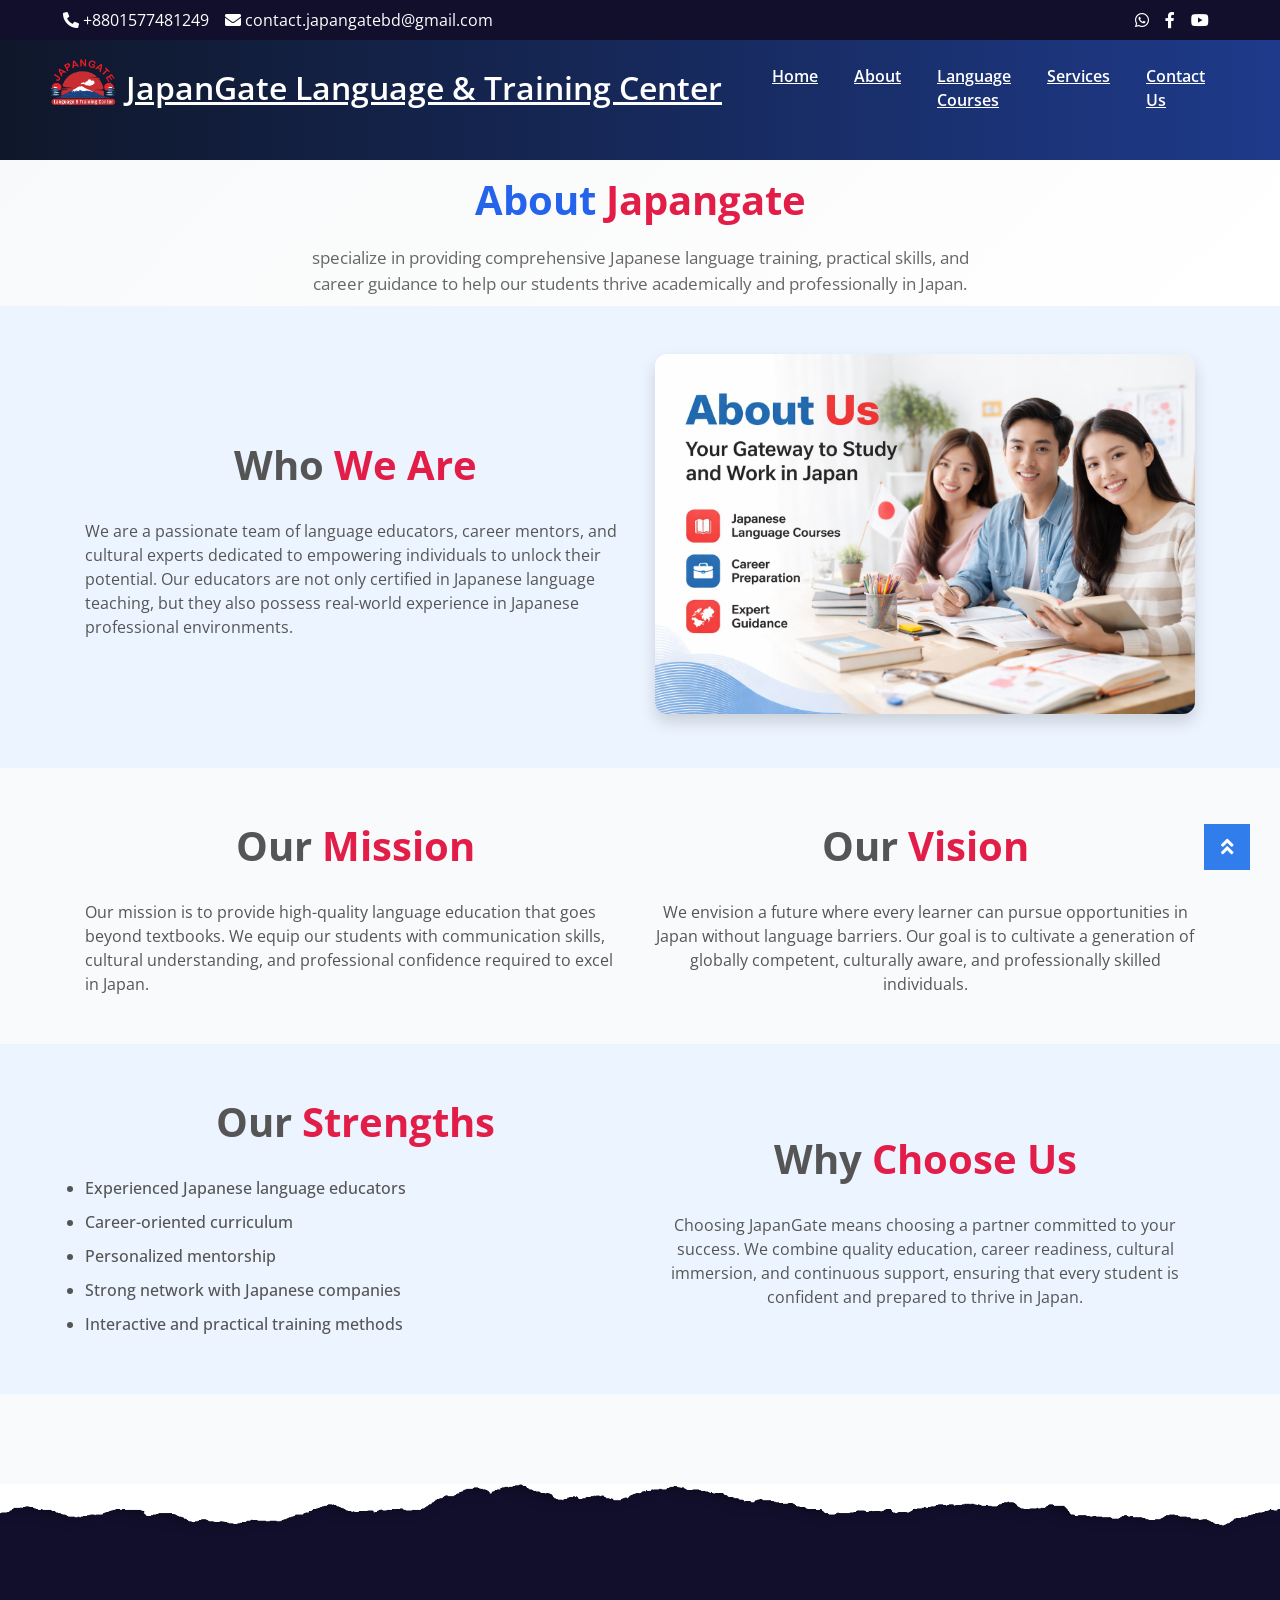
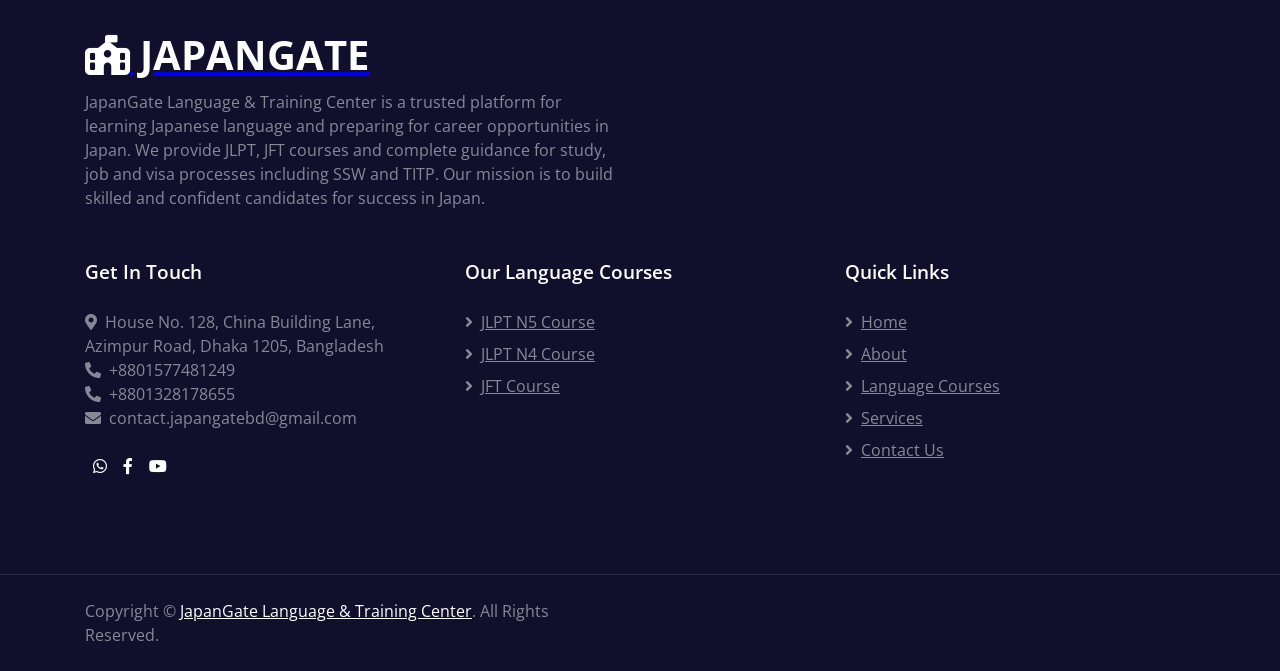
<file: about.html>
<!DOCTYPE html>
<html lang="en">

<head>
    <meta charset="utf-8">
    <title>JapanGate Language & Training Center Website</title>
    <meta content="width=device-width, initial-scale=1.0" name="viewport">
    <meta content="Free HTML Templates" name="keywords">
    <meta content="Free HTML Templates" name="description">

    <!-- Favicon -->
    <link href="img/favicon.ico" rel="icon">

    <link rel="stylesheet" href="https://cdnjs.cloudflare.com/ajax/libs/font-awesome/6.5.1/css/all.min.css">

    <!-- Google Web Fonts -->
    <link rel="preconnect" href="https://fonts.gstatic.com">
    <link href="https://fonts.googleapis.com/css2?family=Jost:wght@500;600;700&family=Open+Sans:wght@400;600&display=swap" rel="stylesheet"> 

    <!-- Font Awesome -->
    <link href="https://cdnjs.cloudflare.com/ajax/libs/font-awesome/5.10.0/css/all.min.css" rel="stylesheet">

    <!-- Libraries Stylesheet -->
    <link href="lib/owlcarousel/assets/owl.carousel.min.css" rel="stylesheet">

    <!-- Customized Bootstrap Stylesheet -->
    <link href="css/style.css" rel="stylesheet">
</head>

<body>


    <!-- ================= TOPBAR ================= -->
<div class="container-fluid bg-dark">
    <div class="row py-2 px-lg-5 align-items-center">
        
        <!-- Left -->
        <div class="col-lg-6 text-center text-lg-left mb-2 mb-lg-0">
            <div class="d-inline-flex align-items-center text-white small flex-wrap">
                <span class="mr-3">
                    <i class="fa fa-phone-alt"></i> +8801577481249
                </span>
                <span>
                    <i class="fa fa-envelope"></i> contact.japangatebd@gmail.com
                </span>
            </div>
        </div>

        <!-- Right -->
        <div class="col-lg-6 text-center text-lg-right">
            <div class="d-inline-flex align-items-center">
                <a class="text-white mx-2" href="https://wa.me/8801577481249">
                    <i class="fab fa-whatsapp"></i>
                </a>
                <a class="text-white mx-2" href="https://www.facebook.com/JapanGateLanguageAndTrainingCenter">
                    <i class="fab fa-facebook-f"></i>
                </a>
                <a class="text-white mx-2" href="https://www.youtube.com/@JapanGateLanguageTrainingCente">
                    <i class="fab fa-youtube"></i>
                </a>
            </div>
        </div>

    </div>
</div>


<!-- ================= NAVBAR ================= -->
<div class="container-fluid p-0">

    <nav class="navbar navbar-expand-lg navbar-dark px-lg-5"
    style="position:absolute; width:100%; z-index:1000; background:transparent;">

        <a href="index.html" class="navbar-brand d-flex align-items-center">
            <img src="img/JAPAN GATE .png" style="height:70px;">
            <h4 class="ml-2 text-white brand-text">
                JapanGate Language & Training Center
            </h4>
        </a>

        <button class="navbar-toggler" data-toggle="collapse" data-target="#navbarCollapse">
            <span class="navbar-toggler-icon"></span>
        </button>

        <div class="collapse navbar-collapse justify-content-between px-lg-3" id="navbarCollapse">
            <div class="navbar-nav mx-auto py-0">
                <a href="index.html" class="nav-item nav-link">Home</a>
                <a href="about.html" class="nav-item nav-link active">About</a>
                <a href="course.html" class="nav-item nav-link">Language Courses</a>
                <a href="services.html" class="nav-item nav-link">Services</a>
                <a href="contact.html" class="nav-item nav-link">Contact Us</a>
            </div>
        </div>

    </nav>

</div>




<!-- HERO -->
<section class="course-hero">
    <!-- <h1>Our Courses</h1>
    <p>Learn Japanese & Build Your Career in Japan </p> -->
</section>


<section class="language-courses-section">
    <div class="courses-content">
        <!-- SECTION TITLE -->
        <h2 class="section-title">
            <span class="title-light">About</span>
            <span class="title-brand">Japangate</span>
        </h2>
        <!-- Subtitle -->
        <p class="section-subtitle">
            specialize in providing comprehensive Japanese language training, practical skills, and career guidance to 
            help our students thrive academically and professionally in Japan.
        </p>
    </div>
</section>


<!-- About Us Section Start -->
<!-- Section 1: Who We Are -->
<section class="about-section py-5 bg-light">
    <div class="container">
        <div class="row align-items-center">
            <!-- Left Column: Text -->
            <div class="col-lg-6">
                <h2 class="section-title mb-4">Who <span class="title-brand">We Are</span></h2>
                <p class="section-text">
                    We are a passionate team of language educators, career mentors, and cultural experts 
                    dedicated to empowering individuals to unlock their potential. Our educators are not only 
                    certified in Japanese language teaching, but they also possess real-world experience in 
                    Japanese professional environments.
                </p>
            </div>
            <!-- Right Column: Photo -->
            <div class="col-lg-6 text-center">
                <img src="img/who-we-are.jpg" alt="JapanGate Students" class="section-photo img-fluid rounded shadow">
            </div>
        </div>
    </div>
</section>

<!-- Section 2: Our Mission & Vision -->
<section class="about-section py-5">
    <div class="container">
        <div class="row align-items-center">
            <!-- Left Column: Our Mission -->
            <div class="col-lg-6">
                <h2 class="section-title mb-4">Our <span class="title-brand">Mission</span></h2>
                <p class="section-text">
                    Our mission is to provide high-quality language education that goes beyond textbooks. 
                    We equip our students with communication skills, cultural understanding, and professional confidence required to excel in Japan.
                </p>
            </div>
            <!-- Right Column: Our Vision -->
            <div class="col-lg-6 text-center">
                <h2 class="section-title mb-4">Our <span class="title-brand">Vision</span></h2>
                <p class="section-text">
                    We envision a future where every learner can pursue opportunities in Japan without language barriers. 
                    Our goal is to cultivate a generation of globally competent, culturally aware, and professionally skilled individuals.
                </p>
            </div>
        </div>
    </div>
</section>

<!-- Section 3: Our Strength & Why Choose Us -->
<section class="about-section py-5 bg-light">
    <div class="container">
        <div class="row align-items-center">
            <!-- Left Column: Our Strength -->
            <div class="col-lg-6">
                <h2 class="section-title mb-4">Our <span class="title-brand">Strengths</span></h2>
                <ul class="strength-list list-unstyled">
                    <li>Experienced Japanese language educators</li>
                    <li>Career-oriented curriculum</li>
                    <li>Personalized mentorship</li>
                    <li>Strong network with Japanese companies</li>
                    <li>Interactive and practical training methods</li>
                </ul>
            </div>
            <!-- Right Column: Why Choose Us -->
            <div class="col-lg-6 text-center">
                <h2 class="section-title mb-4">Why <span class="title-brand">Choose Us</span></h2>
                <p class="section-text">
                    Choosing JapanGate means choosing a partner committed to your success. 
                    We combine quality education, career readiness, cultural immersion, and continuous support, 
                    ensuring that every student is confident and prepared to thrive in Japan.
                </p>
            </div>
        </div>
    </div>
</section>
<!-- About Us Section End -->







    <!-- Footer Start -->
    <div class="container-fluid position-relative overlay-top bg-dark text-white-50 py-5" style="margin-top: 90px;">
        <div class="container mt-5 pt-5">
            <div class="row">
                <div class="col-md-6 mb-5">
                    <a href="index.html" class="navbar-brand">
                        <h1 class="mt-n2 text-uppercase text-white"><i class="fa-solid fa-school-flag"></i>  JapanGate </h1>
                    </a>
                    <p class="m-0">JapanGate Language & Training Center is a trusted platform for learning Japanese language and preparing for career opportunities in Japan. We provide JLPT, JFT courses and complete guidance for study, job and visa processes including SSW and TITP. Our mission is to build skilled and confident candidates for success in Japan.</p>
                </div>
            </div>
            <div class="row">
                <div class="col-md-4 mb-5">
                    <h3 class="text-white mb-4">Get In Touch</h3>
                    <p><i class="fa fa-map-marker-alt mr-2"></i>House No. 128, China Building Lane, Azimpur Road, Dhaka 1205, Bangladesh</p>
                    <p><i class="fa fa-phone-alt mr-2"></i>+8801577481249</p>
                    <p><i class="fa fa-phone-alt mr-2"></i>+8801328178655</p>

                    <p><i class="fa fa-envelope mr-2"></i>contact.japangatebd@gmail.com</p>
                    <div class="d-flex justify-content-start mt-4">
                        <!-- WhatsApp -->
                    
                <a class="text-white mx-2" href="https://wa.me/8801577481249"><i class="fab fa-whatsapp"></i></a>
                <a class="text-white mx-2" href="https://www.facebook.com/JapanGateLanguageAndTrainingCenter"><i class="fab fa-facebook-f"></i></a>
                <a class="text-white mx-2" href="https://www.youtube.com/@JapanGateLanguageTrainingCente"><i class="fab fa-youtube"></i></a>

                    </div>
                </div>
                <div class="col-md-4 mb-5">
                    <h3 class="text-white mb-4">Our Language Courses</h3>
                    <div class="d-flex flex-column justify-content-start">
                        <a class="text-white-50 mb-2" href="course.html#five"><i class="fa fa-angle-right mr-2"></i>JLPT N5 Course</a>
                        <a class="text-white-50 mb-2" href="course.html#four"><i class="fa fa-angle-right mr-2"></i>JLPT N4 Course</a>
                        <a class="text-white-50 mb-2" href="course.html#jft"><i class="fa fa-angle-right mr-2"></i>JFT Course</a>
                    </div>
                </div>
                <div class="col-md-4 mb-5">
                    <h3 class="text-white mb-4">Quick Links</h3>
                    <div class="d-flex flex-column justify-content-start">

                        <a class="text-white-50 mb-2" href="index.html">
                            <i class="fa fa-angle-right mr-2"></i>Home
                        </a>

                        <a class="text-white-50 mb-2" href="about.html">
                            <i class="fa fa-angle-right mr-2"></i>About
                        </a>

                        <a class="text-white-50 mb-2" href="course.html">
                            <i class="fa fa-angle-right mr-2"></i>Language Courses
                        </a>

                        <a class="text-white-50 mb-2" href="services.html">
                            <i class="fa fa-angle-right mr-2"></i>Services
                        </a>

                        <a class="text-white-50" href="contact.html">
                            <i class="fa fa-angle-right mr-2"></i>Contact Us
                        </a>

                    </div>
                </div>
            </div>
        </div>
    </div>
    <div class="container-fluid bg-dark text-white-50 border-top py-4" style="border-color: rgba(256, 256, 256, .1) !important;">
        <div class="container">
            <div class="row">
                <div class="col-md-6 text-center text-md-left mb-3 mb-md-0">
                    <p class="m-0">Copyright &copy; <a class="text-white" href="#">JapanGate Language & Training Center</a>. All Rights Reserved.
                    </p>
                </div>
            </div>
        </div>
    </div>
    <!-- Footer End -->


    <!-- Back to Top -->
    <a href="#" class="btn btn-lg btn-primary rounded-0 btn-lg-square back-to-top"><i class="fa fa-angle-double-up"></i></a>


    <!-- JavaScript Libraries -->
    <script src="https://code.jquery.com/jquery-3.4.1.min.js"></script>
    <script src="https://stackpath.bootstrapcdn.com/bootstrap/4.4.1/js/bootstrap.bundle.min.js"></script>
    <script src="lib/easing/easing.min.js"></script>
    <script src="lib/waypoints/waypoints.min.js"></script>
    <script src="lib/counterup/counterup.min.js"></script>
    <script src="lib/owlcarousel/owl.carousel.min.js"></script>

    <!-- Template Javascript -->
    <script src="js/main.js"></script>
<!-- </body>

</html> -->
</file>
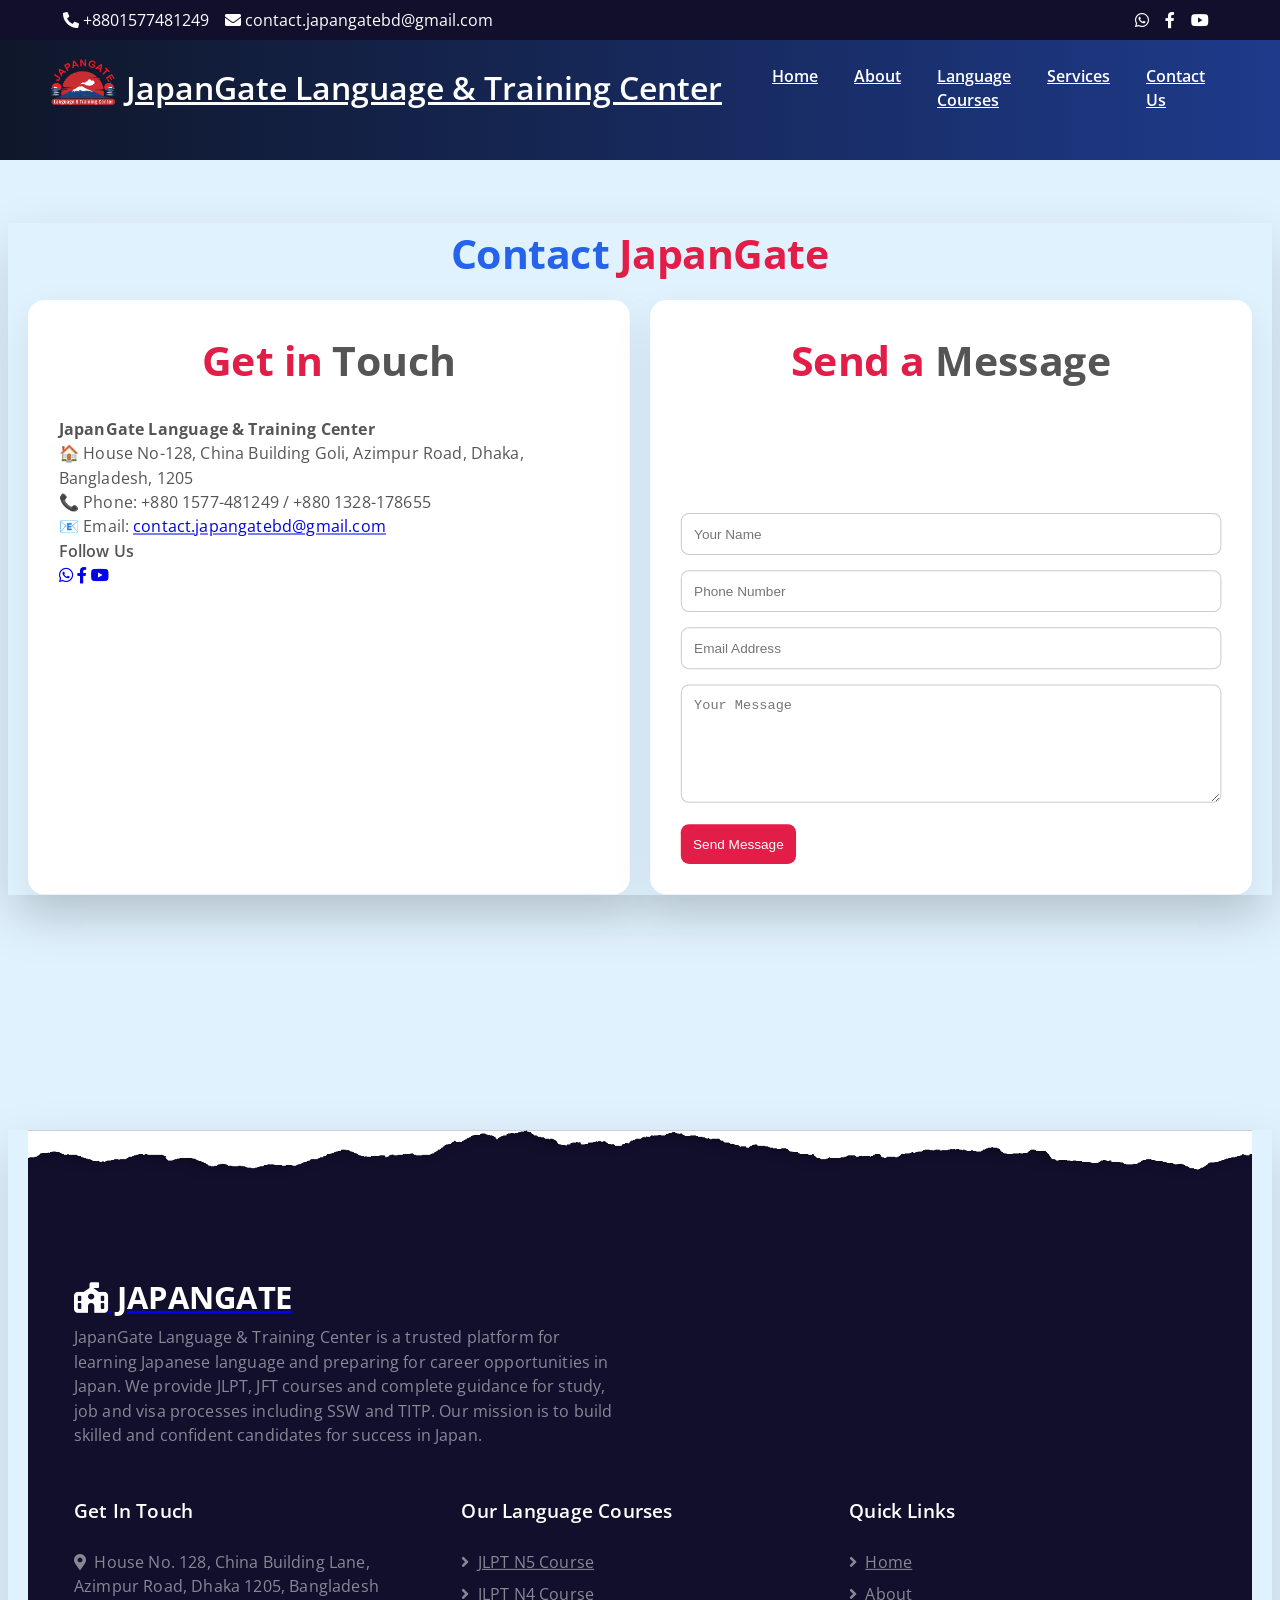
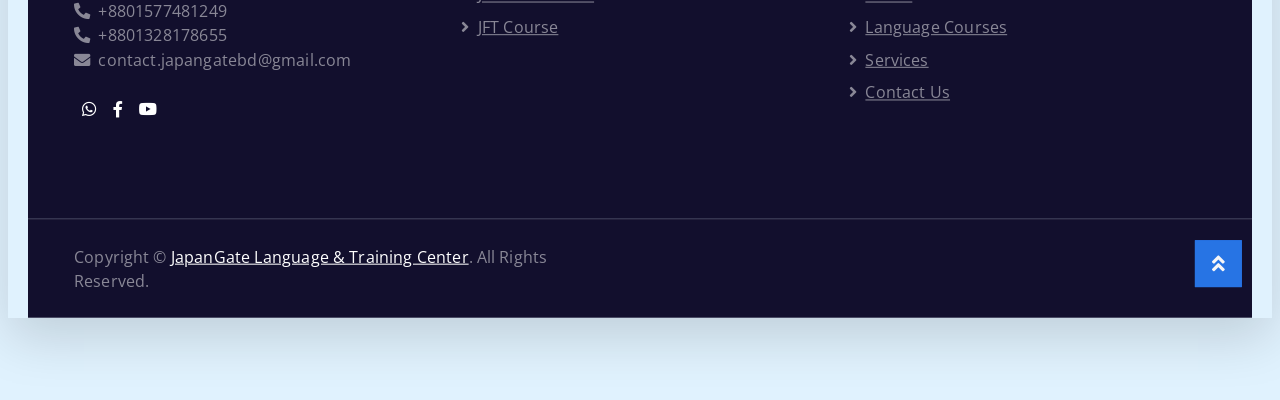
<file: contact.html>
<!DOCTYPE html>
<html lang="en">

<head>
    <meta charset="utf-8">
    <title>JapanGate Language & Training Center Website</title>
    <meta content="width=device-width, initial-scale=1.0" name="viewport">
    <meta content="Free HTML Templates" name="keywords">
    <meta content="Free HTML Templates" name="description">

    <!-- Favicon -->
    <link href="img/favicon.ico" rel="icon">

    <link rel="stylesheet" href="https://cdnjs.cloudflare.com/ajax/libs/font-awesome/6.5.1/css/all.min.css">

    <!-- Google Web Fonts -->
    <link rel="preconnect" href="https://fonts.gstatic.com">
    <link href="https://fonts.googleapis.com/css2?family=Jost:wght@500;600;700&family=Open+Sans:wght@400;600&display=swap" rel="stylesheet"> 

    <!-- Font Awesome -->
    <link href="https://cdnjs.cloudflare.com/ajax/libs/font-awesome/5.10.0/css/all.min.css" rel="stylesheet">

    <!-- Libraries Stylesheet -->
    <link href="lib/owlcarousel/assets/owl.carousel.min.css" rel="stylesheet">

    <!-- Customized Bootstrap Stylesheet -->
    <link href="css/style.css" rel="stylesheet">
</head>

<body>


    <!-- ================= TOPBAR ================= -->
<div class="container-fluid bg-dark">
    <div class="row py-2 px-lg-5 align-items-center">
        
        <!-- Left -->
        <div class="col-lg-6 text-center text-lg-left mb-2 mb-lg-0">
            <div class="d-inline-flex align-items-center text-white small flex-wrap">
                <span class="mr-3">
                    <i class="fa fa-phone-alt"></i> +8801577481249
                </span>
                <span>
                    <i class="fa fa-envelope"></i> contact.japangatebd@gmail.com
                </span>
            </div>
        </div>

        <!-- Right -->
        <div class="col-lg-6 text-center text-lg-right">
            <div class="d-inline-flex align-items-center">
                <a class="text-white mx-2" href="https://wa.me/8801577481249">
                    <i class="fab fa-whatsapp"></i>
                </a>
                <a class="text-white mx-2" href="https://www.facebook.com/JapanGateLanguageAndTrainingCenter">
                    <i class="fab fa-facebook-f"></i>
                </a>
                <a class="text-white mx-2" href="https://www.youtube.com/@JapanGateLanguageTrainingCente">
                    <i class="fab fa-youtube"></i>
                </a>
            </div>
        </div>

    </div>
</div>


<!-- ================= NAVBAR ================= -->
<div class="container-fluid p-0">

    <nav class="navbar navbar-expand-lg navbar-dark px-lg-5"
    style="position:absolute; width:100%; z-index:1000; background:transparent;">

        <a href="index.html" class="navbar-brand d-flex align-items-center">
            <img src="img/JAPAN GATE .png" style="height:70px;">
            <h4 class="ml-2 text-white brand-text">
                JapanGate Language & Training Center
            </h4>
        </a>

        <button class="navbar-toggler" data-toggle="collapse" data-target="#navbarCollapse">
            <span class="navbar-toggler-icon"></span>
        </button>

        <div class="collapse navbar-collapse justify-content-between px-lg-3" id="navbarCollapse">
            <div class="navbar-nav mx-auto py-0">
                <a href="index.html" class="nav-item nav-link">Home</a>
                <a href="about.html" class="nav-item nav-link active">About</a>
                <a href="course.html" class="nav-item nav-link">Language Courses</a>
                <a href="services.html" class="nav-item nav-link">Services</a>
                <a href="contact.html" class="nav-item nav-link">Contact Us</a>
            </div>
        </div>

    </nav>

</div>


<!-- HERO -->
<section class="course-hero">
    <!-- <h1>Our Courses</h1>
    <p>Learn Japanese & Build Your Career in Japan </p> -->
</section>

<!-- ================= CONTACT SECTION ================= -->
<section id="contact" class="contact-section">
  <div class="container-custom">
    <h2 class="section-title">
      <span class="title-light">Contact</span>
      <span class="title-brand">JapanGate</span>
    </h2>

    <div class="contact-wrapper">

      <!-- CONTACT INFO -->
      <div class="contact-info">
        <h2 class="section-title mb-4">
                <span class="title-brand"><b>Get in</b></span>
                <span class="black-text">Touch</b></span> 
        </h2>
        <p><strong>JapanGate Language & Training Center</strong></p>
        <p>🏠 House No-128, China Building Goli, Azimpur Road, Dhaka, Bangladesh, 1205</p>
        <p>📞 Phone: +880 1577-481249 / +880 1328-178655</p>
        <p>📧 Email: <a href="mailto:contact.japangatebd@gmail.com">contact.japangatebd@gmail.com</a></p>
        
        <h4>Follow Us</h4>
        <div class="social-links">
          <a href="https://wa.me/8801577481249" target="_blank"><i class="fab fa-whatsapp"></i></a>
          <a href="https://www.facebook.com/JapanGateLanguageAndTrainingCenter" target="_blank"><i class="fab fa-facebook-f"></i></a>
          <a href="https://www.youtube.com/@JapanGateLanguageTrainingCente" target="_blank"><i class="fab fa-youtube"></i></a>
        </div>

        <!-- Google Map Embed -->
        <div class="map">
          <iframe 
            src="https://www.google.com/maps/embed?pb=!1m18!1m12!1m3!1d4318.442005931339!2d90.38171591154286!3d23.72586967859826!2m3!1f0!2f0!3f0!3m2!1i1024!2i768!4f13.1!3m3!1m2!1s0x3755b98a9dcd38b9%3A0x77a7eae216a292d5!2sJapanGate%20Language%20%26%20Training%20Center!5e1!3m2!1sja!2sus!4v1774007798246!5m2!1sja!2sus" 
            width="100%" 
            height="350" 
            style="border:0; border-radius:10px;" 
            allowfullscreen="" 
            loading="lazy" 
            referrerpolicy="no-referrer-when-downgrade">
          </iframe>
        </div>
      </div>

      <!-- CONTACT FORM -->
      <div class="contact-form">
        <h2 class="section-title mb-4">
                <span class="title-brand"><b>Send a</b></span>
                <span class="black-text">Message</b></span> 
        </h2>
        <form action="https://formspree.io/f/mknvlrwy" method="POST">
          <input type="text" name="name" placeholder="Your Name" required>
          <input type="text" name="phone" placeholder="Phone Number" required>
          <input type="email" name="_replyto" placeholder="Email Address" required>
          <textarea name="message" placeholder="Your Message" rows="6" required></textarea>
          <button type="submit">Send Message</button>
        </form>
      </div>

    </div>
  </div>
</section>


<!-- COURSE SECTION -->
<section class="courses-section">
<div class="container-custom">



    <!-- Footer Start -->
    <div class="container-fluid position-relative overlay-top bg-dark text-white-50 py-5" style="margin-top: 90px;">
        <div class="container mt-5 pt-5">
            <div class="row">
                <div class="col-md-6 mb-5">
                    <a href="index.html" class="navbar-brand">
                        <h1 class="mt-n2 text-uppercase text-white"><i class="fa-solid fa-school-flag"></i>  JapanGate </h1>
                    </a>
                    <p class="m-0">JapanGate Language & Training Center is a trusted platform for learning Japanese language and preparing for career opportunities in Japan. We provide JLPT, JFT courses and complete guidance for study, job and visa processes including SSW and TITP. Our mission is to build skilled and confident candidates for success in Japan.</p>
                </div>
            </div>
            <div class="row">
                <div class="col-md-4 mb-5">
                    <h3 class="text-white mb-4">Get In Touch</h3>
                    <p><i class="fa fa-map-marker-alt mr-2"></i>House No. 128, China Building Lane, Azimpur Road, Dhaka 1205, Bangladesh</p>
                    <p><i class="fa fa-phone-alt mr-2"></i>+8801577481249</p>
                    <p><i class="fa fa-phone-alt mr-2"></i>+8801328178655</p>

                    <p><i class="fa fa-envelope mr-2"></i>contact.japangatebd@gmail.com</p>
                    <div class="d-flex justify-content-start mt-4">
                        <!-- WhatsApp -->
                    
                <a class="text-white mx-2" href="https://wa.me/8801577481249"><i class="fab fa-whatsapp"></i></a>
                <a class="text-white mx-2" href="https://www.facebook.com/JapanGateLanguageAndTrainingCenter"><i class="fab fa-facebook-f"></i></a>
                <a class="text-white mx-2" href="https://www.youtube.com/@JapanGateLanguageTrainingCente"><i class="fab fa-youtube"></i></a>

                    </div>
                </div>
                <div class="col-md-4 mb-5">
                    <h3 class="text-white mb-4">Our Language Courses</h3>
                    <div class="d-flex flex-column justify-content-start">
                        <a class="text-white-50 mb-2" href="course.html#five"><i class="fa fa-angle-right mr-2"></i>JLPT N5 Course</a>
                        <a class="text-white-50 mb-2" href="course.html#four"><i class="fa fa-angle-right mr-2"></i>JLPT N4 Course</a>
                        <a class="text-white-50 mb-2" href="course.html#jft"><i class="fa fa-angle-right mr-2"></i>JFT Course</a>
                    </div>
                </div>
                <div class="col-md-4 mb-5">
                    <h3 class="text-white mb-4">Quick Links</h3>
                    <div class="d-flex flex-column justify-content-start">

                        <a class="text-white-50 mb-2" href="index.html">
                            <i class="fa fa-angle-right mr-2"></i>Home
                        </a>

                        <a class="text-white-50 mb-2" href="about.html">
                            <i class="fa fa-angle-right mr-2"></i>About
                        </a>

                        <a class="text-white-50 mb-2" href="course.html">
                            <i class="fa fa-angle-right mr-2"></i>Language Courses
                        </a>

                        <a class="text-white-50 mb-2" href="services.html">
                            <i class="fa fa-angle-right mr-2"></i>Services
                        </a>

                        <a class="text-white-50" href="contact.html">
                            <i class="fa fa-angle-right mr-2"></i>Contact Us
                        </a>

                    </div>
                </div>
            </div>
        </div>
    </div>
    <div class="container-fluid bg-dark text-white-50 border-top py-4" style="border-color: rgba(256, 256, 256, .1) !important;">
        <div class="container">
            <div class="row">
                <div class="col-md-6 text-center text-md-left mb-3 mb-md-0">
                    <p class="m-0">Copyright &copy; <a class="text-white" href="#">JapanGate Language & Training Center</a>. All Rights Reserved.
                    </p>
                </div>
            </div>
        </div>
    </div>
    <!-- Footer End -->


    <!-- Back to Top -->
    <a href="#" class="btn btn-lg btn-primary rounded-0 btn-lg-square back-to-top"><i class="fa fa-angle-double-up"></i></a>


    <!-- JavaScript Libraries -->
    <script src="https://code.jquery.com/jquery-3.4.1.min.js"></script>
    <script src="https://stackpath.bootstrapcdn.com/bootstrap/4.4.1/js/bootstrap.bundle.min.js"></script>
    <script src="lib/easing/easing.min.js"></script>
    <script src="lib/waypoints/waypoints.min.js"></script>
    <script src="lib/counterup/counterup.min.js"></script>
    <script src="lib/owlcarousel/owl.carousel.min.js"></script>

    <!-- Template Javascript -->
    <script src="js/main.js"></script>
<!-- </body>

</html> -->
</file>
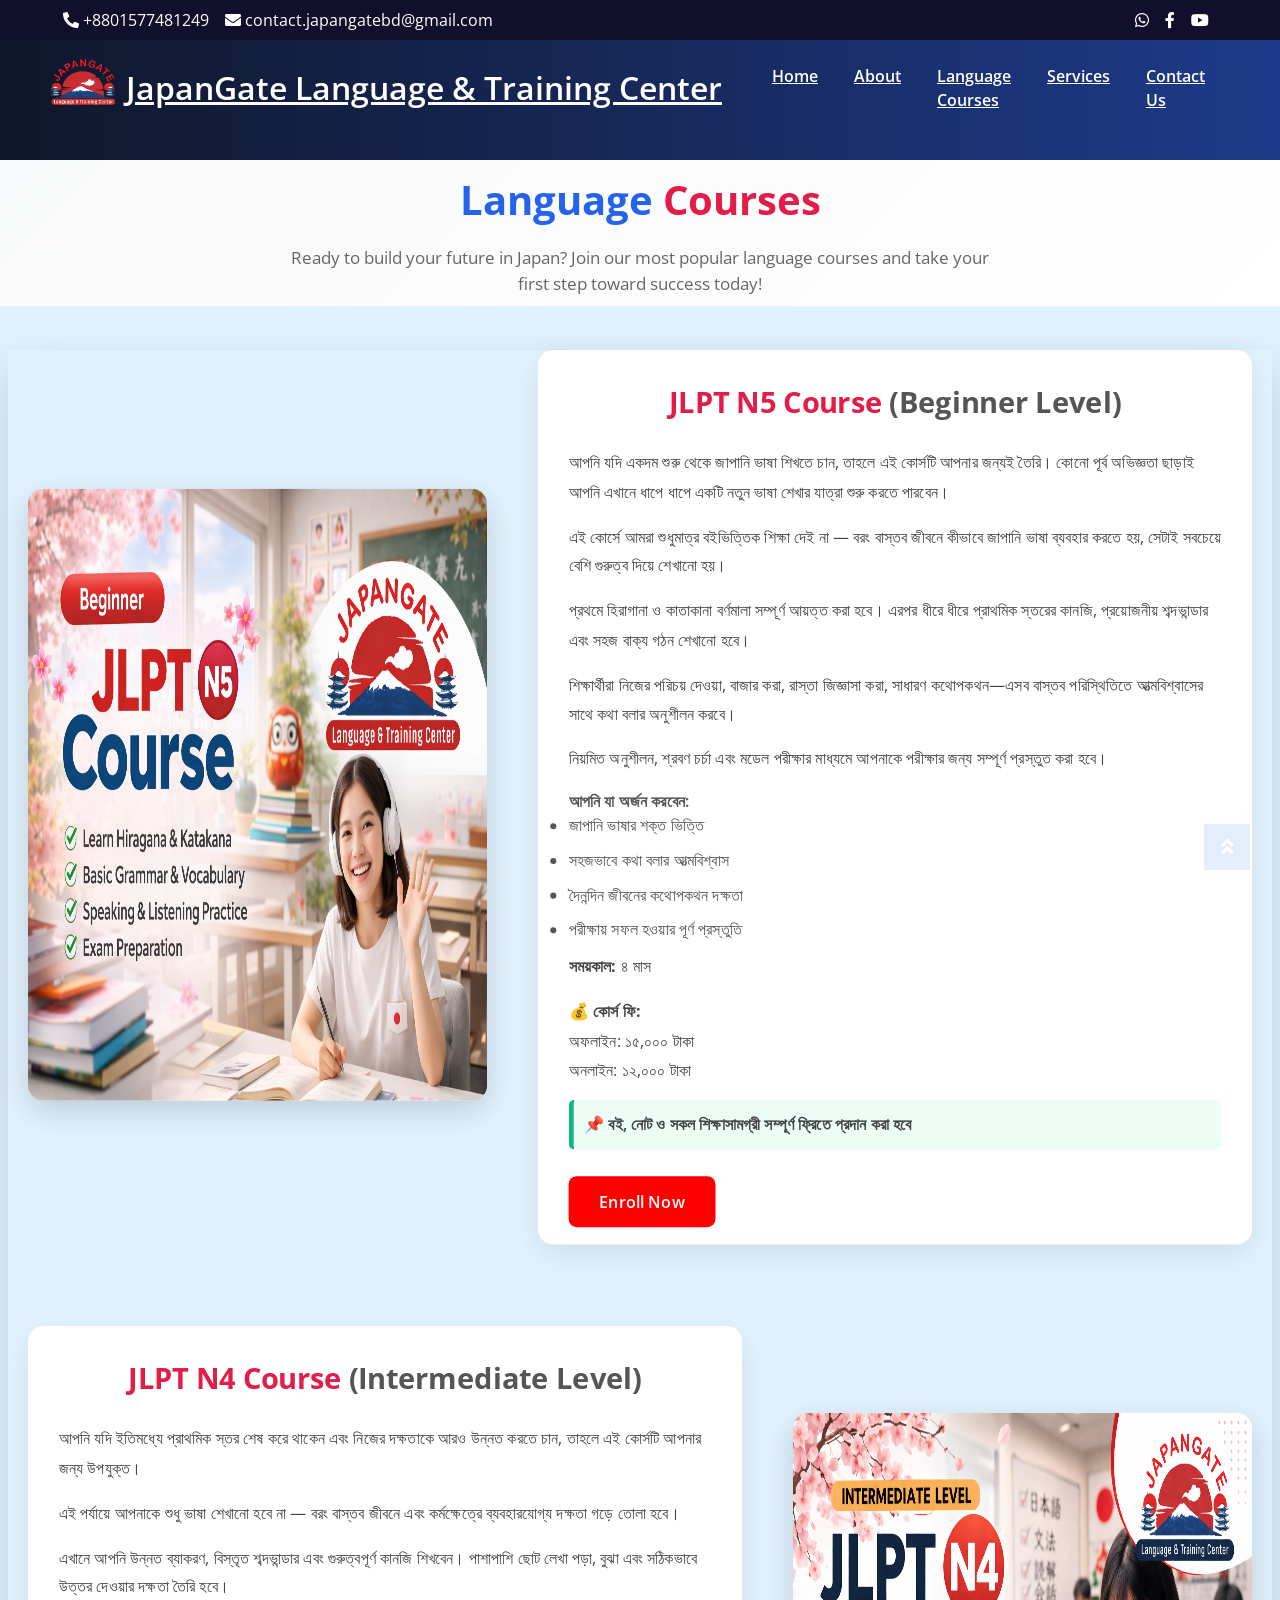
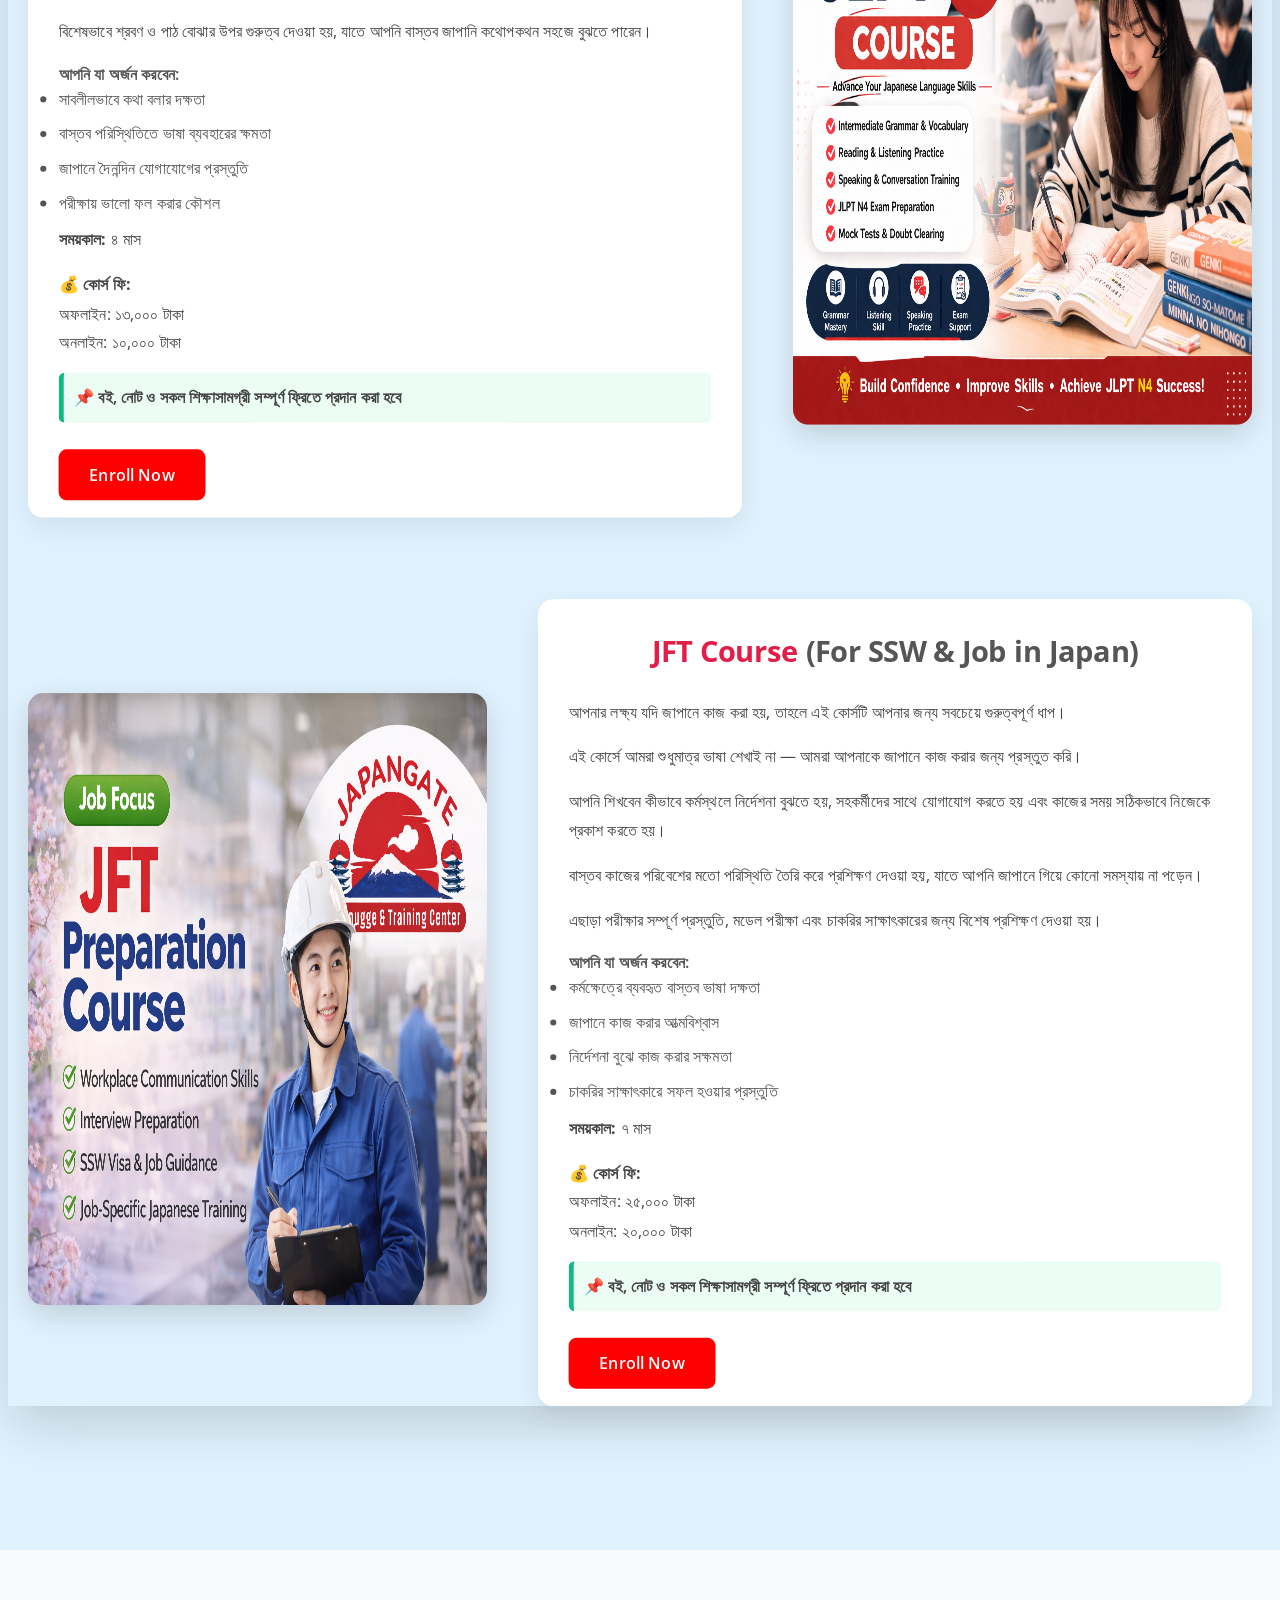
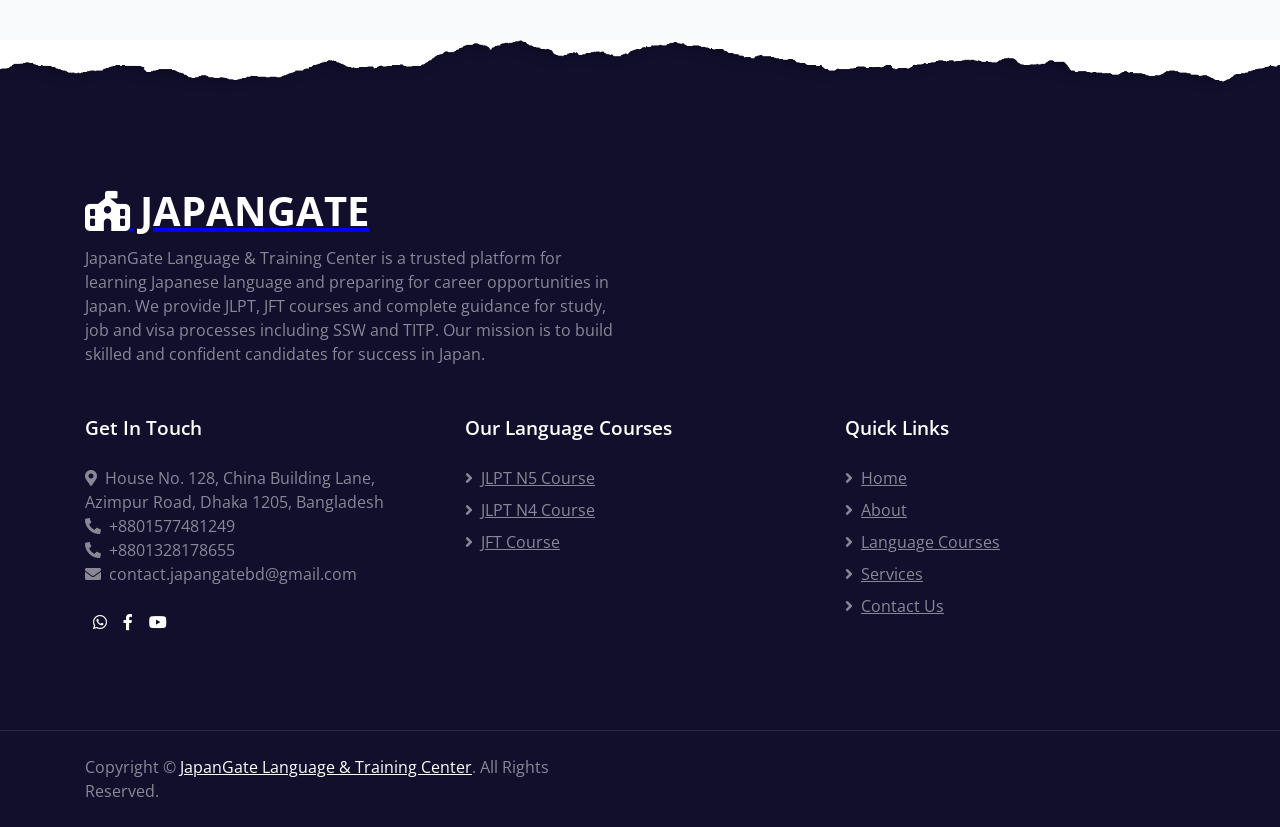
<file: course.html>
<!DOCTYPE html>
<html lang="en">

<head>
    <meta charset="utf-8">
    <title>JapanGate Language & Training Center Website</title>
    <meta content="width=device-width, initial-scale=1.0" name="viewport">
    <meta content="Free HTML Templates" name="keywords">
    <meta content="Free HTML Templates" name="description">

    <!-- Favicon -->
    <link href="img/favicon.ico" rel="icon">

    <link rel="stylesheet" href="https://cdnjs.cloudflare.com/ajax/libs/font-awesome/6.5.1/css/all.min.css">

    <!-- Google Web Fonts -->
    <link rel="preconnect" href="https://fonts.gstatic.com">
    <link href="https://fonts.googleapis.com/css2?family=Jost:wght@500;600;700&family=Open+Sans:wght@400;600&display=swap" rel="stylesheet"> 

    <!-- Font Awesome -->
    <link href="https://cdnjs.cloudflare.com/ajax/libs/font-awesome/5.10.0/css/all.min.css" rel="stylesheet">

    <!-- Libraries Stylesheet -->
    <link href="lib/owlcarousel/assets/owl.carousel.min.css" rel="stylesheet">

    <!-- Customized Bootstrap Stylesheet -->
    <link href="css/style.css" rel="stylesheet">
</head>

<body>


    <!-- ================= TOPBAR ================= -->
<div class="container-fluid bg-dark">
    <div class="row py-2 px-lg-5 align-items-center">
        
        <!-- Left -->
        <div class="col-lg-6 text-center text-lg-left mb-2 mb-lg-0">
            <div class="d-inline-flex align-items-center text-white small flex-wrap">
                <span class="mr-3">
                    <i class="fa fa-phone-alt"></i> +8801577481249
                </span>
                <span>
                    <i class="fa fa-envelope"></i> contact.japangatebd@gmail.com
                </span>
            </div>
        </div>

        <!-- Right -->
        <div class="col-lg-6 text-center text-lg-right">
            <div class="d-inline-flex align-items-center">
                <a class="text-white mx-2" href="https://wa.me/8801577481249">
                    <i class="fab fa-whatsapp"></i>
                </a>
                <a class="text-white mx-2" href="https://www.facebook.com/JapanGateLanguageAndTrainingCenter">
                    <i class="fab fa-facebook-f"></i>
                </a>
                <a class="text-white mx-2" href="https://www.youtube.com/@JapanGateLanguageTrainingCente">
                    <i class="fab fa-youtube"></i>
                </a>
            </div>
        </div>

    </div>
</div>


<!-- ================= NAVBAR ================= -->
<div class="container-fluid p-0">

    <nav class="navbar navbar-expand-lg navbar-dark px-lg-5"
    style="position:absolute; width:100%; z-index:1000; background:transparent;">

        <a href="index.html" class="navbar-brand d-flex align-items-center">
            <img src="img/JAPAN GATE .png" style="height:70px;">
            <h4 class="ml-2 text-white brand-text">
                JapanGate Language & Training Center
            </h4>
        </a>

        <button class="navbar-toggler" data-toggle="collapse" data-target="#navbarCollapse">
            <span class="navbar-toggler-icon"></span>
        </button>

        <div class="collapse navbar-collapse justify-content-between px-lg-3" id="navbarCollapse">
            <div class="navbar-nav mx-auto py-0">
                <a href="index.html" class="nav-item nav-link">Home</a>
                <a href="about.html" class="nav-item nav-link active">About</a>
                <a href="course.html" class="nav-item nav-link">Language Courses</a>
                <a href="services.html" class="nav-item nav-link">Services</a>
                <a href="contact.html" class="nav-item nav-link">Contact Us</a>
            </div>
        </div>

    </nav>

</div>


<!-- HERO -->
<section class="course-hero">
    <!-- <h1>Our Courses</h1>
    <p>Learn Japanese & Build Your Career in Japan </p> -->
</section>


<section class="language-courses-section">
    <div class="courses-content">
        <!-- SECTION TITLE -->
        <h2 class="section-title">
            <span class="title-light">Language</span>
            <span class="title-brand">Courses</span>
        </h2>
        <!-- Subtitle -->
        <p class="section-subtitle">
            Ready to build your future in Japan?  
            Join our most popular language courses and take your first step toward success today!
        </p>
    </div>
</section>


<!-- COURSE SECTION -->
<section class="courses-section">
<div class="container-custom">

    <!-- ================= N5 ================= -->
    <div class="course-rows" id="five">
        <div class="course-img">
            <img src="img/n5.jpg">
        </div>

        <div class="courses-box">
            <h2 class="section-title mb-4">
                <span class="title-brand"><b>JLPT N5 Course</b></span>
                <span class="black-text"><b>(Beginner Level)</b></span> 
            </h2>
            <!-- <h2> (Beginner Level)</h2> -->

        <p> আপনি যদি একদম শুরু থেকে জাপানি ভাষা শিখতে চান, তাহলে এই কোর্সটি আপনার জন্যই তৈরি।
            কোনো পূর্ব অভিজ্ঞতা ছাড়াই আপনি এখানে ধাপে ধাপে একটি নতুন ভাষা শেখার যাত্রা শুরু করতে পারবেন।
        </p> 
        <p> এই কোর্সে আমরা শুধুমাত্র বইভিত্তিক শিক্ষা দেই না — বরং বাস্তব জীবনে কীভাবে জাপানি ভাষা ব্যবহার করতে হয়, সেটাই সবচেয়ে বেশি গুরুত্ব দিয়ে শেখানো হয়।
        </p>       
        <p> প্রথমে হিরাগানা ও কাতাকানা বর্ণমালা সম্পূর্ণ আয়ত্ত করা হবে। এরপর ধীরে ধীরে প্রাথমিক স্তরের কানজি, প্রয়োজনীয় শব্দভান্ডার এবং সহজ বাক্য গঠন শেখানো হবে।
        </p>
        <p>শিক্ষার্থীরা নিজের পরিচয় দেওয়া, বাজার করা, রাস্তা জিজ্ঞাসা করা, সাধারণ কথোপকথন—এসব বাস্তব পরিস্থিতিতে আত্মবিশ্বাসের সাথে কথা বলার অনুশীলন করবে।
        </p> 
        <p>নিয়মিত অনুশীলন, শ্রবণ চর্চা এবং মডেল পরীক্ষার মাধ্যমে আপনাকে পরীক্ষার জন্য সম্পূর্ণ প্রস্তুত করা হবে।
        </p>
            <h4>আপনি যা অর্জন করবেন:</h4>
            
            <ul> 
                <li>জাপানি ভাষার শক্ত ভিত্তি</li> 
                <li>সহজভাবে কথা বলার আত্মবিশ্বাস</li> 
                <li>দৈনন্দিন জীবনের কথোপকথন দক্ষতা</li> 
                <li>পরীক্ষায় সফল হওয়ার পূর্ণ প্রস্তুতি</li> 

            </ul> 
            <p><strong>সময়কাল:</strong> ৪ মাস</p> 
            <p><strong>💰 কোর্স ফি:</strong><br> 
                অফলাইন: ১৫,০০০ টাকা<br> 
                অনলাইন: ১২,০০০ টাকা</p> 
                <p class="note">📌 বই, নোট ও সকল শিক্ষাসামগ্রী সম্পূর্ণ ফ্রিতে প্রদান করা হবে</p><br>
            <a href="index.html#contact" class="btn-hero-primary">Enroll Now</a>
        </div>
    </div>



    <!-- ================= N4 ================= -->
    <div class="course-rows reverse" id="four">
    <div class="course-img"alt="JapanGate Students" class="section-photo img-fluid rounded shadow">
        <img src="img/n4.jpg">
    </div>

    <div class="courses-box">
        <h2 class="section-title mb-4">
                <span class="title-brand"><b>JLPT N4 Course</b></span>
                <span class="black-text"><b>(Intermediate Level)</b></span> 
        </h2>
        

        <p>আপনি যদি ইতিমধ্যে প্রাথমিক স্তর শেষ করে থাকেন এবং নিজের দক্ষতাকে আরও উন্নত করতে চান, তাহলে এই কোর্সটি আপনার জন্য উপযুক্ত।</p> 
        <p>এই পর্যায়ে আপনাকে শুধু ভাষা শেখানো হবে না — বরং বাস্তব জীবনে এবং কর্মক্ষেত্রে ব্যবহারযোগ্য দক্ষতা গড়ে তোলা হবে।</p> 
        <p>এখানে আপনি উন্নত ব্যাকরণ, বিস্তৃত শব্দভান্ডার এবং গুরুত্বপূর্ণ কানজি শিখবেন। পাশাপাশি ছোট লেখা পড়া, বুঝা এবং সঠিকভাবে উত্তর দেওয়ার দক্ষতা তৈরি হবে।</p> 
        <p>বিশেষভাবে শ্রবণ ও পাঠ বোঝার উপর গুরুত্ব দেওয়া হয়, যাতে আপনি বাস্তব জাপানি কথোপকথন সহজে বুঝতে পারেন।</p> 
        
        <h4>আপনি যা অর্জন করবেন:</h4> 
        <ul> 
            <li>সাবলীলভাবে কথা বলার দক্ষতা</li> 
            <li>বাস্তব পরিস্থিতিতে ভাষা ব্যবহারের ক্ষমতা</li> 
            <li>জাপানে দৈনন্দিন যোগাযোগের প্রস্তুতি</li> 
            <li>পরীক্ষায় ভালো ফল করার কৌশল</li> 
        </ul> 
        
        <p><strong>সময়কাল:</strong> ৪ মাস</p> 
        <p><strong>💰 কোর্স ফি:</strong><br> 
            অফলাইন: ১৩,০০০ টাকা<br> 
            অনলাইন: ১০,০০০ টাকা</p> 
            
            <p class="note">📌 বই, নোট ও সকল শিক্ষাসামগ্রী সম্পূর্ণ ফ্রিতে প্রদান করা হবে</p> <br>
            <a href="index.html#contact" class="btn-hero-primary">Enroll Now</a>
    </div>
    </div>

    <!-- ================= JFT ================= -->
    <div class="course-rows" id="jft">
    <div class="course-img">
        <img src="img/jft.jpg">
    </div>

    <div class="courses-box">
        <h2 class="section-title mb-4">
                <span class="title-brand"><b>JFT Course</b></span>
                <span class="black-text">(For SSW & Job in Japan)</b></span> 
        </h2>
        <p>আপনার লক্ষ্য যদি জাপানে কাজ করা হয়, তাহলে এই কোর্সটি আপনার জন্য সবচেয়ে গুরুত্বপূর্ণ ধাপ।</p> 
        <p>এই কোর্সে আমরা শুধুমাত্র ভাষা শেখাই না — আমরা আপনাকে জাপানে কাজ করার জন্য প্রস্তুত করি।</p> 
        <p>আপনি শিখবেন কীভাবে কর্মস্থলে নির্দেশনা বুঝতে হয়, সহকর্মীদের সাথে যোগাযোগ করতে হয় এবং কাজের সময় সঠিকভাবে নিজেকে প্রকাশ করতে হয়।</p> 
        <p>বাস্তব কাজের পরিবেশের মতো পরিস্থিতি তৈরি করে প্রশিক্ষণ দেওয়া হয়, যাতে আপনি জাপানে গিয়ে কোনো সমস্যায় না পড়েন।</p> 
        <p>এছাড়া পরীক্ষার সম্পূর্ণ প্রস্তুতি, মডেল পরীক্ষা এবং চাকরির সাক্ষাৎকারের জন্য বিশেষ প্রশিক্ষণ দেওয়া হয়।</p> 
        <h4>আপনি যা অর্জন করবেন:</h4> 
        <ul> 
            <li>কর্মক্ষেত্রে ব্যবহৃত বাস্তব ভাষা দক্ষতা</li> 
            <li>জাপানে কাজ করার আত্মবিশ্বাস</li> 
            <li>নির্দেশনা বুঝে কাজ করার সক্ষমতা</li> 
            <li>চাকরির সাক্ষাৎকারে সফল হওয়ার প্রস্তুতি</li> 
        </ul> 
        <p><strong>সময়কাল:</strong> ৭ মাস</p> 
        <p><strong>💰 কোর্স ফি:</strong><br> 
            অফলাইন: ২৫,০০০ টাকা<br> 
            অনলাইন: ২০,০০০ টাকা</p> 
            <p class="note">📌 বই, নোট ও সকল শিক্ষাসামগ্রী সম্পূর্ণ ফ্রিতে প্রদান করা হবে</p><br>
            <a href="index.html#contact"class="btn-hero-primary">Enroll Now</a>
    </div>

</div>
</section>



    <!-- Footer Start -->
    <div class="container-fluid position-relative overlay-top bg-dark text-white-50 py-5" style="margin-top: 90px;">
        <div class="container mt-5 pt-5">
            <div class="row">
                <div class="col-md-6 mb-5">
                    <a href="index.html" class="navbar-brand">
                        <h1 class="mt-n2 text-uppercase text-white"><i class="fa-solid fa-school-flag"></i>  JapanGate </h1>
                    </a>
                    <p class="m-0">JapanGate Language & Training Center is a trusted platform for learning Japanese language and preparing for career opportunities in Japan. We provide JLPT, JFT courses and complete guidance for study, job and visa processes including SSW and TITP. Our mission is to build skilled and confident candidates for success in Japan.</p>
                </div>
            </div>
            <div class="row">
                <div class="col-md-4 mb-5">
                    <h3 class="text-white mb-4">Get In Touch</h3>
                    <p><i class="fa fa-map-marker-alt mr-2"></i>House No. 128, China Building Lane, Azimpur Road, Dhaka 1205, Bangladesh</p>
                    <p><i class="fa fa-phone-alt mr-2"></i>+8801577481249</p>
                    <p><i class="fa fa-phone-alt mr-2"></i>+8801328178655</p>

                    <p><i class="fa fa-envelope mr-2"></i>contact.japangatebd@gmail.com</p>
                    <div class="d-flex justify-content-start mt-4">
                        <!-- WhatsApp -->
                    
                <a class="text-white mx-2" href="https://wa.me/8801577481249"><i class="fab fa-whatsapp"></i></a>
                <a class="text-white mx-2" href="https://www.facebook.com/JapanGateLanguageAndTrainingCenter"><i class="fab fa-facebook-f"></i></a>
                <a class="text-white mx-2" href="https://www.youtube.com/@JapanGateLanguageTrainingCente"><i class="fab fa-youtube"></i></a>

                    </div>
                </div>
                <div class="col-md-4 mb-5">
                    <h3 class="text-white mb-4">Our Language Courses</h3>
                    <div class="d-flex flex-column justify-content-start">
                        <a class="text-white-50 mb-2" href="course.html#five"><i class="fa fa-angle-right mr-2"></i>JLPT N5 Course</a>
                        <a class="text-white-50 mb-2" href="course.html#four"><i class="fa fa-angle-right mr-2"></i>JLPT N4 Course</a>
                        <a class="text-white-50 mb-2" href="course.html#jft"><i class="fa fa-angle-right mr-2"></i>JFT Course</a>
                    </div>
                </div>
                <div class="col-md-4 mb-5">
                    <h3 class="text-white mb-4">Quick Links</h3>
                    <div class="d-flex flex-column justify-content-start">

                        <a class="text-white-50 mb-2" href="index.html">
                            <i class="fa fa-angle-right mr-2"></i>Home
                        </a>

                        <a class="text-white-50 mb-2" href="about.html">
                            <i class="fa fa-angle-right mr-2"></i>About
                        </a>

                        <a class="text-white-50 mb-2" href="course.html">
                            <i class="fa fa-angle-right mr-2"></i>Language Courses
                        </a>

                        <a class="text-white-50 mb-2" href="services.html">
                            <i class="fa fa-angle-right mr-2"></i>Services
                        </a>

                        <a class="text-white-50" href="contact.html">
                            <i class="fa fa-angle-right mr-2"></i>Contact Us
                        </a>

                    </div>
                </div>
            </div>
        </div>
    </div>
    <div class="container-fluid bg-dark text-white-50 border-top py-4" style="border-color: rgba(256, 256, 256, .1) !important;">
        <div class="container">
            <div class="row">
                <div class="col-md-6 text-center text-md-left mb-3 mb-md-0">
                    <p class="m-0">Copyright &copy; <a class="text-white" href="#">JapanGate Language & Training Center</a>. All Rights Reserved.
                    </p>
                </div>
            </div>
        </div>
    </div>
    <!-- Footer End -->


    <!-- Back to Top -->
    <a href="#" class="btn btn-lg btn-primary rounded-0 btn-lg-square back-to-top"><i class="fa fa-angle-double-up"></i></a>


    <!-- JavaScript Libraries -->
    <script src="https://code.jquery.com/jquery-3.4.1.min.js"></script>
    <script src="https://stackpath.bootstrapcdn.com/bootstrap/4.4.1/js/bootstrap.bundle.min.js"></script>
    <script src="lib/easing/easing.min.js"></script>
    <script src="lib/waypoints/waypoints.min.js"></script>
    <script src="lib/counterup/counterup.min.js"></script>
    <script src="lib/owlcarousel/owl.carousel.min.js"></script>

    <!-- Template Javascript -->
    <script src="js/main.js"></script>
<!-- </body>

</html> -->
</file>
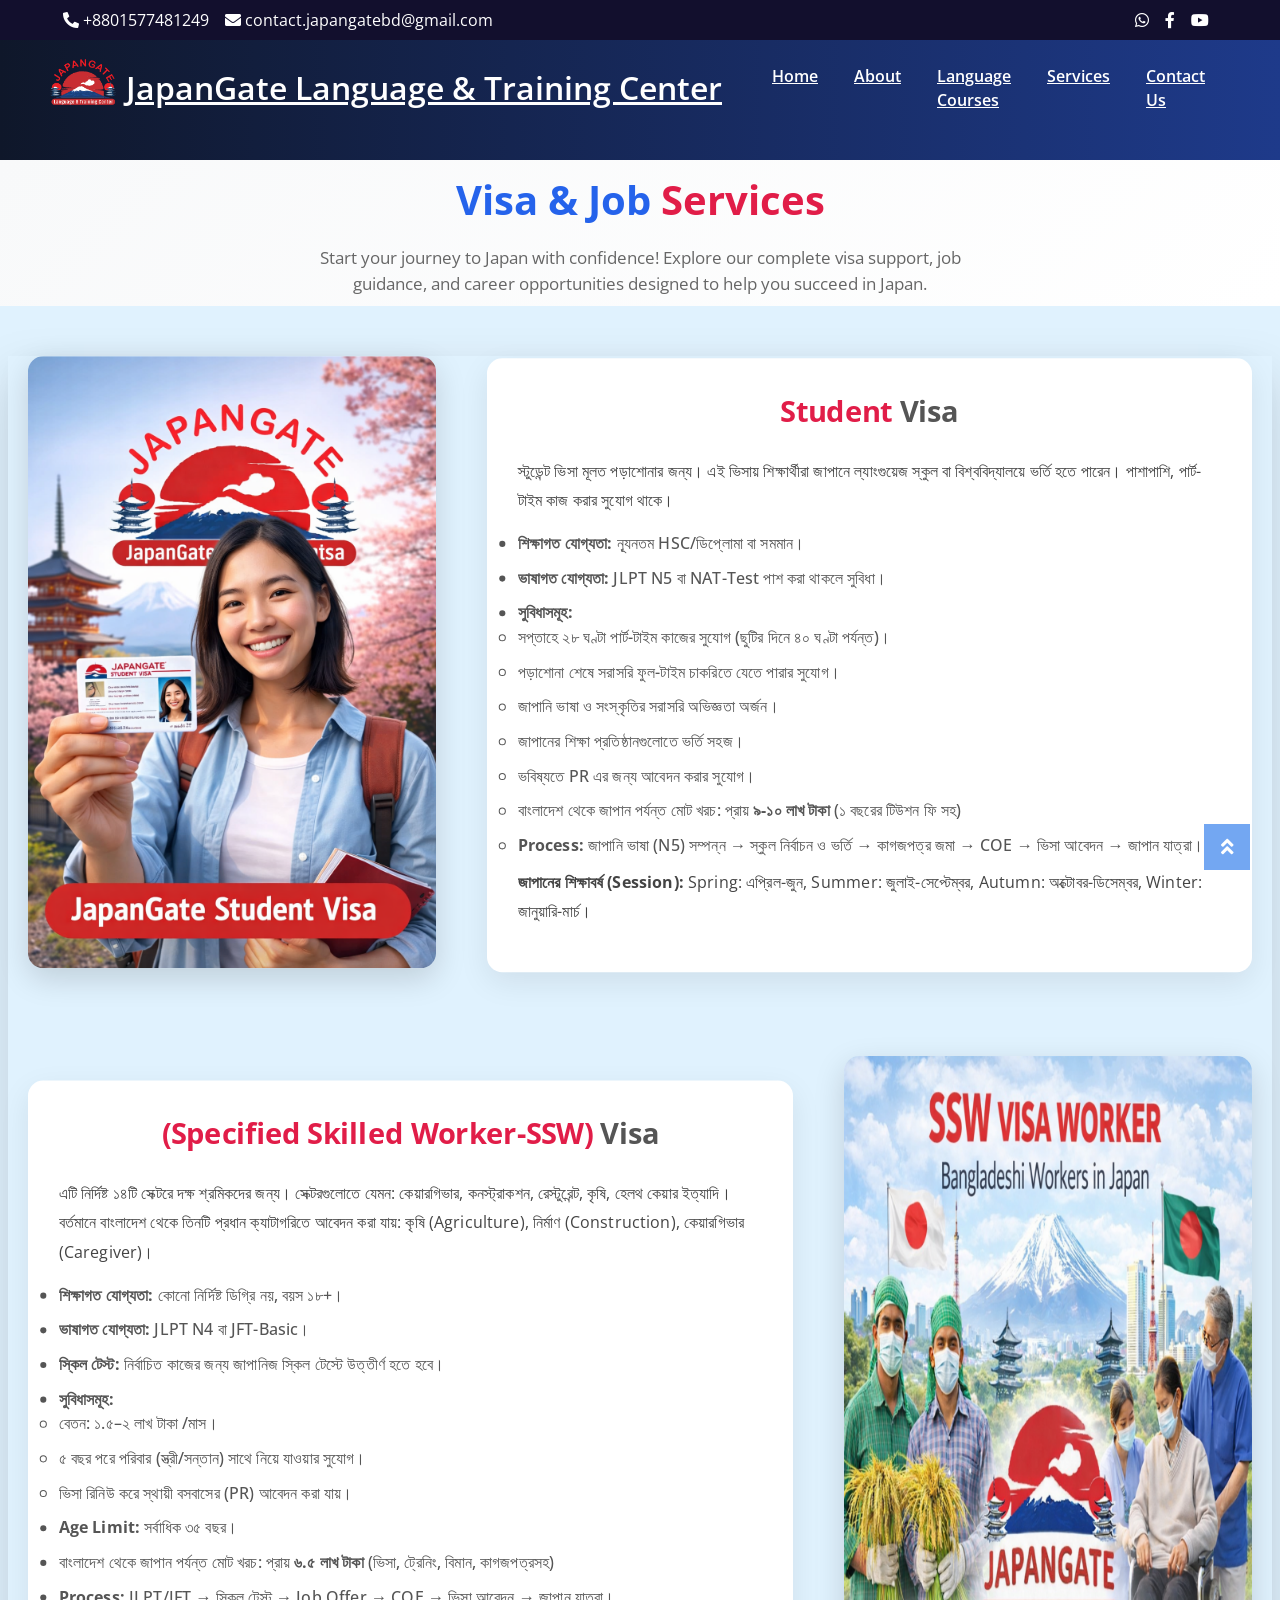
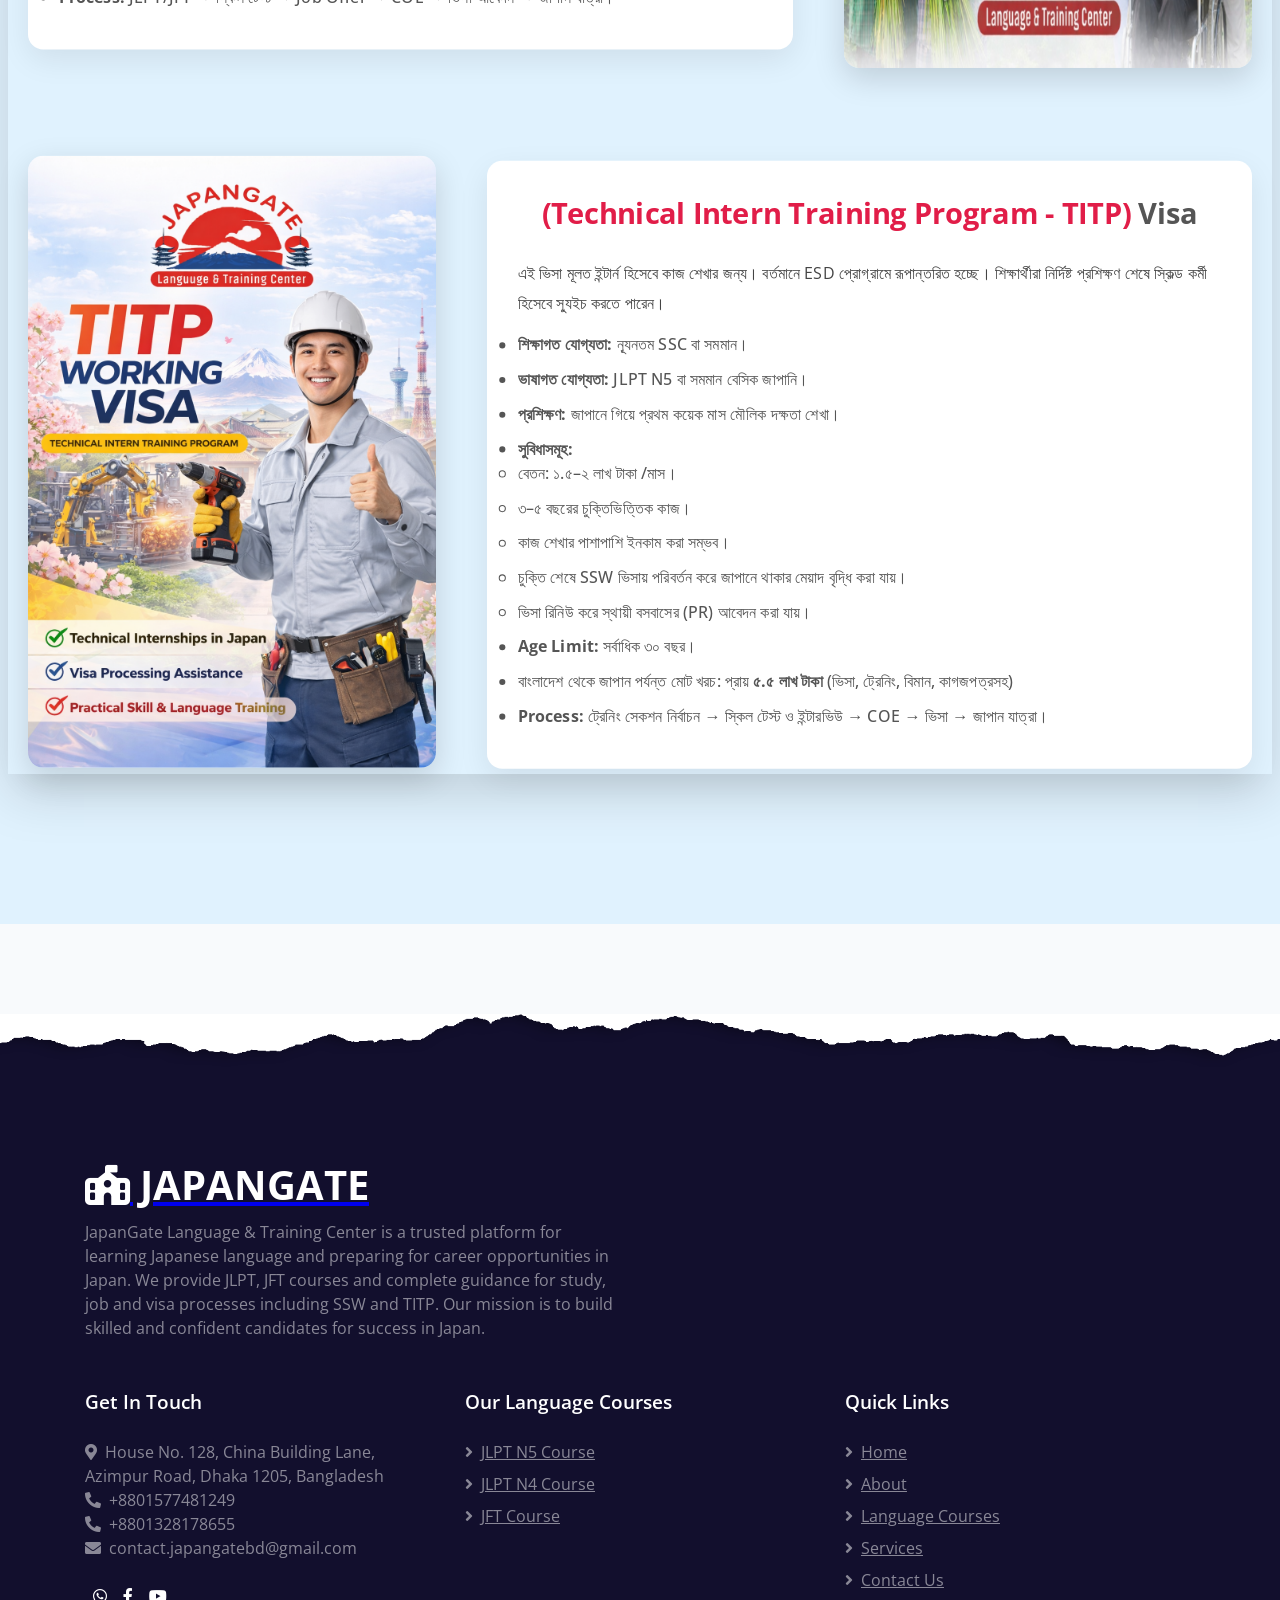
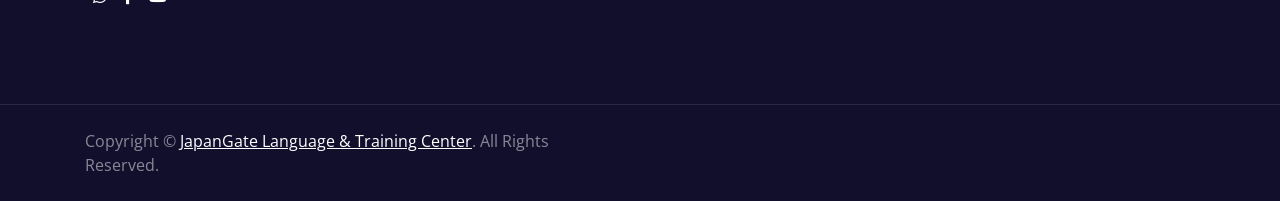
<file: services.html>
<!DOCTYPE html>
<html lang="en">

<head>
    <meta charset="utf-8">
    <title>JapanGate Language & Training Center Website</title>
    <meta content="width=device-width, initial-scale=1.0" name="viewport">
    <meta content="Free HTML Templates" name="keywords">
    <meta content="Free HTML Templates" name="description">

    <!-- Favicon -->
    <link href="img/favicon.ico" rel="icon">

    <link rel="stylesheet" href="https://cdnjs.cloudflare.com/ajax/libs/font-awesome/6.5.1/css/all.min.css">

    <!-- Google Web Fonts -->
    <link rel="preconnect" href="https://fonts.gstatic.com">
    <link href="https://fonts.googleapis.com/css2?family=Jost:wght@500;600;700&family=Open+Sans:wght@400;600&display=swap" rel="stylesheet"> 

    <!-- Font Awesome -->
    <link href="https://cdnjs.cloudflare.com/ajax/libs/font-awesome/5.10.0/css/all.min.css" rel="stylesheet">

    <!-- Libraries Stylesheet -->
    <link href="lib/owlcarousel/assets/owl.carousel.min.css" rel="stylesheet">

    <!-- Customized Bootstrap Stylesheet -->
    <link href="css/style.css" rel="stylesheet">
</head>

<body>


    <!-- ================= TOPBAR ================= -->
<div class="container-fluid bg-dark">
    <div class="row py-2 px-lg-5 align-items-center">
        
        <!-- Left -->
        <div class="col-lg-6 text-center text-lg-left mb-2 mb-lg-0">
            <div class="d-inline-flex align-items-center text-white small flex-wrap">
                <span class="mr-3">
                    <i class="fa fa-phone-alt"></i> +8801577481249
                </span>
                <span>
                    <i class="fa fa-envelope"></i> contact.japangatebd@gmail.com
                </span>
            </div>
        </div>

        <!-- Right -->
        <div class="col-lg-6 text-center text-lg-right">
            <div class="d-inline-flex align-items-center">
                <a class="text-white mx-2" href="https://wa.me/8801577481249">
                    <i class="fab fa-whatsapp"></i>
                </a>
                <a class="text-white mx-2" href="https://www.facebook.com/JapanGateLanguageAndTrainingCenter">
                    <i class="fab fa-facebook-f"></i>
                </a>
                <a class="text-white mx-2" href="https://www.youtube.com/@JapanGateLanguageTrainingCente">
                    <i class="fab fa-youtube"></i>
                </a>
            </div>
        </div>

    </div>
</div>


<!-- ================= NAVBAR ================= -->
<div class="container-fluid p-0">

    <nav class="navbar navbar-expand-lg navbar-dark px-lg-5"
    style="position:absolute; width:100%; z-index:1000; background:transparent;">

        <a href="index.html" class="navbar-brand d-flex align-items-center">
            <img src="img/JAPAN GATE .png" style="height:70px;">
            <h4 class="ml-2 text-white brand-text">
                JapanGate Language & Training Center
            </h4>
        </a>

        <button class="navbar-toggler" data-toggle="collapse" data-target="#navbarCollapse">
            <span class="navbar-toggler-icon"></span>
        </button>

        <div class="collapse navbar-collapse justify-content-between px-lg-3" id="navbarCollapse">
            <div class="navbar-nav mx-auto py-0">
                <a href="index.html" class="nav-item nav-link">Home</a>
                <a href="about.html" class="nav-item nav-link active">About</a>
                <a href="course.html" class="nav-item nav-link">Language Courses</a>
                <a href="services.html" class="nav-item nav-link">Services</a>
                <a href="contact.html" class="nav-item nav-link">Contact Us</a>
            </div>
        </div>

    </nav>

</div>

<!-- HERO -->
<section class="course-hero">
    <!-- Optional background image use করতে পারো -->
</section>


<section class="language-courses-section">
    <div class="courses-content">
        
        <!-- SECTION TITLE -->
        <h2 class="section-title">
            <span class="title-light">Visa & Job</span>
            <span class="title-brand">Services</span>
        </h2>

        <!-- Subtitle -->
        <p class="section-subtitle">
            Start your journey to Japan with confidence!  
            Explore our complete visa support, job guidance, and career opportunities designed to help you succeed in Japan.
        </p>

    </div>
</section>


<!-- COURSE SECTION -->
<section class="courses-section">
<div class="container-custom">

    <!-- =================Student visa================= -->
    <div class="course-rows" id ="student-v">
        <div class="course-img">
            <img src="img/student-visas.PNG">
        </div>

        <div class="courses-box">
            

            <h2 class="section-title mb-4">
                <span class="title-brand"><b>Student</b></span>
                <span class="black-text"><b>Visa</b></span> 
            </h2>

            <p>স্টুডেন্ট ভিসা মূলত পড়াশোনার জন্য। এই ভিসায় শিক্ষার্থীরা জাপানে ল্যাংগুয়েজ স্কুল বা বিশ্ববিদ্যালয়ে ভর্তি হতে পারেন। পাশাপাশি, পার্ট-টাইম কাজ করার সুযোগ থাকে।</p>
                    <ul class="list-unstyled">
                        <li><strong>শিক্ষাগত যোগ্যতা:</strong> ন্যূনতম HSC/ডিপ্লোমা বা সমমান।</li>
                        <li><strong>ভাষাগত যোগ্যতা:</strong> JLPT N5 বা NAT-Test পাশ করা থাকলে সুবিধা।</li>
                        <li><strong>সুবিধাসমূহ:</strong>
                            <ul>
                                <li>সপ্তাহে ২৮ ঘণ্টা পার্ট-টাইম কাজের সুযোগ (ছুটির দিনে ৪০ ঘণ্টা পর্যন্ত)।</li>
                                <li>পড়াশোনা শেষে সরাসরি ফুল-টাইম চাকরিতে যেতে পারার সুযোগ।</li>
                                <li>জাপানি ভাষা ও সংস্কৃতির সরাসরি অভিজ্ঞতা অর্জন।</li>
                                <li>জাপানের শিক্ষা প্রতিষ্ঠানগুলোতে ভর্তি সহজ।</li>
                                <li>ভবিষ্যতে PR এর জন্য আবেদন করার সুযোগ।</li>
                                <li>বাংলাদেশ থেকে জাপান পর্যন্ত মোট খরচ: প্রায় <strong>৯-১০ লাখ টাকা</strong> (১ বছরের টিউশন ফি সহ)</li>
                                <li><strong>Process:</strong> জাপানি ভাষা (N5) সম্পন্ন → স্কুল নির্বাচন ও ভর্তি → কাগজপত্র জমা → COE → ভিসা আবেদন → জাপান যাত্রা।</li>
                            </ul>
                        </li>
                    </ul>
                    <p><strong>জাপানের শিক্ষাবর্ষ (Session):</strong> 
                    Spring: এপ্রিল-জুন, Summer: জুলাই-সেপ্টেম্বর, Autumn: অক্টোবর-ডিসেম্বর, Winter: জানুয়ারি-মার্চ।</p>

        </div>
    </div>

    <!-- =================SSW ================= -->
    <div class="course-rows reverse" id ="ssw-v">
    <div class="course-img"alt="JapanGate Students" class="section-photo img-fluid rounded shadow">
        <img src="img/ssw.png">
    </div>

    <div class="courses-box">

        <h2 class="section-title mb-4">
                <span class="title-brand"><b>(Specified Skilled Worker-SSW)</b></span>
                <span class="black-text"><b>Visa</b></span> 
        </h2>

        <p>এটি নির্দিষ্ট ১৪টি সেক্টরে দক্ষ শ্রমিকদের জন্য। সেক্টরগুলোতে যেমন: কেয়ারগিভার, কনস্ট্রাকশন, রেস্টুরেন্ট, কৃষি, হেলথ কেয়ার ইত্যাদি।
                    বর্তমানে বাংলাদেশ থেকে তিনটি প্রধান ক্যাটাগরিতে আবেদন করা যায়: কৃষি (Agriculture), নির্মাণ (Construction), কেয়ারগিভার (Caregiver)।
                </p>
                <ul class="list-unstyled">
                    <li><strong>শিক্ষাগত যোগ্যতা:</strong> কোনো নির্দিষ্ট ডিগ্রি নয়, বয়স ১৮+।</li>
                    <li><strong>ভাষাগত যোগ্যতা:</strong> JLPT N4 বা JFT-Basic।</li>
                    <li><strong>স্কিল টেস্ট:</strong> নির্বাচিত কাজের জন্য জাপানিজ স্কিল টেস্টে উত্তীর্ণ হতে হবে।</li>
                    <li><strong>সুবিধাসমূহ:</strong>
                        <ul>
                            <li>বেতন: ১.৫–২ লাখ টাকা /মাস।</li>
                            <li>৫ বছর পরে পরিবার (স্ত্রী/সন্তান) সাথে নিয়ে যাওয়ার সুযোগ।</li>
                            <li>ভিসা রিনিউ করে স্থায়ী বসবাসের (PR) আবেদন করা যায়।</li>
            
                        </ul>
                    </li>
                    <li><strong>Age Limit:</strong> সর্বাধিক ৩৫ বছর।</li>
                    <li>বাংলাদেশ থেকে জাপান পর্যন্ত মোট খরচ: প্রায় <strong>৬.৫ লাখ টাকা</strong> (ভিসা, ট্রেনিং, বিমান, কাগজপত্রসহ)</li>
                    <li><strong>Process:</strong> JLPT/JFT → স্কিল টেস্ট → Job Offer → COE → ভিসা আবেদন → জাপান যাত্রা।</li>
                </ul>
    </div>
    </div>

    <!-- ================= TITP ================= -->
    <div class="course-rows" id ="titp-v">
    <div class="course-img">
        <img src="img/titp.png">
    </div>

    <div class="courses-box">
        <h2 class="section-title mb-4">
                <span class="title-brand"><b>(Technical Intern Training Program - TITP)</b></span>
                <span class="black-text"><b>Visa</b></span> 
        </h2>
        <p>এই ভিসা মূলত ইন্টার্ন হিসেবে কাজ শেখার জন্য। বর্তমানে ESD প্রোগ্রামে রূপান্তরিত হচ্ছে। শিক্ষার্থীরা নির্দিষ্ট প্রশিক্ষণ শেষে স্কিল্ড কর্মী হিসেবে স্যুইচ করতে পারেন।</p>
                <ul class="list-unstyled">
                    <li><strong>শিক্ষাগত যোগ্যতা:</strong> ন্যূনতম SSC বা সমমান।</li>
                    <li><strong>ভাষাগত যোগ্যতা:</strong> JLPT N5 বা সমমান বেসিক জাপানি।</li>
                    <li><strong>প্রশিক্ষণ:</strong> জাপানে গিয়ে প্রথম কয়েক মাস মৌলিক দক্ষতা শেখা।</li>
                    <li><strong>সুবিধাসমূহ:</strong>
                        <ul>
                            <li>বেতন: ১.৫–২ লাখ টাকা /মাস।</li>
                            <li>৩–৫ বছরের চুক্তিভিত্তিক কাজ।</li>
                            <li>কাজ শেখার পাশাপাশি ইনকাম করা সম্ভব।</li>
                            <li>চুক্তি শেষে SSW ভিসায় পরিবর্তন করে জাপানে থাকার মেয়াদ বৃদ্ধি করা যায়।</li>
                            <li>ভিসা রিনিউ করে স্থায়ী বসবাসের (PR) আবেদন করা যায়।</li>
                        </ul>
                    </li>
                    <li><strong>Age Limit:</strong> সর্বাধিক ৩০ বছর।</li>
                    <li>বাংলাদেশ থেকে জাপান পর্যন্ত মোট খরচ: প্রায় <strong>৫.৫ লাখ টাকা</strong> (ভিসা, ট্রেনিং, বিমান, কাগজপত্রসহ)</li>
                    <li><strong>Process:</strong> ট্রেনিং সেকশন নির্বাচন → স্কিল টেস্ট ও ইন্টারভিউ → COE → ভিসা → জাপান যাত্রা।</li>
                </ul>
            
    </div>

</div>
</section>





    <!-- Footer Start -->
    <div class="container-fluid position-relative overlay-top bg-dark text-white-50 py-5" style="margin-top: 90px;">
        <div class="container mt-5 pt-5">
            <div class="row">
                <div class="col-md-6 mb-5">
                    <a href="index.html" class="navbar-brand">
                        <h1 class="mt-n2 text-uppercase text-white"><i class="fa-solid fa-school-flag"></i>  JapanGate </h1>
                    </a>
                    <p class="m-0">JapanGate Language & Training Center is a trusted platform for learning Japanese language and preparing for career opportunities in Japan. We provide JLPT, JFT courses and complete guidance for study, job and visa processes including SSW and TITP. Our mission is to build skilled and confident candidates for success in Japan.</p>
                </div>
            </div>
            <div class="row">
                <div class="col-md-4 mb-5">
                    <h3 class="text-white mb-4">Get In Touch</h3>
                    <p><i class="fa fa-map-marker-alt mr-2"></i>House No. 128, China Building Lane, Azimpur Road, Dhaka 1205, Bangladesh</p>
                    <p><i class="fa fa-phone-alt mr-2"></i>+8801577481249</p>
                    <p><i class="fa fa-phone-alt mr-2"></i>+8801328178655</p>

                    <p><i class="fa fa-envelope mr-2"></i>contact.japangatebd@gmail.com</p>
                    <div class="d-flex justify-content-start mt-4">
                        <!-- WhatsApp -->
                    
                <a class="text-white mx-2" href="https://wa.me/8801577481249"><i class="fab fa-whatsapp"></i></a>
                <a class="text-white mx-2" href="https://www.facebook.com/JapanGateLanguageAndTrainingCenter"><i class="fab fa-facebook-f"></i></a>
                <a class="text-white mx-2" href="https://www.youtube.com/@JapanGateLanguageTrainingCente"><i class="fab fa-youtube"></i></a>

                    </div>
                </div>
                <div class="col-md-4 mb-5">
                    <h3 class="text-white mb-4">Our Language Courses</h3>
                    <div class="d-flex flex-column justify-content-start">
                        <a class="text-white-50 mb-2" href="course.html#five"><i class="fa fa-angle-right mr-2"></i>JLPT N5 Course</a>
                        <a class="text-white-50 mb-2" href="course.html#four"><i class="fa fa-angle-right mr-2"></i>JLPT N4 Course</a>
                        <a class="text-white-50 mb-2" href="course.html#jft"><i class="fa fa-angle-right mr-2"></i>JFT Course</a>
                    </div>
                </div>
                <div class="col-md-4 mb-5">
                    <h3 class="text-white mb-4">Quick Links</h3>
                    <div class="d-flex flex-column justify-content-start">

                        <a class="text-white-50 mb-2" href="index.html">
                            <i class="fa fa-angle-right mr-2"></i>Home
                        </a>

                        <a class="text-white-50 mb-2" href="about.html">
                            <i class="fa fa-angle-right mr-2"></i>About
                        </a>

                        <a class="text-white-50 mb-2" href="course.html">
                            <i class="fa fa-angle-right mr-2"></i>Language Courses
                        </a>

                        <a class="text-white-50 mb-2" href="services.html">
                            <i class="fa fa-angle-right mr-2"></i>Services
                        </a>

                        <a class="text-white-50" href="contact.html">
                            <i class="fa fa-angle-right mr-2"></i>Contact Us
                        </a>

                    </div>
                </div>
            </div>
        </div>
    </div>
    <div class="container-fluid bg-dark text-white-50 border-top py-4" style="border-color: rgba(256, 256, 256, .1) !important;">
        <div class="container">
            <div class="row">
                <div class="col-md-6 text-center text-md-left mb-3 mb-md-0">
                    <p class="m-0">Copyright &copy; <a class="text-white" href="#">JapanGate Language & Training Center</a>. All Rights Reserved.
                    </p>
                </div>
            </div>
        </div>
    </div>
    <!-- Footer End -->


    <!-- Back to Top -->
    <a href="#" class="btn btn-lg btn-primary rounded-0 btn-lg-square back-to-top"><i class="fa fa-angle-double-up"></i></a>


    <!-- JavaScript Libraries -->
    <script src="https://code.jquery.com/jquery-3.4.1.min.js"></script>
    <script src="https://stackpath.bootstrapcdn.com/bootstrap/4.4.1/js/bootstrap.bundle.min.js"></script>
    <script src="lib/easing/easing.min.js"></script>
    <script src="lib/waypoints/waypoints.min.js"></script>
    <script src="lib/counterup/counterup.min.js"></script>
    <script src="lib/owlcarousel/owl.carousel.min.js"></script>

    <!-- Template Javascript -->
    <script src="js/main.js"></script>
<!-- </body>

</html> -->
</file>
<file: css/style.css>
/******* Bootstrap Theming ********/
/*!
 * Bootstrap v4.5.3 (https://getbootstrap.com/)
 * Copyright 2011-2020 The Bootstrap Authors
 * Copyright 2011-2020 Twitter, Inc.
 * Licensed under MIT (https://github.com/twbs/bootstrap/blob/main/LICENSE)
 */
:root {
  --blue: #007bff;
  --indigo: #6610f2;
  --purple: #6f42c1;
  --pink: #e83e8c;
  --red: #dc3545;
  --orange: #fd7e14;
  --yellow: #ffc107;
  --green: #28a745;
  --teal: #20c997;
  --cyan: #17a2b8;
  --white: #fff;
  --gray: #6c757d;
  --gray-dark: #343a40;
  --primary: #2878EB;
  --secondary: #F14D5D;
  --success: #28a745;
  --info: #17a2b8;
  --warning: #ffc107;
  --danger: #dc3545;
  --light: #ECF4FF;
  --dark: #120F2D;
  --breakpoint-xs: 0;
  --breakpoint-sm: 576px;
  --breakpoint-md: 768px;
  --breakpoint-lg: 992px;
  --breakpoint-xl: 1200px;
  --font-family-sans-serif: -apple-system, BlinkMacSystemFont, "Segoe UI", Roboto, "Helvetica Neue", Arial, "Noto Sans", sans-serif, "Apple Color Emoji", "Segoe UI Emoji", "Segoe UI Symbol", "Noto Color Emoji";
  --font-family-monospace: SFMono-Regular, Menlo, Monaco, Consolas, "Liberation Mono", "Courier New", monospace;
}

*,
*::before,
*::after {
  box-sizing: border-box;
}

html {
  font-family: sans-serif;
  line-height: 1.15;
  -webkit-text-size-adjust: 100%;
  -webkit-tap-highlight-color: rgba(0, 0, 0, 0);
}

article, aside, figcaption, figure, footer, header, hgroup, main, nav, section {
  display: block;
}

body {
  margin: 0;
  font-family: "Open Sans", sans-serif;
  font-size: 1rem;
  font-weight: 400;
  line-height: 1.5;
  text-align: left;
  background: #ecfdf5;  /* very light green */
  background: linear-gradient(to bottom, #f8fafc, #eef6ff);
  color: #1e293b;
}

[tabindex="-1"]:focus:not(:focus-visible) {
  outline: 0 !important;
}


.gallery-item img {
  transition: 0.4s;
}

.gallery-item:active img,
.gallery-item:hover img {
  transform: transform 0.3s ease, box-shadow 0.3s ease;
}


/* UNIVERSAL HOVER FOR ALL SECTIONS */
.courses-box,
.course-box,
.course-card,
.why-card,
.service-card,
.review-container img,
.contact-info,
.contact-form,
.gallery-item img,
.gallery-item video {
    transition: transform 0.3s ease, box-shadow 0.3s ease;
    cursor: pointer;
}

.courses-box:hover,
.course-box:hover,
.course-card:hover,
.why-card:hover,
.service-card:hover,
.review-container img:hover,
.contact-info:hover,
.contact-form:hover,
.gallery-item img:hover,
.gallery-item video:hover {
    transform: translateY(-10px) scale(1.02);
    box-shadow: 0 20px 50px rgba(0,0,0,0.15);
}

/* UNIVERSAL HOVER EFFECT FOR ALL BOXES/IMAGES IN ABOUT & OTHER SECTIONS */
.section-photo,
.strength-list li,
.about-section .col-lg-6,
.courses-box,
.course-box,
.course-card,
.why-card,
.service-card,
.review-container img,
.gallery-item img,
.gallery-item video {
    transition: transform 0.3s ease, box-shadow 0.3s ease;
    cursor: pointer;
}

.section-photo:hover,
.strength-list li:hover,
.about-section .col-lg-6:hover,
.courses-box:hover,
.course-box:hover,
.course-card:hover,
.why-card:hover,
.service-card:hover,
.review-container img:hover,
.gallery-item img:hover,
.gallery-item video:hover {
    transform: translateY(-10px) scale(1.02);
    box-shadow: 0 20px 50px rgba(0,0,0,0.15);
}




/* Logo text */
.logo-text{
color:white;
font-weight:700;
font-size:24px;
}


/* Logo texts */
.logo-texts{
color:black;
font-weight:700;
font-size:24px;
}

/************ GLOBAL ************/
*{
  margin:0;
  padding:0;
  box-sizing:border-box;
  scroll-behavior:smooth;
}

body{
  font-family:"Open Sans", sans-serif;
  background:#f8fafc;
  color:#555;
}

/************ CONTAINER ************/
.container-custom{
  max-width:1400px;
  margin:auto;
  padding:0 20px;
}

.container-customsss {
  max-width: 1400px;
  margin: auto;
}

/************ TITLES ************/
.section-title{
  text-align:center;
  font-size:40px;
  font-weight:800;
  margin-bottom:15px;
  position: relative;
}

.title-light{
  color:#2563eb;
}

.title-brand{
  color:#e11d48;
}


/* Navbar Brand Text Size Control */
.brand-text {
    font-size: 32px;   /* ছোট করতে চাইলে 14px করো */
    font-weight: 600;
    margin: 0;
}



.black-text {
    color:#555555;
}

/************ HERO ************/
.hero-video{
  position:relative;
  height:95vh;
  overflow:hidden;
}




/* HERO */
.about-hero{
  background: white;
  color:black;
  text-align:center;
  padding:50px 20px;
}

.about-hero h1{
  font-size:48px;
  font-weight:800;
}

.about-hero p{
  font-size:18px;
  opacity:0.9;
}

.hero-bg-video{
  position:absolute;
  width:100%;
  height:100%;
  object-fit:cover;
}

.hero-overlay{
  position:absolute;
  width:100%;
  height:100%;
  background:rgba(0,0,0,0.1);
}

.hero-content{
  position:relative;
  z-index:2;
  height:100%;
  display:flex;
  flex-direction:column;
  justify-content:center;
  align-items:center;
  text-align:center;
  color:white;
}




.hero-title{
font-size:60px;
font-weight:800;
margin-bottom:20px;
color: white;
text-shadow:0 4px 20px rgba(0,0,0,0.8);
}

.hero-text{
font-size:18px;
opacity:0.9;
margin-bottom:10px;
color: white;
}



/* announcement bar */

.announcement-bar{
position:absolute;
bottom:0;
left:0;
width:100%;
background:rgba(230,0,35,0.9);
color:white;
overflow:hidden;
white-space:nowrap;
padding:12px 0;
z-index:5;
}


/* scrolling text */

.scroll-text span{
  background:white;
  color:black;
  padding:8px 18px;
  border-radius:25px;
  font-weight:600;
  white-space:nowrap;
}



/************ BUTTON ************/
.btn-hero-primary{
background:red;
color:white;
padding:14px 30px;
border-radius:8px;
text-decoration:none;
font-weight:600;
margin-right:10px;
}

.btn-hero-outline{
border:2px solid red;
color:white;
padding:12px 28px;
border-radius:8px;
text-decoration:none;
font-weight:600;
}


/* announcement bar */

.scroll-track{
  display:flex;
  width:max-content;
  animation:scrollLoop 25s linear infinite;
}

@keyframes scrollLoop{
  0%{
    transform:translateX(0);
  }
  100%{
    transform:translateX(-50%);
  }
}

.announcement-bar{
position:absolute;
bottom:0;
left:0;
width:100%;
background:rgba(230,0,35,0.9);
color:white;
overflow:hidden;
white-space:nowrap;
padding:12px 0;
z-index:5;
}

/* scrolling text */

.scroll-text span{
margin-right:30px;
padding:8px 18px;
border-radius:25px;
color:white;
background-color:var(--blue);
display:inline-block;
font-weight:600;
letter-spacing: 0.3px;
/* text-shadow:0 1px 3px rgba(0,0,0,0.4); */


}

.scroll-track{
  display:flex;
  width:max-content;
  animation:scrollLoop 20s linear infinite;
}

/* NEW animation */
.announcement-bar{
  position:absolute;
  bottom:0;
  left:0;
  width:100%;
  background:rgba(230,0,35,0.95);
  overflow:hidden;
  padding:12px 0;
  z-index:5;
}

/* MAIN TRACK */
.scroll-track{
  display:flex;
  width:max-content;
  animation:scrollLoop 40s linear infinite;
}

/* EACH LINE */
.scroll-text{
  display:flex;
}

/* TEXT STYLE */
.scroll-text span{
  margin-right:30px;
  padding:8px 18px;
  border-radius:25px;
  color:white;
  font-weight:600;
  white-space:nowrap;
}

/* COLORS */
.c1{ background:#1d4ed8; }
.c2{ background:#10b981; }
.c3{ background:#8e44ad; }
.c4{ background:black; }

/* ANIMATION */
@keyframes scrollLoop{
  0%{
    transform:translateX(0);
  }
  100%{
    transform:translateX(-50%);
  }
}













.course-sectionsss {
  padding: 80px 20px;
  background: #e0f2fe;
}




.section-titlesss {
  text-align: center;
  margin-bottom: 40px;
}

.title-lightsss {
  color: #777;
}

.title-brandsss {
  color: #ff4d4d;
  font-weight: bold;
}

/* Grid */
.course-gridsss {
  display: grid;
  /* grid-template-columns: repeat(auto-fit, minmax(260px, 1fr)); */
  grid-template-columns: repeat(2, 1fr);
  gap: 25px;
}

/* Card */
.course-cardsss {
  background: #fff;
  border-radius: 15px;
  overflow: hidden;
  box-shadow: 0 8px 20px rgba(0,0,0,0.08);
  transition: 0.3s;
}

.course-cardsss:hover {
  transform: translateY(-8px);
}

/* Top Image */
/* .course-imgsss {
  height: 320px;
  background-size: cover;
  background-position: center top;
} */

.course-imgsss {
  width: 100%;
  height: 220px;
  background-size: contain;
  background-position: center;
  background-repeat: no-repeat;
  background-color: #f5f5f5; /* optional background */
}



/* Bottom Content */
.course-contentsss {
  padding: 20px;
}

.course-contentsss h3 {
  margin-bottom: 10px;
}

.course-contentsss p {
  font-size: 14px;
  color: #555;
  margin-bottom: 15px;
}

/* Button */
.apply-btnsss {
  display: inline-block;
  padding: 10px 18px;
  background: #ff4d4d;
  color: #fff;
  border-radius: 8px;
  text-decoration: none;
  transition: 0.3s;
}

.apply-btnsss:hover {
  background: #e63c3c;
}









/************ WHY / COURSE / SERVICE ************/
.why-section,
.service-section
{
  padding:80px 20px;
  transform: transform 0.3s ease, box-shadow 0.3s ease;
  box-shadow: 0 20px 50px rgba(0,0,0,0.15);
  background: #e0f2fe;
}


.course-section
.course-section
{
  padding:80px 20px;
  /* max-width:1200px; */
  /* margin:auto; */
}

/* CARD */
.card{
  background:white;
  padding:30px;
  border-radius:16px;
  box-shadow:0 10px 30px rgba(0,0,0,0.08);
  transition:0.3s;
}



.why-section {
  background: #e0f2fe;
}

.course-section {
  background: #e0f2fe;
}

.service-section {
  background: #e0f2fe;
}

.review-section {
  background: #e0f2fe;
  /* padding: 60px 15px; */
}


.gallery-section {
  background: #e0f2fe;

}

.contact-section {
  background: #e0f2fe;
}

.grid{
  display:grid;
  grid-template-columns:1fr 1fr;
  gap:40px;
}

.why-grid,
.course-grid{
  display:grid;
  grid-template-columns:repeat(4,1fr);
  gap:25px;
  max-width:1400px;
  margin:auto;
}


.why-card {
  background: #fff;
  border-radius: 15px;
  padding: 25px;
  text-align: center;
  box-shadow: 0 10px 25px rgba(0,0,0,0.08);
  transition: 0.3s;
}

.why-card:hover {
  transform: translateY(-8px);
}

.why-icon {
  font-size: 40px;
  margin-bottom: 10px;
}








.courses-section{
    padding:80px 20px;
     background: #e0f2fe;
}

/* ROW */
.course-rows{
    display:flex;
    align-items:center;
    gap:50px;
    margin-bottom:80px;
}

/* REVERSE */
.course-rows.reverse{
    flex-direction:row-reverse;
}

/* IMAGE */
.course-img img{
    width:100%;
    height: 600px;
    max-width:450px;
    border-radius:15px;
    box-shadow:0 10px 30px rgba(0,0,0,0.15);
}

.section-photo {
    border-radius: 12px;
    box-shadow: 0 8px 25px rgba(0,0,0,0.1);
    max-width: 100%;
    height: auto;
    transition: transform 0.3s ease;
}

.section-photo:hover {
    transform: scale(1.05);
}

.course-img img:hover {
    transform: scale(1.08); /* subtle zoom */
    box-shadow: 0 15px 35px rgba(0,0,0,0.25); /* deeper shadow */
    cursor: pointer;
}




/* Make Why Choose Us closer to Our Strengths */
.about-section .section-title:first-of-type {
    margin-bottom: 10px; /* আগে ছিল 20-30px, কমিয়ে 10px করলে Strengths-এর সাথে থাকবে */
}




/* BOX */
.courses-box{
    background:#ffffff;
    padding:30px;
    border-radius:15px;
    box-shadow:0 10px 30px rgba(0,0,0,0.08);
    flex:1;
    overflow: hidden;
}

/* TITLE */
.courses-box h2{
    font-size:28px;
    font-weight:800;
    color:#e11d48;
    margin-bottom:20px;
}

/* PARAGRAPH */
.courses-box p{
    font-size:16px;
    line-height:1.8;
    color:#444;
    margin-bottom:15px;
}


/* LIST */
.course-box ul{
    margin:15px 0;
    padding-left:20px;
}

.course-box ul li{
    margin-bottom:10px;
    font-size:15px;
}

/* SUBTITLE */
.course-box h4{
    margin-top:20px;
    color:#1e3a8a;
}

/* NOTE */
.note{
    margin-top:15px;
    padding:10px;
    background:#ecfdf5;
    border-left:5px solid #10b981;
    border-radius:6px;
    font-weight:600;
    color:#065f46;
}





/************ CARD ************/
.why-card,
.course-card{
  background:#ffffff;
  border-radius:16px;
  padding:25px;
  box-shadow:0 10px 30px rgba(0,0,0,0.08);
  overflow: hidden;
  text-align:center;


}




/* Section */
.service-sectionsss {
  padding: 70px 20px;
  background: #e0f2fe;
  text-align: center;
}

.section-titlesss {
  font-size: 32px;
  margin-bottom: 10px;
}

.title-lightsss {
  color: #777;
}

.title-brandsss {
  color: #ff2d2d;
  font-weight: bold;
}

.section-subtitlesss {
  color: #666;
  margin-bottom: 40px;
}

/* Grid */
.service-gridsss {
  display: grid;
  grid-template-columns:repeat(2,1fr);
  gap: 25px;
}

/* Card */
.service-cardsss {
  background: #fff;
  border-radius: 15px;
  overflow: hidden;
  box-shadow: 0 10px 25px rgba(0,0,0,0.08);
  transition: 0.3s;
}

.service-cardsss:hover {
  transform: translateY(-8px);
}

/* Image */
/* .service-imgsss {
  height: 250px;
  background-size: cover;
  background-position: center;
  background-repeat: no-repeat;
} */



.service-imgsss {
  width: 100%;
  height: 220px;
  background-size: contain;
  background-position: center;
  background-repeat: no-repeat;
  background-color: #f5f5f5; /* optional background */
} 











/* Content */
.service-contentsss {
  padding: 20px;
  text-align: left;
}

.service-contentsss h3 {
  margin-bottom: 10px;
}

.service-contentsss p {
  font-size: 14px;
  color: #555;
  margin-bottom: 10px;
}

/* List */
.service-contentsss ul {
  padding-left: 18px;
  margin-bottom: 15px;
}

.service-contentsss ul li {
  font-size: 13px;
  margin-bottom: 5px;
}

/* Button */
.service-btnsss {
  display: inline-block;
  padding: 10px 18px;
  background: #ff2d2d;
  color: #fff;
  border-radius: 8px;
  text-decoration: none;
  transition: 0.3s;
}

.service-btnsss:hover {
  background: #e60000;
}

/* Responsive */
@media (max-width: 768px) {
  .section-titlesss {
    font-size: 26px;
  }

  .service-contentsss {
    text-align: center;
  }

  .service-contentsss ul {
    text-align: left;
  }
}

@media (max-width: 992px) {
  .service-gridsss {
    grid-template-columns: repeat(1, 1fr);
  }
}







.container-custom{
  transform:translateY(-10px) scale(1.02);
  box-shadow:0 20px 50px rgba(0,0,0,0.15);
}

/* DIFFERENT SECTION COLORS (VERY IMPORTANT) */
.section:nth-child(odd){
  background:#ffffff;
}

.section:nth-child(even){
  background:#f1f5f9;
}


/* LIST STYLE */
ul li{
  margin-bottom:10px;
  font-weight:500;
}

/* CTA */
.cta{
  text-align:center;
  padding:80px 20px;
  background:linear-gradient(to right,#2563eb,#0ea5e9);
  color:white;
}

.cta a{
  display:inline-block;
  margin-top:20px;
  padding:12px 30px;
  background:white;
  color:#2563eb;
  border-radius:8px;
  text-decoration:none;
  transition:0.3s;
}

.cta a:hover{
  background:#e11d48;
  color:white;
}



/* NAVBAR STYLE FIX */
.navbar-nav .nav-link{
  color:white !important;
  font-weight:600;
  margin:0 10px;
}

.navbars-nav .navs-link{
  color:red !important;
  font-weight:600;
  margin:0 10px;
}



/* hover */
/* Why Choose Us Cards Hover Effect */



/* TEXT */
.course-card h3{
  font-size:22px;
  margin-bottom:10px;
}

.course-card p{
  font-size:14px;
  color:#555;
  margin-bottom:15px;
}

.course-card span{
  font-size:13px;
  color:#1e3a8a;
  font-weight:600;
}

.course-details{
    max-width:1100px;
    margin:80px auto;
    padding:20px;
    flex: 1;
    background: transparent;
}


.course-details h2{
    color:#e11d48;
    margin-bottom:15px;
}

.course-details p{
    color:#555;
    margin-bottom:10px;
    line-height:1.6;
}

.course-details ul{
    margin:10px 0;
}

.course-details ul li{
    margin-bottom:6px;
}




.course-row{
    display:flex;
    align-items:center;
    gap:40px;
    margin-bottom:60px;
}

.course-row.reverse{
    flex-direction:row-reverse;
}


.course-box{
    background:#ffffff;
    margin-bottom:40px;
    padding:30px;
    border-radius:15px;
    box-shadow:0 10px 30px rgba(0,0,0,0.08);
}


.course-card:hover {
    transform: translateY(-10px) scale(1.02);
    box-shadow: 0 20px 50px rgba(0,0,0,0.15);
}


.course-box h2{
    color:#e11d48;
    margin-bottom:15px;
}

.course-box p{
    margin-bottom:10px;
    color:#555;
    line-height:1.6;
}

.course-box ul{
    margin:15px 0;
    padding-left:20px;
}

.course-box ul li{
    margin-bottom:8px;
}

/* IMAGE */
.course-img img{
    width:100%;
    max-width:450px;
    border-radius:15px;
    box-shadow:0 10px 30px rgba(0,0,0,0.15);
}

.language-courses-section {
    width: 100%;
    padding: 10px 20px;
    background: linear-gradient(135deg, #f8f9fa, #ffffff); 
    text-align: center;
}

.courses-content {
    max-width: 700px;
    margin: 0 auto;
}

.section-subtitle {
    font-size: 17px;
    color: #666;
    /* line-height: 1.7; */
}





/* .cta a{
  display:inline-block;
  margin-top:20px;
  background:red;
  color:white;
  padding:12px 30px;
  border-radius:8px;
  text-decoration:none;
} */




/************ CARD ANIMATION DELAY ************/
.why-card:nth-child(1),
.course-card:nth-child(1){animation-delay:0.2s;}
.why-card:nth-child(2),
.course-card:nth-child(2){animation-delay:0.4s;}
.why-card:nth-child(3),
.course-card:nth-child(3){animation-delay:0.6s;}
.why-card:nth-child(4),
.course-card:nth-child(4){animation-delay:0.8s;}
.why-card:nth-child(5){animation-delay:1s;}
.why-card:nth-child(6){animation-delay:1.2s;}
.why-card:nth-child(7){animation-delay:1.4s;}
.why-card:nth-child(8){animation-delay:1.6s;}

@keyframes fadeUp{
  to{
    opacity:1;
    transform:translateY(0);
  }
}

/************ REVIEW ************/
.review-section{
  padding:80px 20px;
  text-align:center;
}




.review-container{
display:flex;
/* flex-wrap: wrap;
justify-content: center; */
gap:15px;
overflow-x:auto;
scroll-snap-type:x mandatory;
padding:20px;
max-width:1500px;
margin:auto;
width: 100%;
}

/* Image size (Desktop) */
/* .review-container {
  display: flex;
  flex-wrap: wrap;
  justify-content: center;
  gap: 15px;
} */

/* Desktop */
.google-logo {
  width: 250px;   /* 🔥 bigger */
  height: auto;
  border-radius: 12px;
  box-shadow: 0 10px 25px rgba(0,0,0,0.15);
}




/* .review-container img{
width:30%;
border-radius:12px;
box-shadow:0 10px 25px rgba(0,0,0,0.15);
scroll-snap-align:center;
flex-shrink:0;
} */

/************ GALLERY ************/
.gallery-section{
  padding:80px 20px;
  text-align:center;
}

.gallery-grid{
  display:grid;
  grid-template-columns:repeat(3,1fr);
  gap:20px;
  max-width:1400px;
  margin:auto;
}

.gallery-item{
  height:200px;
  overflow:hidden;
  border-radius:16px;
}

.gallery-item img,
.gallery-item video{
  width:100%;
  height:100%;
  object-fit:cover;
  transition:0.4s;
}

.gallery-item:hover img,
.gallery-item:hover video{
  transform:scale(1.1);
}

/************ CONTACT ************/
.contact-section{
  padding:80px 20px;
}

.contact-wrapper{
  display:grid;
  grid-template-columns:1fr 1fr;
  gap:20px;
  max-width:1400px;
  margin:auto;
}

.contact-info,
.contact-form{
  background:white;
  padding:30px;
  border-radius:16px;
  box-shadow:0 15px 40px rgba(0,0,0,0.08);
  display:flex;
  flex-direction:column;
  justify-content:space-between;
}

.contact-form input,
.contact-form textarea{
  width:100%;
  padding:12px;
  margin-bottom:15px;
  border-radius:8px;
  border:1px solid #ccc;
}

.contact-form button{
  background:#e11d48;
  color:white;
  padding:12px;
  border:none;
  border-radius:8px;
  transition:0.3s;
}

.contact-form button:hover{
  background:#2563eb;
}

/************ MAP ************/
.contact-info iframe{
  width:100%;
  height:250px;
  border-radius:10px;
  margin-top:15px;
}



/* COURSE HERO */
.course-hero{
  background:linear-gradient(90deg, #0f172a, #1e3a8a);
  color:white;
  text-align:center;
  padding:60px 20px;
}

.course-hero h1{
  font-size:48px;
  font-weight:800;
}

.course-hero p{
  font-size:18px;
  margin-top:10px;
}


.container,
.container-fluid,
.container-sm,
.container-md,
.container-lg,
.container-xl {
  width: 100%;
  padding-right: 15px;
  padding-left: 15px;
  margin-right: auto;
  margin-left: auto;
}


/* ================= MOBILE RESPONSIVE FIX ================= */
@media (max-width: 768px) {

  /* ===== NAVBAR FIX ===== */
  .navbar {
    padding: 3px 10px !important;
    min-height: 45px;
    position: relative !important;
    background: linear-gradient(90deg, #0f172a, #1e3a8a) !important;
  }
  .navbar-collapse {
        
        padding: 10px;
        background: linear-gradient(90deg, #637fc3, #0a2f95) !important;
       
    }
  .navbar-brand {
  padding: 0;
  margin: 0;
  line-height: 1.2;
  }
  /* ===== TOGGLER POSITION FIX ===== */
 .navbar-toggler {
  padding: 2px 5px;
  font-size: 12px;
  margin-top: -30px;  /* UPOR E NIBE */
}
  /* ===== TOPBAR HEIGHT SMALL ===== */
.container-fluid.bg-dark {
  padding: 0px 5px !important;   /* height komay */
}

.container-fluid.bg-dark .row {
  padding: 0 !important;
  margin: 0 !important;
}

.container-fluid.bg-dark span {
  font-size: 11px;  /* text choto */
  line-height: 1;
}

.container-fluid.bg-dark i {
  font-size: 19px;  /* icon choto */
}

/* spacing komano */
.container-fluid.bg-dark .mr-3 {
  margin-right: 6px !important;
}


  .navbar-brand h4 {
    font-size: 14px;
    line-height: 1.1;
    
  }

  .navbar img {
    height: 50px !important;
  }

  /* ===== HERO VIDEO FIX ===== */
  .hero-video {
    height: 90vh; /* screen er 90% */
    position: relative;
    overflow: hidden;
  }

  /* .hero-bg-video {
    width: 100%;
    height: auto;
    object-fit: cover;
  } */

  .hero-bg-video {
  position: absolute;
  top: 0;
  left: 0;
  width: 100%;
  height: 100%;
  object-fit: cover;
  }

  .btn-hero-outline {
    display: none !important;
  }

  .hero-content {
    position: relative;
    padding: 20px;
    text-align: center;
  }

  .hero-title {
    font-size: 24px;
  }

  .hero-text {
    font-size: 14px;
  }
  
    /* HERO remove */
    .course-hero {
        display: none;
    }

  .btn-hero-primary,
  .btn-hero-outline {
    display: block;
    width: 100%;
    margin: 10px 0;
  }

  /* ===== ANNOUNCEMENT BAR ===== */
  .scroll-text {
    font-size: 12px;
  }

  /* ===== GRID FIX (VERY IMPORTANT) ===== */
  .why-grid,
  .course-grid,
  .gallery-grid {
    display: grid;
    grid-template-columns: 1fr; /* 1 column */
    gap: 15px;
  }

  /* ===== CARD FIX ===== */
  .why-card,
  .course-card {
    padding: 15px;
  }

  /* ===== IMAGE & VIDEO ===== */
  img,
  video {
    width: 100%;
    height: auto;
  }

  /* ===== REVIEW LOGO ===== */
  .review-container {
    display: flex;
    flex-direction: column; /* ekta ekta niche */
    align-items: center;
  }

  .google-logo {
    width: 280px;
    height: 80px;
    margin: 5px;
  }

  /* ===== GALLERY ===== */
  .gallery-item {
    width: 100%;
  }

  /* ===== CONTACT SECTION ===== */
  .contact-wrapper {
    display: flex;
    flex-direction: column;
  }

  .contact-info,
  .contact-form {
    width: 100%;
  }

  /* ===== MAP FIX (IMPORTANT) ===== */
  iframe {
    width: 100% !important;
    height: 250px !important;
  }

  /* ===== BODY FIX ===== */
  body {
    overflow-x: hidden;
  }

}
@media (max-width: 768px) {

  .course-rows {
    display: flex;
    flex-direction: column; /* sob vertical */
  }

  .course-rows.reverse {
    flex-direction: column !important; /* reverse off */
  }


  .courses-box {
    width: 100%;
  }

}





@media (max-width: 768px) {

  .course-img {
    width: 100%;
    height: auto; /* same height for all */
    overflow: hidden;
  }

  .course-img img {
    width: 100%;
    height: 100%;
    object-fit: contain;
  }


}

/* Tablet */
@media (max-width: 992px) {
  .course-gridsss {
    grid-template-columns: repeat(2, 1fr);
  }
}

/* Mobile */
@media (max-width: 600px) {
  .course-sectionsss {
    padding: 40px 15px;
  }

  .section-titlesss {
    font-size: 22px;
  }

  .course-gridsss {
    grid-template-columns: 1fr;
    gap: 20px;
  }

  .course-cardsss {
    border-radius: 12px;
  }

  .course-imgsss {
    height: 140px;
  }

  .course-contentsss {
    padding: 15px;
    text-align: center;
  }

  .course-contentsss h3 {
    font-size: 18px;
  }

  .course-contentsss p {
    font-size: 13px;
  }

  .apply-btnsss {
    width: 100%;
    padding: 10px;
    font-size: 14px;
  }
}
















@media (min-width: 576px) {
  .container, .container-sm {
    max-width: 540px;
  }
}

@media (min-width: 768px) {
  .container, .container-sm, .container-md {
    max-width: 720px;
  }
}

@media (min-width: 992px) {
  .container, .container-sm, .container-md, .container-lg {
    max-width: 960px;
  }
}

@media (min-width: 1200px) {
  .container, .container-sm, .container-md, .container-lg, .container-xl {
    max-width: 1140px;
  }
}

.row {
  display: flex;
  flex-wrap: wrap;
  margin-right: -15px;
  margin-left: -15px;
}

.no-gutters {
  margin-right: 0;
  margin-left: 0;
}

.no-gutters > .col,
.no-gutters > [class*="col-"] {
  padding-right: 0;
  padding-left: 0;
}

.col-1, .col-2, .col-3, .col-4, .col-5, .col-6, .col-7, .col-8, .col-9, .col-10, .col-11, .col-12, .col,
.col-auto, .col-sm-1, .col-sm-2, .col-sm-3, .col-sm-4, .col-sm-5, .col-sm-6, .col-sm-7, .col-sm-8, .col-sm-9, .col-sm-10, .col-sm-11, .col-sm-12, .col-sm,
.col-sm-auto, .col-md-1, .col-md-2, .col-md-3, .col-md-4, .col-md-5, .col-md-6, .col-md-7, .col-md-8, .col-md-9, .col-md-10, .col-md-11, .col-md-12, .col-md,
.col-md-auto, .col-lg-1, .col-lg-2, .col-lg-3, .col-lg-4, .col-lg-5, .col-lg-6, .col-lg-7, .col-lg-8, .col-lg-9, .col-lg-10, .col-lg-11, .col-lg-12, .col-lg,
.col-lg-auto, .col-xl-1, .col-xl-2, .col-xl-3, .col-xl-4, .col-xl-5, .col-xl-6, .col-xl-7, .col-xl-8, .col-xl-9, .col-xl-10, .col-xl-11, .col-xl-12, .col-xl,
.col-xl-auto {
  position: relative;
  width: 100%;
  padding-right: 15px;
  padding-left: 15px;
}
.offset-11 {
  margin-left: 91.66667%;
}

@media (min-width: 576px) {
  .col-sm {
    flex-basis: 0;
    flex-grow: 1;
    max-width: 100%;
  }
  .row-cols-sm-1 > * {
    flex: 0 0 100%;
    max-width: 100%;
  }
  .row-cols-sm-2 > * {
    flex: 0 0 50%;
    max-width: 50%;
  }
  .row-cols-sm-3 > * {
    flex: 0 0 33.33333%;
    max-width: 33.33333%;
  }
  .row-cols-sm-4 > * {
    flex: 0 0 25%;
    max-width: 25%;
  }
  .row-cols-sm-5 > * {
    flex: 0 0 20%;
    max-width: 20%;
  }
  .row-cols-sm-6 > * {
    flex: 0 0 16.66667%;
    max-width: 16.66667%;
  }
  .col-sm-auto {
    flex: 0 0 auto;
    width: auto;
    max-width: 100%;
  }
  .col-sm-1 {
    flex: 0 0 8.33333%;
    max-width: 8.33333%;
  }
  .col-sm-2 {
    flex: 0 0 16.66667%;
    max-width: 16.66667%;
  }
  .col-sm-3 {
    flex: 0 0 25%;
    max-width: 25%;
  }
  .col-sm-4 {
    flex: 0 0 33.33333%;
    max-width: 33.33333%;
  }
  .col-sm-5 {
    flex: 0 0 41.66667%;
    max-width: 41.66667%;
  }
  .col-sm-6 {
    flex: 0 0 50%;
    max-width: 50%;
  }
  .col-sm-7 {
    flex: 0 0 58.33333%;
    max-width: 58.33333%;
  }
  .col-sm-8 {
    flex: 0 0 66.66667%;
    max-width: 66.66667%;
  }
  .col-sm-9 {
    flex: 0 0 75%;
    max-width: 75%;
  }
  .col-sm-10 {
    flex: 0 0 83.33333%;
    max-width: 83.33333%;
  }
  .col-sm-11 {
    flex: 0 0 91.66667%;
    max-width: 91.66667%;
  }
  .col-sm-12 {
    flex: 0 0 100%;
    max-width: 100%;
  }
  .order-sm-first {
    order: -1;
  }
  .order-sm-last {
    order: 13;
  }
  .order-sm-0 {
    order: 0;
  }
  .order-sm-1 {
    order: 1;
  }
  .order-sm-2 {
    order: 2;
  }
  .order-sm-3 {
    order: 3;
  }
  .order-sm-4 {
    order: 4;
  }
  .order-sm-5 {
    order: 5;
  }
  .order-sm-6 {
    order: 6;
  }
  .order-sm-7 {
    order: 7;
  }
  .order-sm-8 {
    order: 8;
  }
  .order-sm-9 {
    order: 9;
  }
  .order-sm-10 {
    order: 10;
  }
  .order-sm-11 {
    order: 11;
  }
  .order-sm-12 {
    order: 12;
  }
  .offset-sm-0 {
    margin-left: 0;
  }
  .offset-sm-1 {
    margin-left: 8.33333%;
  }
  .offset-sm-2 {
    margin-left: 16.66667%;
  }
  .offset-sm-3 {
    margin-left: 25%;
  }
  .offset-sm-4 {
    margin-left: 33.33333%;
  }
  .offset-sm-5 {
    margin-left: 41.66667%;
  }
  .offset-sm-6 {
    margin-left: 50%;
  }
  .offset-sm-7 {
    margin-left: 58.33333%;
  }
  .offset-sm-8 {
    margin-left: 66.66667%;
  }
  .offset-sm-9 {
    margin-left: 75%;
  }
  .offset-sm-10 {
    margin-left: 83.33333%;
  }
  .offset-sm-11 {
    margin-left: 91.66667%;
  }
}

@media (min-width: 768px) {
  .col-md {
    flex-basis: 0;
    flex-grow: 1;
    max-width: 100%;
  }
  .row-cols-md-1 > * {
    flex: 0 0 100%;
    max-width: 100%;
  }
  .row-cols-md-2 > * {
    flex: 0 0 50%;
    max-width: 50%;
  }
  .row-cols-md-3 > * {
    flex: 0 0 33.33333%;
    max-width: 33.33333%;
  }
  .row-cols-md-4 > * {
    flex: 0 0 25%;
    max-width: 25%;
  }
  .row-cols-md-5 > * {
    flex: 0 0 20%;
    max-width: 20%;
  }
  .row-cols-md-6 > * {
    flex: 0 0 16.66667%;
    max-width: 16.66667%;
  }
  .col-md-auto {
    flex: 0 0 auto;
    width: auto;
    max-width: 100%;
  }
  .col-md-1 {
    flex: 0 0 8.33333%;
    max-width: 8.33333%;
  }
  .col-md-2 {
    flex: 0 0 16.66667%;
    max-width: 16.66667%;
  }
  .col-md-3 {
    flex: 0 0 25%;
    max-width: 25%;
  }
  .col-md-4 {
    flex: 0 0 33.33333%;
    max-width: 33.33333%;
  }
  .col-md-5 {
    flex: 0 0 41.66667%;
    max-width: 41.66667%;
  }
  .col-md-6 {
    flex: 0 0 50%;
    max-width: 50%;
  }
  .col-md-7 {
    flex: 0 0 58.33333%;
    max-width: 58.33333%;
  }
  .col-md-8 {
    flex: 0 0 66.66667%;
    max-width: 66.66667%;
  }
  .col-md-9 {
    flex: 0 0 75%;
    max-width: 75%;
  }
  .col-md-10 {
    flex: 0 0 83.33333%;
    max-width: 83.33333%;
  }
  .col-md-11 {
    flex: 0 0 91.66667%;
    max-width: 91.66667%;
  }
  .col-md-12 {
    flex: 0 0 100%;
    max-width: 100%;
  }
  .order-md-first {
    order: -1;
  }
  .order-md-last {
    order: 13;
  }
  .order-md-0 {
    order: 0;
  }
  .order-md-1 {
    order: 1;
  }
  .order-md-2 {
    order: 2;
  }
  .order-md-3 {
    order: 3;
  }
  .order-md-4 {
    order: 4;
  }
  .order-md-5 {
    order: 5;
  }
  .order-md-6 {
    order: 6;
  }
  .order-md-7 {
    order: 7;
  }
  .order-md-8 {
    order: 8;
  }
  .order-md-9 {
    order: 9;
  }
  .order-md-10 {
    order: 10;
  }
  .order-md-11 {
    order: 11;
  }
  .order-md-12 {
    order: 12;
  }
  .offset-md-0 {
    margin-left: 0;
  }
  .offset-md-1 {
    margin-left: 8.33333%;
  }
  .offset-md-2 {
    margin-left: 16.66667%;
  }
  .offset-md-3 {
    margin-left: 25%;
  }
  .offset-md-4 {
    margin-left: 33.33333%;
  }
  .offset-md-5 {
    margin-left: 41.66667%;
  }
  .offset-md-6 {
    margin-left: 50%;
  }
  .offset-md-7 {
    margin-left: 58.33333%;
  }
  .offset-md-8 {
    margin-left: 66.66667%;
  }
  .offset-md-9 {
    margin-left: 75%;
  }
  .offset-md-10 {
    margin-left: 83.33333%;
  }
  .offset-md-11 {
    margin-left: 91.66667%;
  }
}

@media (min-width: 992px) {
  .col-lg {
    flex-basis: 0;
    flex-grow: 1;
    max-width: 100%;
  }
  .row-cols-lg-1 > * {
    flex: 0 0 100%;
    max-width: 100%;
  }
  .row-cols-lg-2 > * {
    flex: 0 0 50%;
    max-width: 50%;
  }
  .row-cols-lg-3 > * {
    flex: 0 0 33.33333%;
    max-width: 33.33333%;
  }
  .row-cols-lg-4 > * {
    flex: 0 0 25%;
    max-width: 25%;
  }
  .row-cols-lg-5 > * {
    flex: 0 0 20%;
    max-width: 20%;
  }
  .row-cols-lg-6 > * {
    flex: 0 0 16.66667%;
    max-width: 16.66667%;
  }
  .col-lg-auto {
    flex: 0 0 auto;
    width: auto;
    max-width: 100%;
  }
  .col-lg-1 {
    flex: 0 0 8.33333%;
    max-width: 8.33333%;
  }
  .col-lg-2 {
    flex: 0 0 16.66667%;
    max-width: 16.66667%;
  }
  .col-lg-3 {
    flex: 0 0 25%;
    max-width: 25%;
  }
  .col-lg-4 {
    flex: 0 0 33.33333%;
    max-width: 33.33333%;
  }
  .col-lg-5 {
    flex: 0 0 41.66667%;
    max-width: 41.66667%;
  }
  .col-lg-6 {
    flex: 0 0 50%;
    max-width: 50%;
  }
  .col-lg-7 {
    flex: 0 0 58.33333%;
    max-width: 58.33333%;
  }
  .col-lg-8 {
    flex: 0 0 66.66667%;
    max-width: 66.66667%;
  }
  .col-lg-9 {
    flex: 0 0 75%;
    max-width: 75%;
  }
  .col-lg-10 {
    flex: 0 0 83.33333%;
    max-width: 83.33333%;
  }
  .col-lg-11 {
    flex: 0 0 91.66667%;
    max-width: 91.66667%;
  }
  .col-lg-12 {
    flex: 0 0 100%;
    max-width: 100%;
  }
  .order-lg-first {
    order: -1;
  }
  .order-lg-last {
    order: 13;
  }
  .order-lg-0 {
    order: 0;
  }
  .order-lg-1 {
    order: 1;
  }
  .order-lg-2 {
    order: 2;
  }
  .order-lg-3 {
    order: 3;
  }
  .order-lg-4 {
    order: 4;
  }
  .order-lg-5 {
    order: 5;
  }
  .order-lg-6 {
    order: 6;
  }
  .order-lg-7 {
    order: 7;
  }
  .order-lg-8 {
    order: 8;
  }
  .order-lg-9 {
    order: 9;
  }
  .order-lg-10 {
    order: 10;
  }
  .order-lg-11 {
    order: 11;
  }
  .order-lg-12 {
    order: 12;
  }
  .offset-lg-0 {
    margin-left: 0;
  }
  .offset-lg-1 {
    margin-left: 8.33333%;
  }
  .offset-lg-2 {
    margin-left: 16.66667%;
  }
  .offset-lg-3 {
    margin-left: 25%;
  }
  .offset-lg-4 {
    margin-left: 33.33333%;
  }
  .offset-lg-5 {
    margin-left: 41.66667%;
  }
  .offset-lg-6 {
    margin-left: 50%;
  }
  .offset-lg-7 {
    margin-left: 58.33333%;
  }
  .offset-lg-8 {
    margin-left: 66.66667%;
  }
  .offset-lg-9 {
    margin-left: 75%;
  }
  .offset-lg-10 {
    margin-left: 83.33333%;
  }
  .offset-lg-11 {
    margin-left: 91.66667%;
  }
}

@media (min-width: 1200px) {
  .col-xl {
    flex-basis: 0;
    flex-grow: 1;
    max-width: 100%;
  }
  .row-cols-xl-1 > * {
    flex: 0 0 100%;
    max-width: 100%;
  }
  .row-cols-xl-2 > * {
    flex: 0 0 50%;
    max-width: 50%;
  }
  .row-cols-xl-3 > * {
    flex: 0 0 33.33333%;
    max-width: 33.33333%;
  }
  .row-cols-xl-4 > * {
    flex: 0 0 25%;
    max-width: 25%;
  }
  .row-cols-xl-5 > * {
    flex: 0 0 20%;
    max-width: 20%;
  }
  .row-cols-xl-6 > * {
    flex: 0 0 16.66667%;
    max-width: 16.66667%;
  }
  .col-xl-auto {
    flex: 0 0 auto;
    width: auto;
    max-width: 100%;
  }
  .col-xl-1 {
    flex: 0 0 8.33333%;
    max-width: 8.33333%;
  }
  .col-xl-2 {
    flex: 0 0 16.66667%;
    max-width: 16.66667%;
  }
  .col-xl-3 {
    flex: 0 0 25%;
    max-width: 25%;
  }
  .col-xl-4 {
    flex: 0 0 33.33333%;
    max-width: 33.33333%;
  }
  .col-xl-5 {
    flex: 0 0 41.66667%;
    max-width: 41.66667%;
  }
  .col-xl-6 {
    flex: 0 0 50%;
    max-width: 50%;
  }
  .col-xl-7 {
    flex: 0 0 58.33333%;
    max-width: 58.33333%;
  }
  .col-xl-8 {
    flex: 0 0 66.66667%;
    max-width: 66.66667%;
  }
  .col-xl-9 {
    flex: 0 0 75%;
    max-width: 75%;
  }
  .col-xl-10 {
    flex: 0 0 83.33333%;
    max-width: 83.33333%;
  }
  .col-xl-11 {
    flex: 0 0 91.66667%;
    max-width: 91.66667%;
  }
  .col-xl-12 {
    flex: 0 0 100%;
    max-width: 100%;
  }
  .order-xl-first {
    order: -1;
  }
  .order-xl-last {
    order: 13;
  }
  .order-xl-0 {
    order: 0;
  }
  .order-xl-1 {
    order: 1;
  }
  .order-xl-2 {
    order: 2;
  }
  .order-xl-3 {
    order: 3;
  }
  .order-xl-4 {
    order: 4;
  }
  .order-xl-5 {
    order: 5;
  }
  .order-xl-6 {
    order: 6;
  }
  .order-xl-7 {
    order: 7;
  }
  .order-xl-8 {
    order: 8;
  }
  .order-xl-9 {
    order: 9;
  }
  .order-xl-10 {
    order: 10;
  }
  .order-xl-11 {
    order: 11;
  }
  .order-xl-12 {
    order: 12;
  }
  .offset-xl-0 {
    margin-left: 0;
  }
  .offset-xl-1 {
    margin-left: 8.33333%;
  }
  .offset-xl-2 {
    margin-left: 16.66667%;
  }
  .offset-xl-3 {
    margin-left: 25%;
  }
  .offset-xl-4 {
    margin-left: 33.33333%;
  }
  .offset-xl-5 {
    margin-left: 41.66667%;
  }
  .offset-xl-6 {
    margin-left: 50%;
  }
  .offset-xl-7 {
    margin-left: 58.33333%;
  }
  .offset-xl-8 {
    margin-left: 66.66667%;
  }
  .offset-xl-9 {
    margin-left: 75%;
  }
  .offset-xl-10 {
    margin-left: 83.33333%;
  }
  .offset-xl-11 {
    margin-left: 91.66667%;
  }
}

.table {
  width: 100%;
  margin-bottom: 1rem;
  color: #6B6A75;
}

.table th,
.table td {
  padding: 0.75rem;
  vertical-align: top;
  border-top: 1px solid #dee2e6;
}

.table thead th {
  vertical-align: bottom;
  border-bottom: 2px solid #dee2e6;
}

.table tbody + tbody {
  border-top: 2px solid #dee2e6;
}

.table-sm th,
.table-sm td {
  padding: 0.3rem;
}

.table-bordered {
  border: 1px solid #dee2e6;
}

.table-bordered th,
.table-bordered td {
  border: 1px solid #dee2e6;
}

.table-bordered thead th,
.table-bordered thead td {
  border-bottom-width: 2px;
}

.table-borderless th,
.table-borderless td,
.table-borderless thead th,
.table-borderless tbody + tbody {
  border: 0;
}

.table-striped tbody tr:nth-of-type(odd) {
  background-color: rgba(0, 0, 0, 0.05);
}

.table-hover tbody tr:hover {
  color: #6B6A75;
  background-color: rgba(0, 0, 0, 0.075);
}

.table-primary,
.table-primary > th,
.table-primary > td {
  background-color: #c3d9f9;
}

.table-primary th,
.table-primary td,
.table-primary thead th,
.table-primary tbody + tbody {
  border-color: #8fb9f5;
}

.table-hover .table-primary:hover {
  background-color: #accaf7;
}

.table-hover .table-primary:hover > td,
.table-hover .table-primary:hover > th {
  background-color: #accaf7;
}

.table-secondary,
.table-secondary > th,
.table-secondary > td {
  background-color: #fbcdd2;
}

.table-secondary th,
.table-secondary td,
.table-secondary thead th,
.table-secondary tbody + tbody {
  border-color: #f8a2ab;
}

.table-hover .table-secondary:hover {
  background-color: #f9b5bd;
}

.table-hover .table-secondary:hover > td,
.table-hover .table-secondary:hover > th {
  background-color: #f9b5bd;
}

.table-success,
.table-success > th,
.table-success > td {
  background-color: #c3e6cb;
}

.table-success th,
.table-success td,
.table-success thead th,
.table-success tbody + tbody {
  border-color: #8fd19e;
}

.table-hover .table-success:hover {
  background-color: #b1dfbb;
}

.table-hover .table-success:hover > td,
.table-hover .table-success:hover > th {
  background-color: #b1dfbb;
}

.table-info,
.table-info > th,
.table-info > td {
  background-color: #bee5eb;
}

.table-info th,
.table-info td,
.table-info thead th,
.table-info tbody + tbody {
  border-color: #86cfda;
}

.table-hover .table-info:hover {
  background-color: #abdde5;
}

.table-hover .table-info:hover > td,
.table-hover .table-info:hover > th {
  background-color: #abdde5;
}

.table-warning,
.table-warning > th,
.table-warning > td {
  background-color: #ffeeba;
}

.table-warning th,
.table-warning td,
.table-warning thead th,
.table-warning tbody + tbody {
  border-color: #ffdf7e;
}

.table-hover .table-warning:hover {
  background-color: #ffe8a1;
}

.table-hover .table-warning:hover > td,
.table-hover .table-warning:hover > th {
  background-color: #ffe8a1;
}

.table-danger,
.table-danger > th,
.table-danger > td {
  background-color: #f5c6cb;
}

.table-danger th,
.table-danger td,
.table-danger thead th,
.table-danger tbody + tbody {
  border-color: #ed969e;
}

.table-hover .table-danger:hover {
  background-color: #f1b0b7;
}

.table-hover .table-danger:hover > td,
.table-hover .table-danger:hover > th {
  background-color: #f1b0b7;
}

.table-light,
.table-light > th,
.table-light > td {
  background-color: #fafcff;
}

.table-light th,
.table-light td,
.table-light thead th,
.table-light tbody + tbody {
  border-color: #f5f9ff;
}

.table-hover .table-light:hover {
  background-color: #e1edff;
}

.table-hover .table-light:hover > td,
.table-hover .table-light:hover > th {
  background-color: #e1edff;
}

.table-dark,
.table-dark > th,
.table-dark > td {
  background-color: #bdbcc4;
}

.table-dark th,
.table-dark td,
.table-dark thead th,
.table-dark tbody + tbody {
  border-color: #848292;
}

.table-hover .table-dark:hover {
  background-color: #b0aeb8;
}

.table-hover .table-dark:hover > td,
.table-hover .table-dark:hover > th {
  background-color: #b0aeb8;
}

.table-active,
.table-active > th,
.table-active > td {
  background-color: rgba(0, 0, 0, 0.075);
}

.table-hover .table-active:hover {
  background-color: rgba(0, 0, 0, 0.075);
}

.table-hover .table-active:hover > td,
.table-hover .table-active:hover > th {
  background-color: rgba(0, 0, 0, 0.075);
}

.table .thead-dark th {
  color: #fff;
  background-color: #343a40;
  border-color: #454d55;
}

.table .thead-light th {
  color: #495057;
  background-color: #e9ecef;
  border-color: #dee2e6;
}

.table-dark {
  color: #fff;
  background-color: #343a40;
}

.table-dark th,
.table-dark td,
.table-dark thead th {
  border-color: #454d55;
}

.table-dark.table-bordered {
  border: 0;
}

.table-dark.table-striped tbody tr:nth-of-type(odd) {
  background-color: rgba(255, 255, 255, 0.05);
}

.table-dark.table-hover tbody tr:hover {
  color: #fff;
  background-color: rgba(255, 255, 255, 0.075);
}

@media (max-width: 575.98px) {
  .table-responsive-sm {
    display: block;
    width: 100%;
    overflow-x: auto;
    -webkit-overflow-scrolling: touch;
  }
  .table-responsive-sm > .table-bordered {
    border: 0;
  }
}

@media (max-width: 767.98px) {
  .table-responsive-md {
    display: block;
    width: 100%;
    overflow-x: auto;
    -webkit-overflow-scrolling: touch;
  }
  .table-responsive-md > .table-bordered {
    border: 0;
  }
}

@media (max-width: 991.98px) {
  .table-responsive-lg {
    display: block;
    width: 100%;
    overflow-x: auto;
    -webkit-overflow-scrolling: touch;
  }
  .table-responsive-lg > .table-bordered {
    border: 0;
  }
}

@media (max-width: 1199.98px) {
  .table-responsive-xl {
    display: block;
    width: 100%;
    overflow-x: auto;
    -webkit-overflow-scrolling: touch;
  }
  .table-responsive-xl > .table-bordered {
    border: 0;
  }
}

.table-responsive {
  display: block;
  width: 100%;
  overflow-x: auto;
  -webkit-overflow-scrolling: touch;
}

.table-responsive > .table-bordered {
  border: 0;
}

.form-control {
  display: block;
  width: 100%;
  height: calc(1.5em + 0.75rem + 2px);
  padding: 0.375rem 0.75rem;
  font-size: 1rem;
  font-weight: 400;
  line-height: 1.5;
  color: #495057;
  background-color: #fff;
  background-clip: padding-box;
  border: 1px solid #ced4da;
  border-radius: false;
  transition: border-color 0.15s ease-in-out, box-shadow 0.15s ease-in-out;
}

@media (prefers-reduced-motion: reduce) {
  .form-control {
    transition: none;
  }
}

.form-control::-ms-expand {
  background-color: transparent;
  border: 0;
}

.form-control:-moz-focusring {
  color: transparent;
  text-shadow: 0 0 0 #495057;
}

.form-control:focus {
  color: #495057;
  background-color: #fff;
  border-color: #9dc1f6;
  outline: 0;
  box-shadow: 0 0 0 0.2rem rgba(40, 120, 235, 0.25);
}

.form-control::placeholder {
  color: #6c757d;
  opacity: 1;
}

.form-control:disabled, .form-control[readonly] {
  background-color: #e9ecef;
  opacity: 1;
}

input[type="date"].form-control,
input[type="time"].form-control,
input[type="datetime-local"].form-control,
input[type="month"].form-control {
  appearance: none;
}

select.form-control:focus::-ms-value {
  color: #495057;
  background-color: #fff;
}

.form-control-file,
.form-control-range {
  display: block;
  width: 100%;
}

.col-form-label {
  padding-top: calc(0.375rem + 1px);
  padding-bottom: calc(0.375rem + 1px);
  margin-bottom: 0;
  font-size: inherit;
  line-height: 1.5;
}

.col-form-label-lg {
  padding-top: calc(0.5rem + 1px);
  padding-bottom: calc(0.5rem + 1px);
  font-size: 1.25rem;
  line-height: 1.5;
}

.col-form-label-sm {
  padding-top: calc(0.25rem + 1px);
  padding-bottom: calc(0.25rem + 1px);
  font-size: 0.875rem;
  line-height: 1.5;
}

.form-control-plaintext {
  display: block;
  width: 100%;
  padding: 0.375rem 0;
  margin-bottom: 0;
  font-size: 1rem;
  line-height: 1.5;
  color: #6B6A75;
  background-color: transparent;
  border: solid transparent;
  border-width: 1px 0;
}

.form-control-plaintext.form-control-sm, .form-control-plaintext.form-control-lg {
  padding-right: 0;
  padding-left: 0;
}

.form-control-sm {
  height: calc(1.5em + 0.5rem + 2px);
  padding: 0.25rem 0.5rem;
  font-size: 0.875rem;
  line-height: 1.5;
  border-radius: 0.2rem;
}

.form-control-lg {
  height: calc(1.5em + 1rem + 2px);
  padding: 0.5rem 1rem;
  font-size: 1.25rem;
  line-height: 1.5;
  border-radius: 0.3rem;
}

select.form-control[size], select.form-control[multiple] {
  height: auto;
}

textarea.form-control {
  height: auto;
}

.form-group {
  margin-bottom: 1rem;
}

.form-text {
  display: block;
  margin-top: 0.25rem;
}

.form-row {
  display: flex;
  flex-wrap: wrap;
  margin-right: -5px;
  margin-left: -5px;
}

.form-row > .col,
.form-row > [class*="col-"] {
  padding-right: 5px;
  padding-left: 5px;
}

.form-check {
  position: relative;
  display: block;
  padding-left: 1.25rem;
}

.form-check-input {
  position: absolute;
  margin-top: 0.3rem;
  margin-left: -1.25rem;
}

.form-check-input[disabled] ~ .form-check-label,
.form-check-input:disabled ~ .form-check-label {
  color: #6c757d;
}

.form-check-label {
  margin-bottom: 0;
}

.form-check-inline {
  display: inline-flex;
  align-items: center;
  padding-left: 0;
  margin-right: 0.75rem;
}

.form-check-inline .form-check-input {
  position: static;
  margin-top: 0;
  margin-right: 0.3125rem;
  margin-left: 0;
}

.valid-feedback {
  display: none;
  width: 100%;
  margin-top: 0.25rem;
  font-size: 80%;
  color: #28a745;
}

.valid-tooltip {
  position: absolute;
  top: 100%;
  left: 0;
  z-index: 5;
  display: none;
  max-width: 100%;
  padding: 0.25rem 0.5rem;
  margin-top: .1rem;
  font-size: 0.875rem;
  line-height: 1.5;
  color: #fff;
  background-color: rgba(40, 167, 69, 0.9);
  border-radius: false;
}

.was-validated :valid ~ .valid-feedback,
.was-validated :valid ~ .valid-tooltip,
.is-valid ~ .valid-feedback,
.is-valid ~ .valid-tooltip {
  display: block;
}

.was-validated .form-control:valid, .form-control.is-valid {
  border-color: #28a745;
  padding-right: calc(1.5em + 0.75rem);
  background-image: url("data:image/svg+xml,%3csvg xmlns='http://www.w3.org/2000/svg' width='8' height='8' viewBox='0 0 8 8'%3e%3cpath fill='%2328a745' d='M2.3 6.73L.6 4.53c-.4-1.04.46-1.4 1.1-.8l1.1 1.4 3.4-3.8c.6-.63 1.6-.27 1.2.7l-4 4.6c-.43.5-.8.4-1.1.1z'/%3e%3c/svg%3e");
  background-repeat: no-repeat;
  background-position: right calc(0.375em + 0.1875rem) center;
  background-size: calc(0.75em + 0.375rem) calc(0.75em + 0.375rem);
}

.was-validated .form-control:valid:focus, .form-control.is-valid:focus {
  border-color: #28a745;
  box-shadow: 0 0 0 0.2rem rgba(40, 167, 69, 0.25);
}

.was-validated textarea.form-control:valid, textarea.form-control.is-valid {
  padding-right: calc(1.5em + 0.75rem);
  background-position: top calc(0.375em + 0.1875rem) right calc(0.375em + 0.1875rem);
}

.was-validated .custom-select:valid, .custom-select.is-valid {
  border-color: #28a745;
  padding-right: calc(0.75em + 2.3125rem);
  background: url("data:image/svg+xml,%3csvg xmlns='http://www.w3.org/2000/svg' width='4' height='5' viewBox='0 0 4 5'%3e%3cpath fill='%23343a40' d='M2 0L0 2h4zm0 5L0 3h4z'/%3e%3c/svg%3e") no-repeat right 0.75rem center/8px 10px, url("data:image/svg+xml,%3csvg xmlns='http://www.w3.org/2000/svg' width='8' height='8' viewBox='0 0 8 8'%3e%3cpath fill='%2328a745' d='M2.3 6.73L.6 4.53c-.4-1.04.46-1.4 1.1-.8l1.1 1.4 3.4-3.8c.6-.63 1.6-.27 1.2.7l-4 4.6c-.43.5-.8.4-1.1.1z'/%3e%3c/svg%3e") #fff no-repeat center right 1.75rem/calc(0.75em + 0.375rem) calc(0.75em + 0.375rem);
}

.was-validated .custom-select:valid:focus, .custom-select.is-valid:focus {
  border-color: #28a745;
  box-shadow: 0 0 0 0.2rem rgba(40, 167, 69, 0.25);
}

.was-validated .form-check-input:valid ~ .form-check-label, .form-check-input.is-valid ~ .form-check-label {
  color: #28a745;
}

.was-validated .form-check-input:valid ~ .valid-feedback,
.was-validated .form-check-input:valid ~ .valid-tooltip, .form-check-input.is-valid ~ .valid-feedback,
.form-check-input.is-valid ~ .valid-tooltip {
  display: block;
}

.was-validated .custom-control-input:valid ~ .custom-control-label, .custom-control-input.is-valid ~ .custom-control-label {
  color: #28a745;
}

.was-validated .custom-control-input:valid ~ .custom-control-label::before, .custom-control-input.is-valid ~ .custom-control-label::before {
  border-color: #28a745;
}

.was-validated .custom-control-input:valid:checked ~ .custom-control-label::before, .custom-control-input.is-valid:checked ~ .custom-control-label::before {
  border-color: #34ce57;
  background-color: #34ce57;
}

.was-validated .custom-control-input:valid:focus ~ .custom-control-label::before, .custom-control-input.is-valid:focus ~ .custom-control-label::before {
  box-shadow: 0 0 0 0.2rem rgba(40, 167, 69, 0.25);
}

.was-validated .custom-control-input:valid:focus:not(:checked) ~ .custom-control-label::before, .custom-control-input.is-valid:focus:not(:checked) ~ .custom-control-label::before {
  border-color: #28a745;
}

.was-validated .custom-file-input:valid ~ .custom-file-label, .custom-file-input.is-valid ~ .custom-file-label {
  border-color: #28a745;
}

.was-validated .custom-file-input:valid:focus ~ .custom-file-label, .custom-file-input.is-valid:focus ~ .custom-file-label {
  border-color: #28a745;
  box-shadow: 0 0 0 0.2rem rgba(40, 167, 69, 0.25);
}

.invalid-feedback {
  display: none;
  width: 100%;
  margin-top: 0.25rem;
  font-size: 80%;
  color: #dc3545;
}

.invalid-tooltip {
  position: absolute;
  top: 100%;
  left: 0;
  z-index: 5;
  display: none;
  max-width: 100%;
  padding: 0.25rem 0.5rem;
  margin-top: .1rem;
  font-size: 0.875rem;
  line-height: 1.5;
  color: #fff;
  background-color: rgba(220, 53, 69, 0.9);
  border-radius: false;
}

.was-validated :invalid ~ .invalid-feedback,
.was-validated :invalid ~ .invalid-tooltip,
.is-invalid ~ .invalid-feedback,
.is-invalid ~ .invalid-tooltip {
  display: block;
}

.was-validated .form-control:invalid, .form-control.is-invalid {
  border-color: #dc3545;
  padding-right: calc(1.5em + 0.75rem);
  background-image: url("data:image/svg+xml,%3csvg xmlns='http://www.w3.org/2000/svg' width='12' height='12' fill='none' stroke='%23dc3545' viewBox='0 0 12 12'%3e%3ccircle cx='6' cy='6' r='4.5'/%3e%3cpath stroke-linejoin='round' d='M5.8 3.6h.4L6 6.5z'/%3e%3ccircle cx='6' cy='8.2' r='.6' fill='%23dc3545' stroke='none'/%3e%3c/svg%3e");
  background-repeat: no-repeat;
  background-position: right calc(0.375em + 0.1875rem) center;
  background-size: calc(0.75em + 0.375rem) calc(0.75em + 0.375rem);
}

.was-validated .form-control:invalid:focus, .form-control.is-invalid:focus {
  border-color: #dc3545;
  box-shadow: 0 0 0 0.2rem rgba(220, 53, 69, 0.25);
}

.was-validated textarea.form-control:invalid, textarea.form-control.is-invalid {
  padding-right: calc(1.5em + 0.75rem);
  background-position: top calc(0.375em + 0.1875rem) right calc(0.375em + 0.1875rem);
}

.was-validated .custom-select:invalid, .custom-select.is-invalid {
  border-color: #dc3545;
  padding-right: calc(0.75em + 2.3125rem);
  background: url("data:image/svg+xml,%3csvg xmlns='http://www.w3.org/2000/svg' width='4' height='5' viewBox='0 0 4 5'%3e%3cpath fill='%23343a40' d='M2 0L0 2h4zm0 5L0 3h4z'/%3e%3c/svg%3e") no-repeat right 0.75rem center/8px 10px, url("data:image/svg+xml,%3csvg xmlns='http://www.w3.org/2000/svg' width='12' height='12' fill='none' stroke='%23dc3545' viewBox='0 0 12 12'%3e%3ccircle cx='6' cy='6' r='4.5'/%3e%3cpath stroke-linejoin='round' d='M5.8 3.6h.4L6 6.5z'/%3e%3ccircle cx='6' cy='8.2' r='.6' fill='%23dc3545' stroke='none'/%3e%3c/svg%3e") #fff no-repeat center right 1.75rem/calc(0.75em + 0.375rem) calc(0.75em + 0.375rem);
}

.was-validated .custom-select:invalid:focus, .custom-select.is-invalid:focus {
  border-color: #dc3545;
  box-shadow: 0 0 0 0.2rem rgba(220, 53, 69, 0.25);
}

.was-validated .form-check-input:invalid ~ .form-check-label, .form-check-input.is-invalid ~ .form-check-label {
  color: #dc3545;
}

.was-validated .form-check-input:invalid ~ .invalid-feedback,
.was-validated .form-check-input:invalid ~ .invalid-tooltip, .form-check-input.is-invalid ~ .invalid-feedback,
.form-check-input.is-invalid ~ .invalid-tooltip {
  display: block;
}

.was-validated .custom-control-input:invalid ~ .custom-control-label, .custom-control-input.is-invalid ~ .custom-control-label {
  color: #dc3545;
}

.was-validated .custom-control-input:invalid ~ .custom-control-label::before, .custom-control-input.is-invalid ~ .custom-control-label::before {
  border-color: #dc3545;
}

.was-validated .custom-control-input:invalid:checked ~ .custom-control-label::before, .custom-control-input.is-invalid:checked ~ .custom-control-label::before {
  border-color: #e4606d;
  background-color: #e4606d;
}

.was-validated .custom-control-input:invalid:focus ~ .custom-control-label::before, .custom-control-input.is-invalid:focus ~ .custom-control-label::before {
  box-shadow: 0 0 0 0.2rem rgba(220, 53, 69, 0.25);
}

.was-validated .custom-control-input:invalid:focus:not(:checked) ~ .custom-control-label::before, .custom-control-input.is-invalid:focus:not(:checked) ~ .custom-control-label::before {
  border-color: #dc3545;
}

.was-validated .custom-file-input:invalid ~ .custom-file-label, .custom-file-input.is-invalid ~ .custom-file-label {
  border-color: #dc3545;
}

.was-validated .custom-file-input:invalid:focus ~ .custom-file-label, .custom-file-input.is-invalid:focus ~ .custom-file-label {
  border-color: #dc3545;
  box-shadow: 0 0 0 0.2rem rgba(220, 53, 69, 0.25);
}

.form-inline {
  display: flex;
  flex-flow: row wrap;
  align-items: center;
}

.form-inline .form-check {
  width: 100%;
}

@media (min-width: 576px) {
  .form-inline label {
    display: flex;
    align-items: center;
    justify-content: center;
    margin-bottom: 0;
  }
  .form-inline .form-group {
    display: flex;
    flex: 0 0 auto;
    flex-flow: row wrap;
    align-items: center;
    margin-bottom: 0;
  }
  .form-inline .form-control {
    display: inline-block;
    width: auto;
    vertical-align: middle;
  }
  .form-inline .form-control-plaintext {
    display: inline-block;
  }
  .form-inline .input-group,
  .form-inline .custom-select {
    width: auto;
  }
  .form-inline .form-check {
    display: flex;
    align-items: center;
    justify-content: center;
    width: auto;
    padding-left: 0;
  }
  .form-inline .form-check-input {
    position: relative;
    flex-shrink: 0;
    margin-top: 0;
    margin-right: 0.25rem;
    margin-left: 0;
  }
  .form-inline .custom-control {
    align-items: center;
    justify-content: center;
  }
  .form-inline .custom-control-label {
    margin-bottom: 0;
  }
}

.btn {
  display: inline-block;
  font-weight: 400;
  color: #6B6A75;
  text-align: center;
  vertical-align: middle;
  user-select: none;
  background-color: transparent;
  border: 1px solid transparent;
  padding: 0.375rem 0.75rem;
  font-size: 1rem;
  line-height: 1.5;
  border-radius: false;
  transition: color 0.15s ease-in-out, background-color 0.15s ease-in-out, border-color 0.15s ease-in-out, box-shadow 0.15s ease-in-out;
}

@media (prefers-reduced-motion: reduce) {
  .btn {
    transition: none;
  }
}

.btn:hover {
  color: #6B6A75;
  text-decoration: none;
}

.btn:focus, .btn.focus {
  outline: 0;
  box-shadow: 0 0 0 0.2rem rgba(40, 120, 235, 0.25);
}

.btn.disabled, .btn:disabled {
  opacity: 0.65;
}

.btn:not(:disabled):not(.disabled) {
  cursor: pointer;
}

a.btn.disabled,
fieldset:disabled a.btn {
  pointer-events: none;
}

.btn-primary {
  color: #fff;
  background-color: #2878EB;
  border-color: #2878EB;
}

.btn-primary:hover {
  color: #fff;
  background-color: #1465d9;
  border-color: #135fcd;
}

.btn-primary:focus, .btn-primary.focus {
  color: #fff;
  background-color: #1465d9;
  border-color: #135fcd;
  box-shadow: 0 0 0 0.2rem rgba(72, 140, 238, 0.5);
}

.btn-primary.disabled, .btn-primary:disabled {
  color: #fff;
  background-color: #2878EB;
  border-color: #2878EB;
}

.btn-primary:not(:disabled):not(.disabled):active, .btn-primary:not(:disabled):not(.disabled).active,
.show > .btn-primary.dropdown-toggle {
  color: #fff;
  background-color: #135fcd;
  border-color: #125ac1;
}

.btn-primary:not(:disabled):not(.disabled):active:focus, .btn-primary:not(:disabled):not(.disabled).active:focus,
.show > .btn-primary.dropdown-toggle:focus {
  box-shadow: 0 0 0 0.2rem rgba(72, 140, 238, 0.5);
}

.btn-secondary {
  color: #fff;
  background-color: #F14D5D;
  border-color: #F14D5D;
}

.btn-secondary:hover {
  color: #fff;
  background-color: #ee2a3d;
  border-color: #ed1e32;
}

.btn-secondary:focus, .btn-secondary.focus {
  color: #fff;
  background-color: #ee2a3d;
  border-color: #ed1e32;
  box-shadow: 0 0 0 0.2rem rgba(243, 104, 117, 0.5);
}

.btn-secondary.disabled, .btn-secondary:disabled {
  color: #fff;
  background-color: #F14D5D;
  border-color: #F14D5D;
}

.btn-secondary:not(:disabled):not(.disabled):active, .btn-secondary:not(:disabled):not(.disabled).active,
.show > .btn-secondary.dropdown-toggle {
  color: #fff;
  background-color: #ed1e32;
  border-color: #ec1328;
}

.btn-secondary:not(:disabled):not(.disabled):active:focus, .btn-secondary:not(:disabled):not(.disabled).active:focus,
.show > .btn-secondary.dropdown-toggle:focus {
  box-shadow: 0 0 0 0.2rem rgba(243, 104, 117, 0.5);
}

.btn-success {
  color: #fff;
  background-color: #28a745;
  border-color: #28a745;
}

.btn-success:hover {
  color: #fff;
  background-color: #218838;
  border-color: #1e7e34;
}

.btn-success:focus, .btn-success.focus {
  color: #fff;
  background-color: #218838;
  border-color: #1e7e34;
  box-shadow: 0 0 0 0.2rem rgba(72, 180, 97, 0.5);
}

.btn-success.disabled, .btn-success:disabled {
  color: #fff;
  background-color: #28a745;
  border-color: #28a745;
}

.btn-success:not(:disabled):not(.disabled):active, .btn-success:not(:disabled):not(.disabled).active,
.show > .btn-success.dropdown-toggle {
  color: #fff;
  background-color: #1e7e34;
  border-color: #1c7430;
}

.btn-success:not(:disabled):not(.disabled):active:focus, .btn-success:not(:disabled):not(.disabled).active:focus,
.show > .btn-success.dropdown-toggle:focus {
  box-shadow: 0 0 0 0.2rem rgba(72, 180, 97, 0.5);
}

.btn-info {
  color: #fff;
  background-color: #17a2b8;
  border-color: #17a2b8;
}

.btn-info:hover {
  color: #fff;
  background-color: #138496;
  border-color: #117a8b;
}

.btn-info:focus, .btn-info.focus {
  color: #fff;
  background-color: #138496;
  border-color: #117a8b;
  box-shadow: 0 0 0 0.2rem rgba(58, 176, 195, 0.5);
}

.btn-info.disabled, .btn-info:disabled {
  color: #fff;
  background-color: #17a2b8;
  border-color: #17a2b8;
}

.btn-info:not(:disabled):not(.disabled):active, .btn-info:not(:disabled):not(.disabled).active,
.show > .btn-info.dropdown-toggle {
  color: #fff;
  background-color: #117a8b;
  border-color: #10707f;
}

.btn-info:not(:disabled):not(.disabled):active:focus, .btn-info:not(:disabled):not(.disabled).active:focus,
.show > .btn-info.dropdown-toggle:focus {
  box-shadow: 0 0 0 0.2rem rgba(58, 176, 195, 0.5);
}

.btn-warning {
  color: #212529;
  background-color: #ffc107;
  border-color: #ffc107;
}

.btn-warning:hover {
  color: #212529;
  background-color: #e0a800;
  border-color: #d39e00;
}

.btn-warning:focus, .btn-warning.focus {
  color: #212529;
  background-color: #e0a800;
  border-color: #d39e00;
  box-shadow: 0 0 0 0.2rem rgba(222, 170, 12, 0.5);
}

.btn-warning.disabled, .btn-warning:disabled {
  color: #212529;
  background-color: #ffc107;
  border-color: #ffc107;
}

.btn-warning:not(:disabled):not(.disabled):active, .btn-warning:not(:disabled):not(.disabled).active,
.show > .btn-warning.dropdown-toggle {
  color: #212529;
  background-color: #d39e00;
  border-color: #c69500;
}

.btn-warning:not(:disabled):not(.disabled):active:focus, .btn-warning:not(:disabled):not(.disabled).active:focus,
.show > .btn-warning.dropdown-toggle:focus {
  box-shadow: 0 0 0 0.2rem rgba(222, 170, 12, 0.5);
}

.btn-danger {
  color: #fff;
  background-color: #dc3545;
  border-color: #dc3545;
}

.btn-danger:hover {
  color: #fff;
  background-color: #c82333;
  border-color: #bd2130;
}

.btn-danger:focus, .btn-danger.focus {
  color: #fff;
  background-color: #c82333;
  border-color: #bd2130;
  box-shadow: 0 0 0 0.2rem rgba(225, 83, 97, 0.5);
}

.btn-danger.disabled, .btn-danger:disabled {
  color: #fff;
  background-color: #dc3545;
  border-color: #dc3545;
}

.btn-danger:not(:disabled):not(.disabled):active, .btn-danger:not(:disabled):not(.disabled).active,
.show > .btn-danger.dropdown-toggle {
  color: #fff;
  background-color: #bd2130;
  border-color: #b21f2d;
}

.btn-danger:not(:disabled):not(.disabled):active:focus, .btn-danger:not(:disabled):not(.disabled).active:focus,
.show > .btn-danger.dropdown-toggle:focus {
  box-shadow: 0 0 0 0.2rem rgba(225, 83, 97, 0.5);
}

.btn-light {
  color: #212529;
  background-color: #ECF4FF;
  border-color: #ECF4FF;
}

.btn-light:hover {
  color: #212529;
  background-color: #c6deff;
  border-color: #b9d6ff;
}

.btn-light:focus, .btn-light.focus {
  color: #212529;
  background-color: #c6deff;
  border-color: #b9d6ff;
  box-shadow: 0 0 0 0.2rem rgba(206, 213, 223, 0.5);
}

.btn-light.disabled, .btn-light:disabled {
  color: #212529;
  background-color: #ECF4FF;
  border-color: #ECF4FF;
}

.btn-light:not(:disabled):not(.disabled):active, .btn-light:not(:disabled):not(.disabled).active,
.show > .btn-light.dropdown-toggle {
  color: #212529;
  background-color: #b9d6ff;
  border-color: #accfff;
}

.btn-light:not(:disabled):not(.disabled):active:focus, .btn-light:not(:disabled):not(.disabled).active:focus,
.show > .btn-light.dropdown-toggle:focus {
  box-shadow: 0 0 0 0.2rem rgba(206, 213, 223, 0.5);
}

.btn-dark {
  color: #fff;
  background-color: #120F2D;
  border-color: #120F2D;
}

.btn-dark:hover {
  color: #fff;
  background-color: #070510;
  border-color: #030207;
}

.btn-dark:focus, .btn-dark.focus {
  color: #fff;
  background-color: #070510;
  border-color: #030207;
  box-shadow: 0 0 0 0.2rem rgba(54, 51, 77, 0.5);
}

.btn-dark.disabled, .btn-dark:disabled {
  color: #fff;
  background-color: #120F2D;
  border-color: #120F2D;
}

.btn-dark:not(:disabled):not(.disabled):active, .btn-dark:not(:disabled):not(.disabled).active,
.show > .btn-dark.dropdown-toggle {
  color: #fff;
  background-color: #030207;
  border-color: black;
}

.btn-dark:not(:disabled):not(.disabled):active:focus, .btn-dark:not(:disabled):not(.disabled).active:focus,
.show > .btn-dark.dropdown-toggle:focus {
  box-shadow: 0 0 0 0.2rem rgba(54, 51, 77, 0.5);
}

.btn-outline-primary {
  color: #2878EB;
  border-color: #2878EB;
}

.btn-outline-primary:hover {
  color: #fff;
  background-color: #2878EB;
  border-color: #2878EB;
}

.btn-outline-primary:focus, .btn-outline-primary.focus {
  box-shadow: 0 0 0 0.2rem rgba(40, 120, 235, 0.5);
}

.btn-outline-primary.disabled, .btn-outline-primary:disabled {
  color: #2878EB;
  background-color: transparent;
}

.btn-outline-primary:not(:disabled):not(.disabled):active, .btn-outline-primary:not(:disabled):not(.disabled).active,
.show > .btn-outline-primary.dropdown-toggle {
  color: #fff;
  background-color: #2878EB;
  border-color: #2878EB;
}

.btn-outline-primary:not(:disabled):not(.disabled):active:focus, .btn-outline-primary:not(:disabled):not(.disabled).active:focus,
.show > .btn-outline-primary.dropdown-toggle:focus {
  box-shadow: 0 0 0 0.2rem rgba(40, 120, 235, 0.5);
}

.btn-outline-secondary {
  color: #F14D5D;
  border-color: #F14D5D;
}

.btn-outline-secondary:hover {
  color: #fff;
  background-color: #F14D5D;
  border-color: #F14D5D;
}

.btn-outline-secondary:focus, .btn-outline-secondary.focus {
  box-shadow: 0 0 0 0.2rem rgba(241, 77, 93, 0.5);
}

.btn-outline-secondary.disabled, .btn-outline-secondary:disabled {
  color: #F14D5D;
  background-color: transparent;
}

.btn-outline-secondary:not(:disabled):not(.disabled):active, .btn-outline-secondary:not(:disabled):not(.disabled).active,
.show > .btn-outline-secondary.dropdown-toggle {
  color: #fff;
  background-color: #F14D5D;
  border-color: #F14D5D;
}

.btn-outline-secondary:not(:disabled):not(.disabled):active:focus, .btn-outline-secondary:not(:disabled):not(.disabled).active:focus,
.show > .btn-outline-secondary.dropdown-toggle:focus {
  box-shadow: 0 0 0 0.2rem rgba(241, 77, 93, 0.5);
}

.btn-outline-success {
  color: #28a745;
  border-color: #28a745;
}

.btn-outline-success:hover {
  color: #fff;
  background-color: #28a745;
  border-color: #28a745;
}

.btn-outline-success:focus, .btn-outline-success.focus {
  box-shadow: 0 0 0 0.2rem rgba(40, 167, 69, 0.5);
}

.btn-outline-success.disabled, .btn-outline-success:disabled {
  color: #28a745;
  background-color: transparent;
}

.btn-outline-success:not(:disabled):not(.disabled):active, .btn-outline-success:not(:disabled):not(.disabled).active,
.show > .btn-outline-success.dropdown-toggle {
  color: #fff;
  background-color: #28a745;
  border-color: #28a745;
}

.btn-outline-success:not(:disabled):not(.disabled):active:focus, .btn-outline-success:not(:disabled):not(.disabled).active:focus,
.show > .btn-outline-success.dropdown-toggle:focus {
  box-shadow: 0 0 0 0.2rem rgba(40, 167, 69, 0.5);
}

.btn-outline-info {
  color: #17a2b8;
  border-color: #17a2b8;
}

.btn-outline-info:hover {
  color: #fff;
  background-color: #17a2b8;
  border-color: #17a2b8;
}

.btn-outline-info:focus, .btn-outline-info.focus {
  box-shadow: 0 0 0 0.2rem rgba(23, 162, 184, 0.5);
}

.btn-outline-info.disabled, .btn-outline-info:disabled {
  color: #17a2b8;
  background-color: transparent;
}

.btn-outline-info:not(:disabled):not(.disabled):active, .btn-outline-info:not(:disabled):not(.disabled).active,
.show > .btn-outline-info.dropdown-toggle {
  color: #fff;
  background-color: #17a2b8;
  border-color: #17a2b8;
}

.btn-outline-info:not(:disabled):not(.disabled):active:focus, .btn-outline-info:not(:disabled):not(.disabled).active:focus,
.show > .btn-outline-info.dropdown-toggle:focus {
  box-shadow: 0 0 0 0.2rem rgba(23, 162, 184, 0.5);
}

.btn-outline-warning {
  color: #ffc107;
  border-color: #ffc107;
}

.btn-outline-warning:hover {
  color: #212529;
  background-color: #ffc107;
  border-color: #ffc107;
}

.btn-outline-warning:focus, .btn-outline-warning.focus {
  box-shadow: 0 0 0 0.2rem rgba(255, 193, 7, 0.5);
}

.btn-outline-warning.disabled, .btn-outline-warning:disabled {
  color: #ffc107;
  background-color: transparent;
}

.btn-outline-warning:not(:disabled):not(.disabled):active, .btn-outline-warning:not(:disabled):not(.disabled).active,
.show > .btn-outline-warning.dropdown-toggle {
  color: #212529;
  background-color: #ffc107;
  border-color: #ffc107;
}

.btn-outline-warning:not(:disabled):not(.disabled):active:focus, .btn-outline-warning:not(:disabled):not(.disabled).active:focus,
.show > .btn-outline-warning.dropdown-toggle:focus {
  box-shadow: 0 0 0 0.2rem rgba(255, 193, 7, 0.5);
}

.btn-outline-danger {
  color: #dc3545;
  border-color: #dc3545;
}

.btn-outline-danger:hover {
  color: #fff;
  background-color: #dc3545;
  border-color: #dc3545;
}

.btn-outline-danger:focus, .btn-outline-danger.focus {
  box-shadow: 0 0 0 0.2rem rgba(220, 53, 69, 0.5);
}

.btn-outline-danger.disabled, .btn-outline-danger:disabled {
  color: #dc3545;
  background-color: transparent;
}

.btn-outline-danger:not(:disabled):not(.disabled):active, .btn-outline-danger:not(:disabled):not(.disabled).active,
.show > .btn-outline-danger.dropdown-toggle {
  color: #fff;
  background-color: #dc3545;
  border-color: #dc3545;
}

.btn-outline-danger:not(:disabled):not(.disabled):active:focus, .btn-outline-danger:not(:disabled):not(.disabled).active:focus,
.show > .btn-outline-danger.dropdown-toggle:focus {
  box-shadow: 0 0 0 0.2rem rgba(220, 53, 69, 0.5);
}

.btn-outline-light {
  color: #ECF4FF;
  border-color: #ECF4FF;
}

.btn-outline-light:hover {
  color: #212529;
  background-color: #ECF4FF;
  border-color: #ECF4FF;
}

.btn-outline-light:focus, .btn-outline-light.focus {
  box-shadow: 0 0 0 0.2rem rgba(236, 244, 255, 0.5);
}

.btn-outline-light.disabled, .btn-outline-light:disabled {
  color: #ECF4FF;
  background-color: transparent;
}

.btn-outline-light:not(:disabled):not(.disabled):active, .btn-outline-light:not(:disabled):not(.disabled).active,
.show > .btn-outline-light.dropdown-toggle {
  color: #212529;
  background-color: #ECF4FF;
  border-color: #ECF4FF;
}

.btn-outline-light:not(:disabled):not(.disabled):active:focus, .btn-outline-light:not(:disabled):not(.disabled).active:focus,
.show > .btn-outline-light.dropdown-toggle:focus {
  box-shadow: 0 0 0 0.2rem rgba(236, 244, 255, 0.5);
}

.btn-outline-dark {
  color: #120F2D;
  border-color: #120F2D;
}

.btn-outline-dark:hover {
  color: #fff;
  background-color: #120F2D;
  border-color: #120F2D;
}

.btn-outline-dark:focus, .btn-outline-dark.focus {
  box-shadow: 0 0 0 0.2rem rgba(18, 15, 45, 0.5);
}

.btn-outline-dark.disabled, .btn-outline-dark:disabled {
  color: #120F2D;
  background-color: transparent;
}

.btn-outline-dark:not(:disabled):not(.disabled):active, .btn-outline-dark:not(:disabled):not(.disabled).active,
.show > .btn-outline-dark.dropdown-toggle {
  color: #fff;
  background-color: #120F2D;
  border-color: #120F2D;
}

.btn-outline-dark:not(:disabled):not(.disabled):active:focus, .btn-outline-dark:not(:disabled):not(.disabled).active:focus,
.show > .btn-outline-dark.dropdown-toggle:focus {
  box-shadow: 0 0 0 0.2rem rgba(18, 15, 45, 0.5);
}

.btn-link {
  font-weight: 400;
  color: #2878EB;
  text-decoration: none;
}

.btn-link:hover {
  color: #1154b6;
  text-decoration: underline;
}

.btn-link:focus, .btn-link.focus {
  text-decoration: underline;
}

.btn-link:disabled, .btn-link.disabled {
  color: #6c757d;
  pointer-events: none;
}

.btn-lg, .btn-group-lg > .btn {
  padding: 0.5rem 1rem;
  font-size: 1.25rem;
  line-height: 1.5;
  border-radius: 0.3rem;
}

.btn-sm, .btn-group-sm > .btn {
  padding: 0.25rem 0.5rem;
  font-size: 0.875rem;
  line-height: 1.5;
  border-radius: 0.2rem;
}

.btn-block {
  display: block;
  width: 100%;
}

.btn-block + .btn-block {
  margin-top: 0.5rem;
}

input[type="submit"].btn-block,
input[type="reset"].btn-block,
input[type="button"].btn-block {
  width: 100%;
}

.fade {
  transition: opacity 0.15s linear;
}

@media (prefers-reduced-motion: reduce) {
  .fade {
    transition: none;
  }
}

.fade:not(.show) {
  opacity: 0;
}

.collapse:not(.show) {
  display: none;
}

.collapsing {
  position: relative;
  height: 0;
  overflow: hidden;
  transition: height 0.35s ease;
}

@media (prefers-reduced-motion: reduce) {
  .collapsing {
    transition: none;
  }
}

.dropup,
.dropright,
.dropdown,
.dropleft {
  position: relative;
}

.dropdown-toggle {
  white-space: nowrap;
}

.dropdown-toggle::after {
  display: inline-block;
  margin-left: 0.255em;
  vertical-align: 0.255em;
  content: "";
  border-top: 0.3em solid;
  border-right: 0.3em solid transparent;
  border-bottom: 0;
  border-left: 0.3em solid transparent;
}

.dropdown-toggle:empty::after {
  margin-left: 0;
}

.dropdown-menu {
  position: absolute;
  top: 100%;
  left: 0;
  z-index: 1000;
  display: none;
  float: left;
  min-width: 10rem;
  padding: 0.5rem 0;
  margin: 0.125rem 0 0;
  font-size: 1rem;
  color: #6B6A75;
  text-align: left;
  list-style: none;
  background-color: #fff;
  background-clip: padding-box;
  border: 1px solid rgba(0, 0, 0, 0.15);
  border-radius: false;
}

.dropdown-menu-left {
  right: auto;
  left: 0;
}

.dropdown-menu-right {
  right: 0;
  left: auto;
}

@media (min-width: 576px) {
  .dropdown-menu-sm-left {
    right: auto;
    left: 0;
  }
  .dropdown-menu-sm-right {
    right: 0;
    left: auto;
  }
}

@media (min-width: 768px) {
  .dropdown-menu-md-left {
    right: auto;
    left: 0;
  }
  .dropdown-menu-md-right {
    right: 0;
    left: auto;
  }
}

@media (min-width: 992px) {
  .dropdown-menu-lg-left {
    right: auto;
    left: 0;
  }
  .dropdown-menu-lg-right {
    right: 0;
    left: auto;
  }
}

@media (min-width: 1200px) {
  .dropdown-menu-xl-left {
    right: auto;
    left: 0;
  }
  .dropdown-menu-xl-right {
    right: 0;
    left: auto;
  }
}

.dropup .dropdown-menu {
  top: auto;
  bottom: 100%;
  margin-top: 0;
  margin-bottom: 0.125rem;
}

.dropup .dropdown-toggle::after {
  display: inline-block;
  margin-left: 0.255em;
  vertical-align: 0.255em;
  content: "";
  border-top: 0;
  border-right: 0.3em solid transparent;
  border-bottom: 0.3em solid;
  border-left: 0.3em solid transparent;
}

.dropup .dropdown-toggle:empty::after {
  margin-left: 0;
}

.dropright .dropdown-menu {
  top: 0;
  right: auto;
  left: 100%;
  margin-top: 0;
  margin-left: 0.125rem;
}

.dropright .dropdown-toggle::after {
  display: inline-block;
  margin-left: 0.255em;
  vertical-align: 0.255em;
  content: "";
  border-top: 0.3em solid transparent;
  border-right: 0;
  border-bottom: 0.3em solid transparent;
  border-left: 0.3em solid;
}

.dropright .dropdown-toggle:empty::after {
  margin-left: 0;
}

.dropright .dropdown-toggle::after {
  vertical-align: 0;
}

.dropleft .dropdown-menu {
  top: 0;
  right: 100%;
  left: auto;
  margin-top: 0;
  margin-right: 0.125rem;
}

.dropleft .dropdown-toggle::after {
  display: inline-block;
  margin-left: 0.255em;
  vertical-align: 0.255em;
  content: "";
}

.dropleft .dropdown-toggle::after {
  display: none;
}

.dropleft .dropdown-toggle::before {
  display: inline-block;
  margin-right: 0.255em;
  vertical-align: 0.255em;
  content: "";
  border-top: 0.3em solid transparent;
  border-right: 0.3em solid;
  border-bottom: 0.3em solid transparent;
}

.dropleft .dropdown-toggle:empty::after {
  margin-left: 0;
}

.dropleft .dropdown-toggle::before {
  vertical-align: 0;
}

.dropdown-menu[x-placement^="top"], .dropdown-menu[x-placement^="right"], .dropdown-menu[x-placement^="bottom"], .dropdown-menu[x-placement^="left"] {
  right: auto;
  bottom: auto;
}

.dropdown-divider {
  height: 0;
  margin: 0.5rem 0;
  overflow: hidden;
  border-top: 1px solid #e9ecef;
}

.dropdown-item {
  display: block;
  width: 100%;
  padding: 0.25rem 1.5rem;
  clear: both;
  font-weight: 400;
  color: #212529;
  text-align: inherit;
  white-space: nowrap;
  background-color: transparent;
  border: 0;
}

.dropdown-item:hover, .dropdown-item:focus {
  color: #16181b;
  text-decoration: none;
  background-color: #f8f9fa;
}

.dropdown-item.active, .dropdown-item:active {
  color: #fff;
  text-decoration: none;
  background-color: #2878EB;
}

.dropdown-item.disabled, .dropdown-item:disabled {
  color: #6c757d;
  pointer-events: none;
  background-color: transparent;
}

.dropdown-menu.show {
  display: block;
}

.dropdown-header {
  display: block;
  padding: 0.5rem 1.5rem;
  margin-bottom: 0;
  font-size: 0.875rem;
  color: #6c757d;
  white-space: nowrap;
}

.dropdown-item-text {
  display: block;
  padding: 0.25rem 1.5rem;
  color: #212529;
}

.btn-group,
.btn-group-vertical {
  position: relative;
  display: inline-flex;
  vertical-align: middle;
}

.btn-group > .btn,
.btn-group-vertical > .btn {
  position: relative;
  flex: 1 1 auto;
}

.btn-group > .btn:hover,
.btn-group-vertical > .btn:hover {
  z-index: 1;
}

.btn-group > .btn:focus, .btn-group > .btn:active, .btn-group > .btn.active,
.btn-group-vertical > .btn:focus,
.btn-group-vertical > .btn:active,
.btn-group-vertical > .btn.active {
  z-index: 1;
}

.btn-toolbar {
  display: flex;
  flex-wrap: wrap;
  justify-content: flex-start;
}

.btn-toolbar .input-group {
  width: auto;
}

.btn-group > .btn:not(:first-child),
.btn-group > .btn-group:not(:first-child) {
  margin-left: -1px;
}

.btn-group > .btn:not(:last-child):not(.dropdown-toggle),
.btn-group > .btn-group:not(:last-child) > .btn {
  border-top-right-radius: 0;
  border-bottom-right-radius: 0;
}

.btn-group > .btn:not(:first-child),
.btn-group > .btn-group:not(:first-child) > .btn {
  border-top-left-radius: 0;
  border-bottom-left-radius: 0;
}

.dropdown-toggle-split {
  padding-right: 0.5625rem;
  padding-left: 0.5625rem;
}

.dropdown-toggle-split::after,
.dropup .dropdown-toggle-split::after,
.dropright .dropdown-toggle-split::after {
  margin-left: 0;
}

.dropleft .dropdown-toggle-split::before {
  margin-right: 0;
}

.btn-sm + .dropdown-toggle-split, .btn-group-sm > .btn + .dropdown-toggle-split {
  padding-right: 0.375rem;
  padding-left: 0.375rem;
}

.btn-lg + .dropdown-toggle-split, .btn-group-lg > .btn + .dropdown-toggle-split {
  padding-right: 0.75rem;
  padding-left: 0.75rem;
}

.btn-group-vertical {
  flex-direction: column;
  align-items: flex-start;
  justify-content: center;
}

.btn-group-vertical > .btn,
.btn-group-vertical > .btn-group {
  width: 100%;
}

.btn-group-vertical > .btn:not(:first-child),
.btn-group-vertical > .btn-group:not(:first-child) {
  margin-top: -1px;
}

.btn-group-vertical > .btn:not(:last-child):not(.dropdown-toggle),
.btn-group-vertical > .btn-group:not(:last-child) > .btn {
  border-bottom-right-radius: 0;
  border-bottom-left-radius: 0;
}

.btn-group-vertical > .btn:not(:first-child),
.btn-group-vertical > .btn-group:not(:first-child) > .btn {
  border-top-left-radius: 0;
  border-top-right-radius: 0;
}

.btn-group-toggle > .btn,
.btn-group-toggle > .btn-group > .btn {
  margin-bottom: 0;
}

.btn-group-toggle > .btn input[type="radio"],
.btn-group-toggle > .btn input[type="checkbox"],
.btn-group-toggle > .btn-group > .btn input[type="radio"],
.btn-group-toggle > .btn-group > .btn input[type="checkbox"] {
  position: absolute;
  clip: rect(0, 0, 0, 0);
  pointer-events: none;
}

.input-group {
  position: relative;
  display: flex;
  flex-wrap: wrap;
  align-items: stretch;
  width: 100%;
}

.input-group > .form-control,
.input-group > .form-control-plaintext,
.input-group > .custom-select,
.input-group > .custom-file {
  position: relative;
  flex: 1 1 auto;
  width: 1%;
  min-width: 0;
  margin-bottom: 0;
}

.input-group > .form-control + .form-control,
.input-group > .form-control + .custom-select,
.input-group > .form-control + .custom-file,
.input-group > .form-control-plaintext + .form-control,
.input-group > .form-control-plaintext + .custom-select,
.input-group > .form-control-plaintext + .custom-file,
.input-group > .custom-select + .form-control,
.input-group > .custom-select + .custom-select,
.input-group > .custom-select + .custom-file,
.input-group > .custom-file + .form-control,
.input-group > .custom-file + .custom-select,
.input-group > .custom-file + .custom-file {
  margin-left: -1px;
}

.input-group > .form-control:focus,
.input-group > .custom-select:focus,
.input-group > .custom-file .custom-file-input:focus ~ .custom-file-label {
  z-index: 3;
}

.input-group > .custom-file .custom-file-input:focus {
  z-index: 4;
}

.input-group > .form-control:not(:last-child),
.input-group > .custom-select:not(:last-child) {
  border-top-right-radius: 0;
  border-bottom-right-radius: 0;
}

.input-group > .form-control:not(:first-child),
.input-group > .custom-select:not(:first-child) {
  border-top-left-radius: 0;
  border-bottom-left-radius: 0;
}

.input-group > .custom-file {
  display: flex;
  align-items: center;
}

.input-group > .custom-file:not(:last-child) .custom-file-label,
.input-group > .custom-file:not(:last-child) .custom-file-label::after {
  border-top-right-radius: 0;
  border-bottom-right-radius: 0;
}

.input-group > .custom-file:not(:first-child) .custom-file-label {
  border-top-left-radius: 0;
  border-bottom-left-radius: 0;
}

.input-group-prepend,
.input-group-append {
  display: flex;
}

.input-group-prepend .btn,
.input-group-append .btn {
  position: relative;
  z-index: 2;
}

.input-group-prepend .btn:focus,
.input-group-append .btn:focus {
  z-index: 3;
}

.input-group-prepend .btn + .btn,
.input-group-prepend .btn + .input-group-text,
.input-group-prepend .input-group-text + .input-group-text,
.input-group-prepend .input-group-text + .btn,
.input-group-append .btn + .btn,
.input-group-append .btn + .input-group-text,
.input-group-append .input-group-text + .input-group-text,
.input-group-append .input-group-text + .btn {
  margin-left: -1px;
}

.input-group-prepend {
  margin-right: -1px;
}

.input-group-append {
  margin-left: -1px;
}

.input-group-text {
  display: flex;
  align-items: center;
  padding: 0.375rem 0.75rem;
  margin-bottom: 0;
  font-size: 1rem;
  font-weight: 400;
  line-height: 1.5;
  color: #495057;
  text-align: center;
  white-space: nowrap;
  background-color: #e9ecef;
  border: 1px solid #ced4da;
  border-radius: false;
}

.input-group-text input[type="radio"],
.input-group-text input[type="checkbox"] {
  margin-top: 0;
}

.input-group-lg > .form-control:not(textarea),
.input-group-lg > .custom-select {
  height: calc(1.5em + 1rem + 2px);
}

.input-group-lg > .form-control,
.input-group-lg > .custom-select,
.input-group-lg > .input-group-prepend > .input-group-text,
.input-group-lg > .input-group-append > .input-group-text,
.input-group-lg > .input-group-prepend > .btn,
.input-group-lg > .input-group-append > .btn {
  padding: 0.5rem 1rem;
  font-size: 1.25rem;
  line-height: 1.5;
  border-radius: 0.3rem;
}

.input-group-sm > .form-control:not(textarea),
.input-group-sm > .custom-select {
  height: calc(1.5em + 0.5rem + 2px);
}

.input-group-sm > .form-control,
.input-group-sm > .custom-select,
.input-group-sm > .input-group-prepend > .input-group-text,
.input-group-sm > .input-group-append > .input-group-text,
.input-group-sm > .input-group-prepend > .btn,
.input-group-sm > .input-group-append > .btn {
  padding: 0.25rem 0.5rem;
  font-size: 0.875rem;
  line-height: 1.5;
  border-radius: 0.2rem;
}

.input-group-lg > .custom-select,
.input-group-sm > .custom-select {
  padding-right: 1.75rem;
}

.input-group > .input-group-prepend > .btn,
.input-group > .input-group-prepend > .input-group-text,
.input-group > .input-group-append:not(:last-child) > .btn,
.input-group > .input-group-append:not(:last-child) > .input-group-text,
.input-group > .input-group-append:last-child > .btn:not(:last-child):not(.dropdown-toggle),
.input-group > .input-group-append:last-child > .input-group-text:not(:last-child) {
  border-top-right-radius: 0;
  border-bottom-right-radius: 0;
}

.input-group > .input-group-append > .btn,
.input-group > .input-group-append > .input-group-text,
.input-group > .input-group-prepend:not(:first-child) > .btn,
.input-group > .input-group-prepend:not(:first-child) > .input-group-text,
.input-group > .input-group-prepend:first-child > .btn:not(:first-child),
.input-group > .input-group-prepend:first-child > .input-group-text:not(:first-child) {
  border-top-left-radius: 0;
  border-bottom-left-radius: 0;
}

.custom-control {
  position: relative;
  z-index: 1;
  display: block;
  min-height: 1.5rem;
  padding-left: 1.5rem;
  color-adjust: exact;
}

.custom-control-inline {
  display: inline-flex;
  margin-right: 1rem;
}

.custom-control-input {
  position: absolute;
  left: 0;
  z-index: -1;
  width: 1rem;
  height: 1.25rem;
  opacity: 0;
}

.custom-control-input:checked ~ .custom-control-label::before {
  color: #fff;
  border-color: #2878EB;
  background-color: #2878EB;
}

.custom-control-input:focus ~ .custom-control-label::before {
  box-shadow: 0 0 0 0.2rem rgba(40, 120, 235, 0.25);
}

.custom-control-input:focus:not(:checked) ~ .custom-control-label::before {
  border-color: #9dc1f6;
}

.custom-control-input:not(:disabled):active ~ .custom-control-label::before {
  color: #fff;
  background-color: #cbdffa;
  border-color: #cbdffa;
}

.custom-control-input[disabled] ~ .custom-control-label, .custom-control-input:disabled ~ .custom-control-label {
  color: #6c757d;
}

.custom-control-input[disabled] ~ .custom-control-label::before, .custom-control-input:disabled ~ .custom-control-label::before {
  background-color: #e9ecef;
}

.custom-control-label {
  position: relative;
  margin-bottom: 0;
  vertical-align: top;
}

.custom-control-label::before {
  position: absolute;
  top: 0.25rem;
  left: -1.5rem;
  display: block;
  width: 1rem;
  height: 1rem;
  pointer-events: none;
  content: "";
  background-color: #fff;
  border: #adb5bd solid 1px;
}

.custom-control-label::after {
  position: absolute;
  top: 0.25rem;
  left: -1.5rem;
  display: block;
  width: 1rem;
  height: 1rem;
  content: "";
  background: no-repeat 50% / 50% 50%;
}

.custom-checkbox .custom-control-label::before {
  border-radius: false;
}

.custom-checkbox .custom-control-input:checked ~ .custom-control-label::after {
  background-image: url("data:image/svg+xml,%3csvg xmlns='http://www.w3.org/2000/svg' width='8' height='8' viewBox='0 0 8 8'%3e%3cpath fill='%23fff' d='M6.564.75l-3.59 3.612-1.538-1.55L0 4.26l2.974 2.99L8 2.193z'/%3e%3c/svg%3e");
}

.custom-checkbox .custom-control-input:indeterminate ~ .custom-control-label::before {
  border-color: #2878EB;
  background-color: #2878EB;
}

.custom-checkbox .custom-control-input:indeterminate ~ .custom-control-label::after {
  background-image: url("data:image/svg+xml,%3csvg xmlns='http://www.w3.org/2000/svg' width='4' height='4' viewBox='0 0 4 4'%3e%3cpath stroke='%23fff' d='M0 2h4'/%3e%3c/svg%3e");
}

.custom-checkbox .custom-control-input:disabled:checked ~ .custom-control-label::before {
  background-color: rgba(40, 120, 235, 0.5);
}

.custom-checkbox .custom-control-input:disabled:indeterminate ~ .custom-control-label::before {
  background-color: rgba(40, 120, 235, 0.5);
}

.custom-radio .custom-control-label::before {
  border-radius: 50%;
}

.custom-radio .custom-control-input:checked ~ .custom-control-label::after {
  background-image: url("data:image/svg+xml,%3csvg xmlns='http://www.w3.org/2000/svg' width='12' height='12' viewBox='-4 -4 8 8'%3e%3ccircle r='3' fill='%23fff'/%3e%3c/svg%3e");
}

.custom-radio .custom-control-input:disabled:checked ~ .custom-control-label::before {
  background-color: rgba(40, 120, 235, 0.5);
}

.custom-switch {
  padding-left: 2.25rem;
}

.custom-switch .custom-control-label::before {
  left: -2.25rem;
  width: 1.75rem;
  pointer-events: all;
  border-radius: 0.5rem;
}

.custom-switch .custom-control-label::after {
  top: calc(0.25rem + 2px);
  left: calc(-2.25rem + 2px);
  width: calc(1rem - 4px);
  height: calc(1rem - 4px);
  background-color: #adb5bd;
  border-radius: 0.5rem;
  transition: transform 0.15s ease-in-out, background-color 0.15s ease-in-out, border-color 0.15s ease-in-out, box-shadow 0.15s ease-in-out;
}

@media (prefers-reduced-motion: reduce) {
  .custom-switch .custom-control-label::after {
    transition: none;
  }
}

.custom-switch .custom-control-input:checked ~ .custom-control-label::after {
  background-color: #fff;
  transform: translateX(0.75rem);
}

.custom-switch .custom-control-input:disabled:checked ~ .custom-control-label::before {
  background-color: rgba(40, 120, 235, 0.5);
}

.custom-select {
  display: inline-block;
  width: 100%;
  height: calc(1.5em + 0.75rem + 2px);
  padding: 0.375rem 1.75rem 0.375rem 0.75rem;
  font-size: 1rem;
  font-weight: 400;
  line-height: 1.5;
  color: #495057;
  vertical-align: middle;
  background: #fff url("data:image/svg+xml,%3csvg xmlns='http://www.w3.org/2000/svg' width='4' height='5' viewBox='0 0 4 5'%3e%3cpath fill='%23343a40' d='M2 0L0 2h4zm0 5L0 3h4z'/%3e%3c/svg%3e") no-repeat right 0.75rem center/8px 10px;
  border: 1px solid #ced4da;
  border-radius: false;
  appearance: none;
}

.custom-select:focus {
  border-color: #9dc1f6;
  outline: 0;
  box-shadow: 0 0 0 0.2rem rgba(40, 120, 235, 0.25);
}

.custom-select:focus::-ms-value {
  color: #495057;
  background-color: #fff;
}

.custom-select[multiple], .custom-select[size]:not([size="1"]) {
  height: auto;
  padding-right: 0.75rem;
  background-image: none;
}

.custom-select:disabled {
  color: #6c757d;
  background-color: #e9ecef;
}

.custom-select::-ms-expand {
  display: none;
}

.custom-select:-moz-focusring {
  color: transparent;
  text-shadow: 0 0 0 #495057;
}

.custom-select-sm {
  height: calc(1.5em + 0.5rem + 2px);
  padding-top: 0.25rem;
  padding-bottom: 0.25rem;
  padding-left: 0.5rem;
  font-size: 0.875rem;
}

.custom-select-lg {
  height: calc(1.5em + 1rem + 2px);
  padding-top: 0.5rem;
  padding-bottom: 0.5rem;
  padding-left: 1rem;
  font-size: 1.25rem;
}

.custom-file {
  position: relative;
  display: inline-block;
  width: 100%;
  height: calc(1.5em + 0.75rem + 2px);
  margin-bottom: 0;
}

.custom-file-input {
  position: relative;
  z-index: 2;
  width: 100%;
  height: calc(1.5em + 0.75rem + 2px);
  margin: 0;
  opacity: 0;
}

.custom-file-input:focus ~ .custom-file-label {
  border-color: #9dc1f6;
  box-shadow: 0 0 0 0.2rem rgba(40, 120, 235, 0.25);
}

.custom-file-input[disabled] ~ .custom-file-label,
.custom-file-input:disabled ~ .custom-file-label {
  background-color: #e9ecef;
}

.custom-file-input:lang(en) ~ .custom-file-label::after {
  content: "Browse";
}

.custom-file-input ~ .custom-file-label[data-browse]::after {
  content: attr(data-browse);
}

.custom-file-label {
  position: absolute;
  top: 0;
  right: 0;
  left: 0;
  z-index: 1;
  height: calc(1.5em + 0.75rem + 2px);
  padding: 0.375rem 0.75rem;
  font-weight: 400;
  line-height: 1.5;
  color: #495057;
  background-color: #fff;
  border: 1px solid #ced4da;
  border-radius: false;
}

.custom-file-label::after {
  position: absolute;
  top: 0;
  right: 0;
  bottom: 0;
  z-index: 3;
  display: block;
  height: calc(1.5em + 0.75rem);
  padding: 0.375rem 0.75rem;
  line-height: 1.5;
  color: #495057;
  content: "Browse";
  background-color: #e9ecef;
  border-left: inherit;
  border-radius: 0 false false 0;
}

.custom-range {
  width: 100%;
  height: 1.4rem;
  padding: 0;
  background-color: transparent;
  appearance: none;
}

.custom-range:focus {
  outline: none;
}

.custom-range:focus::-webkit-slider-thumb {
  box-shadow: 0 0 0 1px #FFFFFF, 0 0 0 0.2rem rgba(40, 120, 235, 0.25);
}

.custom-range:focus::-moz-range-thumb {
  box-shadow: 0 0 0 1px #FFFFFF, 0 0 0 0.2rem rgba(40, 120, 235, 0.25);
}

.custom-range:focus::-ms-thumb {
  box-shadow: 0 0 0 1px #FFFFFF, 0 0 0 0.2rem rgba(40, 120, 235, 0.25);
}

.custom-range::-moz-focus-outer {
  border: 0;
}

.custom-range::-webkit-slider-thumb {
  width: 1rem;
  height: 1rem;
  margin-top: -0.25rem;
  background-color: #2878EB;
  border: 0;
  border-radius: 1rem;
  transition: background-color 0.15s ease-in-out, border-color 0.15s ease-in-out, box-shadow 0.15s ease-in-out;
  appearance: none;
}

@media (prefers-reduced-motion: reduce) {
  .custom-range::-webkit-slider-thumb {
    transition: none;
  }
}

.custom-range::-webkit-slider-thumb:active {
  background-color: #cbdffa;
}

.custom-range::-webkit-slider-runnable-track {
  width: 100%;
  height: 0.5rem;
  color: transparent;
  cursor: pointer;
  background-color: #dee2e6;
  border-color: transparent;
  border-radius: 1rem;
}

.custom-range::-moz-range-thumb {
  width: 1rem;
  height: 1rem;
  background-color: #2878EB;
  border: 0;
  border-radius: 1rem;
  transition: background-color 0.15s ease-in-out, border-color 0.15s ease-in-out, box-shadow 0.15s ease-in-out;
  appearance: none;
}

@media (prefers-reduced-motion: reduce) {
  .custom-range::-moz-range-thumb {
    transition: none;
  }
}

.custom-range::-moz-range-thumb:active {
  background-color: #cbdffa;
}

.custom-range::-moz-range-track {
  width: 100%;
  height: 0.5rem;
  color: transparent;
  cursor: pointer;
  background-color: #dee2e6;
  border-color: transparent;
  border-radius: 1rem;
}

.custom-range::-ms-thumb {
  width: 1rem;
  height: 1rem;
  margin-top: 0;
  margin-right: 0.2rem;
  margin-left: 0.2rem;
  background-color: #2878EB;
  border: 0;
  border-radius: 1rem;
  transition: background-color 0.15s ease-in-out, border-color 0.15s ease-in-out, box-shadow 0.15s ease-in-out;
  appearance: none;
}

@media (prefers-reduced-motion: reduce) {
  .custom-range::-ms-thumb {
    transition: none;
  }
}

.custom-range::-ms-thumb:active {
  background-color: #cbdffa;
}

.custom-range::-ms-track {
  width: 100%;
  height: 0.5rem;
  color: transparent;
  cursor: pointer;
  background-color: transparent;
  border-color: transparent;
  border-width: 0.5rem;
}

.custom-range::-ms-fill-lower {
  background-color: #dee2e6;
  border-radius: 1rem;
}

.custom-range::-ms-fill-upper {
  margin-right: 15px;
  background-color: #dee2e6;
  border-radius: 1rem;
}

.custom-range:disabled::-webkit-slider-thumb {
  background-color: #adb5bd;
}

.custom-range:disabled::-webkit-slider-runnable-track {
  cursor: default;
}

.custom-range:disabled::-moz-range-thumb {
  background-color: #adb5bd;
}

.custom-range:disabled::-moz-range-track {
  cursor: default;
}

.custom-range:disabled::-ms-thumb {
  background-color: #adb5bd;
}

.custom-control-label::before,
.custom-file-label,
.custom-select {
  transition: background-color 0.15s ease-in-out, border-color 0.15s ease-in-out, box-shadow 0.15s ease-in-out;
}

@media (prefers-reduced-motion: reduce) {
  .custom-control-label::before,
  .custom-file-label,
  .custom-select {
    transition: none;
  }
}

.nav {
  display: flex;
  flex-wrap: wrap;
  padding-left: 0;
  margin-bottom: 0;
  list-style: none;
}

.nav-link {
  display: block;
  padding: 0.5rem 1rem;
}

.nav-link:hover, .nav-link:focus {
  text-decoration: none;
}

.nav-link.disabled {
  color: #6c757d;
  pointer-events: none;
  cursor: default;
}

.nav-tabs {
  border-bottom: 1px solid #dee2e6;
}

.nav-tabs .nav-item {
  margin-bottom: -1px;
}

.nav-tabs .nav-link {
  border: 1px solid transparent;
  border-top-left-radius: false;
  border-top-right-radius: false;
}

.nav-tabs .nav-link:hover, .nav-tabs .nav-link:focus {
  border-color: #e9ecef #e9ecef #dee2e6;
}

.nav-tabs .nav-link.disabled {
  color: #6c757d;
  background-color: transparent;
  border-color: transparent;
}

.nav-tabs .nav-link.active,
.nav-tabs .nav-item.show .nav-link {
  color: #495057;
  background-color: #FFFFFF;
  border-color: #dee2e6 #dee2e6 #FFFFFF;
}

.nav-tabs .dropdown-menu {
  margin-top: -1px;
  border-top-left-radius: 0;
  border-top-right-radius: 0;
}

.nav-pills .nav-link {
  border-radius: false;
}

.nav-pills .nav-link.active,
.nav-pills .show > .nav-link {
  color: #fff;
  background-color: #2878EB;
}

.nav-fill > .nav-link,
.nav-fill .nav-item {
  flex: 1 1 auto;
  text-align: center;
}

.nav-justified > .nav-link,
.nav-justified .nav-item {
  flex-basis: 0;
  flex-grow: 1;
  text-align: center;
}

.tab-content > .tab-pane {
  display: none;
}

.tab-content > .active {
  display: block;
}

.navbar {
  position: relative;
  display: flex;
  flex-wrap: wrap;
  align-items: center;
  justify-content: space-between;
  padding: 0.5rem 1rem;
}

.navbars {
  position: relative;
  display: flex;
  flex-wrap: wrap;
  align-items: center;
  justify-content: space-between;
  padding: 0.5rem 1rem;
  background:linear-gradient(90deg, #0f172a, #1e3a8a);
}


.navbar .container,
.navbar .container-fluid, .navbar .container-sm, .navbar .container-md, .navbar .container-lg, .navbar .container-xl {
  display: flex;
  flex-wrap: wrap;
  align-items: center;
  justify-content: space-between;
}

.navbars .container,
.navbars .container-fluid, .navbars .container-sm, .navbars .container-md, .navbars .container-lg, .navbars .container-xl {
  display: flex;
  flex-wrap: wrap;
  align-items: center;
  justify-content: space-between;
}


.navbar-brand {
  display: inline-block;
  padding-top: 0.3125rem;
  padding-bottom: 0.3125rem;
  margin-right: 1rem;
  font-size: 1.25rem;
  line-height: inherit;
  white-space: nowrap;
}

.navbars-brand {
  display: inline-block;
  padding-top: 0.3125rem;
  padding-bottom: 0.3125rem;
  margin-right: 1rem;
  font-size: 1.25rem;
  line-height: inherit;
  white-space: nowrap;
}


.navbar-brand:hover, .navbar-brand:focus {
  text-decoration: none;
}

.navbar-nav {
  display: flex;
  flex-direction: column;
  padding-left: 0;
  margin-bottom: 0;
  list-style: none;
}

.navbar-nav .nav-link {
  padding-right: 0;
  padding-left: 0;
}

.navbar-nav .dropdown-menu {
  position: static;
  float: none;
}

.navbar-text {
  display: inline-block;
  padding-top: 0.5rem;
  padding-bottom: 0.5rem;
}

.navbar-collapse {
  flex-basis: 100%;
  flex-grow: 1;
  align-items: center;
}



.navbar-toggler {
  padding: 0.25rem 0.75rem;
  font-size: 1.25rem;
  line-height: 1;
  background-color: transparent;
  border: 1px solid transparent;
  border-radius: false;
}


@media (max-width: 991px) {
    .navbar-toggler {
        margin-left: auto;
    }
}


.navbar-toggler:hover, .navbar-toggler:focus {
  text-decoration: none;
}

.navbar-toggler-icon {
  display: inline-block;
  width: 1.5em;
  height: 1.5em;
  vertical-align: middle;
  content: "";
  background: no-repeat center center;
  background-size: 100% 100%;
}

@media (max-width: 575.98px) {
  .navbar-expand-sm > .container,
  .navbar-expand-sm > .container-fluid, .navbar-expand-sm > .container-sm, .navbar-expand-sm > .container-md, .navbar-expand-sm > .container-lg, .navbar-expand-sm > .container-xl {
    padding-right: 0;
    padding-left: 0;
  }
}

@media (min-width: 576px) {
  .navbar-expand-sm {
    flex-flow: row nowrap;
    justify-content: flex-start;
  }
  .navbar-expand-sm .navbar-nav {
    flex-direction: row;
  }
  .navbar-expand-sm .navbar-nav .dropdown-menu {
    position: absolute;
  }
  .navbar-expand-sm .navbar-nav .nav-link {
    padding-right: 0.5rem;
    padding-left: 0.5rem;
  }
  .navbar-expand-sm > .container,
  .navbar-expand-sm > .container-fluid, .navbar-expand-sm > .container-sm, .navbar-expand-sm > .container-md, .navbar-expand-sm > .container-lg, .navbar-expand-sm > .container-xl {
    flex-wrap: nowrap;
  }
  .navbar-expand-sm .navbar-collapse {
    display: flex !important;
    flex-basis: auto;
  }
  .navbar-expand-sm .navbar-toggler {
    display: none;
  }
}

@media (max-width: 767.98px) {
  .navbar-expand-md > .container,
  .navbar-expand-md > .container-fluid, .navbar-expand-md > .container-sm, .navbar-expand-md > .container-md, .navbar-expand-md > .container-lg, .navbar-expand-md > .container-xl {
    padding-right: 0;
    padding-left: 0;
  }
}

@media (min-width: 768px) {
  .navbar-expand-md {
    flex-flow: row nowrap;
    justify-content: flex-start;
  }
  .navbar-expand-md .navbar-nav {
    flex-direction: row;
  }
  .navbar-expand-md .navbar-nav .dropdown-menu {
    position: absolute;
  }
  .navbar-expand-md .navbar-nav .nav-link {
    padding-right: 0.5rem;
    padding-left: 0.5rem;
  }
  .navbar-expand-md > .container,
  .navbar-expand-md > .container-fluid, .navbar-expand-md > .container-sm, .navbar-expand-md > .container-md, .navbar-expand-md > .container-lg, .navbar-expand-md > .container-xl {
    flex-wrap: nowrap;
  }
  .navbar-expand-md .navbar-collapse {
    display: flex !important;
    flex-basis: auto;
  }
  .navbar-expand-md .navbar-toggler {
    display: none;
  }
}

@media (max-width: 991.98px) {
  .navbar-expand-lg > .container,
  .navbar-expand-lg > .container-fluid, .navbar-expand-lg > .container-sm, .navbar-expand-lg > .container-md, .navbar-expand-lg > .container-lg, .navbar-expand-lg > .container-xl {
    padding-right: 0;
    padding-left: 0;
  }
}

@media (min-width: 992px) {
  .navbar-expand-lg {
    flex-flow: row nowrap;
    justify-content: flex-start;
  }
  .navbar-expand-lg .navbar-nav {
    flex-direction: row;
  }
  .navbar-expand-lg .navbar-nav .dropdown-menu {
    position: absolute;
  }
  .navbar-expand-lg .navbar-nav .nav-link {
    padding-right: 0.5rem;
    padding-left: 0.5rem;
  }
  .navbar-expand-lg > .container,
  .navbar-expand-lg > .container-fluid, .navbar-expand-lg > .container-sm, .navbar-expand-lg > .container-md, .navbar-expand-lg > .container-lg, .navbar-expand-lg > .container-xl {
    flex-wrap: nowrap;
  }
  .navbar-expand-lg .navbar-collapse {
    display: flex !important;
    flex-basis: auto;
  }
  .navbar-expand-lg .navbar-toggler {
    display: none;
  }
}

@media (max-width: 1199.98px) {
  .navbar-expand-xl > .container,
  .navbar-expand-xl > .container-fluid, .navbar-expand-xl > .container-sm, .navbar-expand-xl > .container-md, .navbar-expand-xl > .container-lg, .navbar-expand-xl > .container-xl {
    padding-right: 0;
    padding-left: 0;
  }
}

@media (min-width: 1200px) {
  .navbar-expand-xl {
    flex-flow: row nowrap;
    justify-content: flex-start;
  }
  .navbar-expand-xl .navbar-nav {
    flex-direction: row;
  }
  .navbar-expand-xl .navbar-nav .dropdown-menu {
    position: absolute;
  }
  .navbar-expand-xl .navbar-nav .nav-link {
    padding-right: 0.5rem;
    padding-left: 0.5rem;
  }
  .navbar-expand-xl > .container,
  .navbar-expand-xl > .container-fluid, .navbar-expand-xl > .container-sm, .navbar-expand-xl > .container-md, .navbar-expand-xl > .container-lg, .navbar-expand-xl > .container-xl {
    flex-wrap: nowrap;
  }
  .navbar-expand-xl .navbar-collapse {
    display: flex !important;
    flex-basis: auto;
  }
  .navbar-expand-xl .navbar-toggler {
    display: none;
  }
}

.navbar-expand {
  flex-flow: row nowrap;
  justify-content: flex-start;
}

.navbar-expand > .container,
.navbar-expand > .container-fluid, .navbar-expand > .container-sm, .navbar-expand > .container-md, .navbar-expand > .container-lg, .navbar-expand > .container-xl {
  padding-right: 0;
  padding-left: 0;
}

.navbar-expand .navbar-nav {
  flex-direction: row;
}

.navbar-expand .navbar-nav .dropdown-menu {
  position: absolute;
}

.navbar-expand .navbar-nav .nav-link {
  padding-right: 0.5rem;
  padding-left: 0.5rem;
}

.navbar-expand > .container,
.navbar-expand > .container-fluid, .navbar-expand > .container-sm, .navbar-expand > .container-md, .navbar-expand > .container-lg, .navbar-expand > .container-xl {
  flex-wrap: nowrap;
}

.navbar-expand .navbar-collapse {
  display: flex !important;
  flex-basis: auto;
}

.navbar-expand .navbar-toggler {
  display: none;
}

.navbar-light .navbar-brand {
  color: rgba(0, 0, 0, 0.9);
}

.navbar-light .navbar-brand:hover, .navbar-light .navbar-brand:focus {
  color: rgba(0, 0, 0, 0.9);
}

.navbar-light .navbar-nav .nav-link {
  color: rgba(0, 0, 0, 0.5);
}

.navbar-light .navbar-nav .nav-link:hover, .navbar-light .navbar-nav .nav-link:focus {
  color: rgba(0, 0, 0, 0.7);
}

.navbar-light .navbar-nav .nav-link.disabled {
  color: rgba(0, 0, 0, 0.3);
}

.navbar-light .navbar-nav .show > .nav-link,
.navbar-light .navbar-nav .active > .nav-link,
.navbar-light .navbar-nav .nav-link.show,
.navbar-light .navbar-nav .nav-link.active {
  color: rgba(0, 0, 0, 0.9);
}

.navbar-light .navbar-toggler {
  color: rgba(0, 0, 0, 0.5);
  border-color: rgba(0, 0, 0, 0.1);
}

.navbar-light .navbar-toggler-icon {
  background-image: url("data:image/svg+xml,%3csvg xmlns='http://www.w3.org/2000/svg' width='30' height='30' viewBox='0 0 30 30'%3e%3cpath stroke='rgba%280, 0, 0, 0.5%29' stroke-linecap='round' stroke-miterlimit='10' stroke-width='2' d='M4 7h22M4 15h22M4 23h22'/%3e%3c/svg%3e");
}

.navbar-light .navbar-text {
  color: rgba(0, 0, 0, 0.5);
}

.navbar-light .navbar-text a {
  color: rgba(0, 0, 0, 0.9);
}

.navbar-light .navbar-text a:hover, .navbar-light .navbar-text a:focus {
  color: rgba(0, 0, 0, 0.9);
}

.navbar-dark .navbar-brand {
  color: #fff;
}

.navbar-dark .navbar-brand:hover, .navbar-dark .navbar-brand:focus {
  color: #fff;
}

.navbar-dark .navbar-nav .nav-link {
  color: rgba(255, 255, 255, 0.5);
}

.navbar-dark .navbar-nav .nav-link:hover, .navbar-dark .navbar-nav .nav-link:focus {
  color: rgba(255, 255, 255, 0.75);
}

.navbar-dark .navbar-nav .nav-link.disabled {
  color: rgba(255, 255, 255, 0.25);
}

.navbar-dark .navbar-nav .show > .nav-link,
.navbar-dark .navbar-nav .active > .nav-link,
.navbar-dark .navbar-nav .nav-link.show,
.navbar-dark .navbar-nav .nav-link.active {
  color: #fff;
}

.navbar-dark .navbar-toggler {
  color: rgba(255, 255, 255, 0.5);
  border-color: rgba(255, 255, 255, 0.1);
}

.navbar-dark .navbar-toggler-icon {
  background-image: url("data:image/svg+xml,%3csvg xmlns='http://www.w3.org/2000/svg' width='30' height='30' viewBox='0 0 30 30'%3e%3cpath stroke='rgba%28255, 255, 255, 0.5%29' stroke-linecap='round' stroke-miterlimit='10' stroke-width='2' d='M4 7h22M4 15h22M4 23h22'/%3e%3c/svg%3e");
}

.navbar-dark .navbar-text {
  color: rgba(255, 255, 255, 0.5);
}

.navbar-dark .navbar-text a {
  color: #fff;
}

.navbar-dark .navbar-text a:hover, .navbar-dark .navbar-text a:focus {
  color: #fff;
}

.card {
  position: relative;
  display: flex;
  flex-direction: column;
  min-width: 0;
  word-wrap: break-word;
  background-color: #fff;
  background-clip: border-box;
  border: 1px solid rgba(0, 0, 0, 0.125);
  border-radius: false;
}

.card > hr {
  margin-right: 0;
  margin-left: 0;
}

.card > .list-group {
  border-top: inherit;
  border-bottom: inherit;
}

.card > .list-group:first-child {
  border-top-width: 0;
  border-top-left-radius: calc(false - 1px);
  border-top-right-radius: calc(false - 1px);
}

.card > .list-group:last-child {
  border-bottom-width: 0;
  border-bottom-right-radius: calc(false - 1px);
  border-bottom-left-radius: calc(false - 1px);
}

.card > .card-header + .list-group,
.card > .list-group + .card-footer {
  border-top: 0;
}

.card-body {
  flex: 1 1 auto;
  min-height: 1px;
  padding: 1.25rem;
}

.card-title {
  margin-bottom: 0.75rem;
}

.card-subtitle {
  margin-top: -0.375rem;
  margin-bottom: 0;
}

.card-text:last-child {
  margin-bottom: 0;
}

.card-link:hover {
  text-decoration: none;
}

.card-link + .card-link {
  margin-left: 1.25rem;
}

.card-header {
  padding: 0.75rem 1.25rem;
  margin-bottom: 0;
  background-color: rgba(0, 0, 0, 0.03);
  border-bottom: 1px solid rgba(0, 0, 0, 0.125);
}

.card-header:first-child {
  border-radius: calc(false - 1px) calc(false - 1px) 0 0;
}

.card-footer {
  padding: 0.75rem 1.25rem;
  background-color: rgba(0, 0, 0, 0.03);
  border-top: 1px solid rgba(0, 0, 0, 0.125);
}

.card-footer:last-child {
  border-radius: 0 0 calc(false - 1px) calc(false - 1px);
}

.card-header-tabs {
  margin-right: -0.625rem;
  margin-bottom: -0.75rem;
  margin-left: -0.625rem;
  border-bottom: 0;
}

.card-header-pills {
  margin-right: -0.625rem;
  margin-left: -0.625rem;
}

.card-img-overlay {
  position: absolute;
  top: 0;
  right: 0;
  bottom: 0;
  left: 0;
  padding: 1.25rem;
  border-radius: calc(false - 1px);
}

.card-img,
.card-img-top,
.card-img-bottom {
  flex-shrink: 0;
  width: 100%;
}

.card-img,
.card-img-top {
  border-top-left-radius: calc(false - 1px);
  border-top-right-radius: calc(false - 1px);
}

.card-img,
.card-img-bottom {
  border-bottom-right-radius: calc(false - 1px);
  border-bottom-left-radius: calc(false - 1px);
}

.card-deck .card {
  margin-bottom: 15px;
}

@media (min-width: 576px) {
  .card-deck {
    display: flex;
    flex-flow: row wrap;
    margin-right: -15px;
    margin-left: -15px;
  }
  .card-deck .card {
    flex: 1 0 0%;
    margin-right: 15px;
    margin-bottom: 0;
    margin-left: 15px;
  }
}

.card-group > .card {
  margin-bottom: 15px;
}

@media (min-width: 576px) {
  .card-group {
    display: flex;
    flex-flow: row wrap;
  }
  .card-group > .card {
    flex: 1 0 0%;
    margin-bottom: 0;
  }
  .card-group > .card + .card {
    margin-left: 0;
    border-left: 0;
  }
  .card-group > .card:not(:last-child) {
    border-top-right-radius: 0;
    border-bottom-right-radius: 0;
  }
  .card-group > .card:not(:last-child) .card-img-top,
  .card-group > .card:not(:last-child) .card-header {
    border-top-right-radius: 0;
  }
  .card-group > .card:not(:last-child) .card-img-bottom,
  .card-group > .card:not(:last-child) .card-footer {
    border-bottom-right-radius: 0;
  }
  .card-group > .card:not(:first-child) {
    border-top-left-radius: 0;
    border-bottom-left-radius: 0;
  }
  .card-group > .card:not(:first-child) .card-img-top,
  .card-group > .card:not(:first-child) .card-header {
    border-top-left-radius: 0;
  }
  .card-group > .card:not(:first-child) .card-img-bottom,
  .card-group > .card:not(:first-child) .card-footer {
    border-bottom-left-radius: 0;
  }
}

.card-columns .card {
  margin-bottom: 0.75rem;
}

@media (min-width: 576px) {
  .card-columns {
    column-count: 3;
    column-gap: 1.25rem;
    orphans: 1;
    widows: 1;
  }
  .card-columns .card {
    display: inline-block;
    width: 100%;
  }
}

.accordion {
  overflow-anchor: none;
}

.accordion > .card {
  overflow: hidden;
}

.accordion > .card:not(:last-of-type) {
  border-bottom: 0;
  border-bottom-right-radius: 0;
  border-bottom-left-radius: 0;
}

.accordion > .card:not(:first-of-type) {
  border-top-left-radius: 0;
  border-top-right-radius: 0;
}

.accordion > .card > .card-header {
  border-radius: 0;
  margin-bottom: -1px;
}

.breadcrumb {
  display: flex;
  flex-wrap: wrap;
  padding: 0.75rem 1rem;
  margin-bottom: 1rem;
  list-style: none;
  background-color: #e9ecef;
  border-radius: false;
}

.breadcrumb-item {
  display: flex;
}

.breadcrumb-item + .breadcrumb-item {
  padding-left: 0.5rem;
}

.breadcrumb-item + .breadcrumb-item::before {
  display: inline-block;
  padding-right: 0.5rem;
  color: #6c757d;
  content: "/";
}

.breadcrumb-item + .breadcrumb-item:hover::before {
  text-decoration: underline;
}

.breadcrumb-item + .breadcrumb-item:hover::before {
  text-decoration: none;
}

.breadcrumb-item.active {
  color: #6c757d;
}

.pagination {
  display: flex;
  padding-left: 0;
  list-style: none;
  border-radius: false;
}

.page-link {
  position: relative;
  display: block;
  padding: 0.5rem 0.75rem;
  margin-left: -1px;
  line-height: 1.25;
  color: #2878EB;
  background-color: #fff;
  border: 1px solid #dee2e6;
}

.page-link:hover {
  z-index: 2;
  color: #1154b6;
  text-decoration: none;
  background-color: #e9ecef;
  border-color: #dee2e6;
}

.page-link:focus {
  z-index: 3;
  outline: 0;
  box-shadow: 0 0 0 0.2rem rgba(40, 120, 235, 0.25);
}

.page-item:first-child .page-link {
  margin-left: 0;
  border-top-left-radius: false;
  border-bottom-left-radius: false;
}

.page-item:last-child .page-link {
  border-top-right-radius: false;
  border-bottom-right-radius: false;
}

.page-item.active .page-link {
  z-index: 3;
  color: #fff;
  background-color: #2878EB;
  border-color: #2878EB;
}

.page-item.disabled .page-link {
  color: #6c757d;
  pointer-events: none;
  cursor: auto;
  background-color: #fff;
  border-color: #dee2e6;
}

.pagination-lg .page-link {
  padding: 0.75rem 1.5rem;
  font-size: 1.25rem;
  line-height: 1.5;
}

.pagination-lg .page-item:first-child .page-link {
  border-top-left-radius: 0.3rem;
  border-bottom-left-radius: 0.3rem;
}

.pagination-lg .page-item:last-child .page-link {
  border-top-right-radius: 0.3rem;
  border-bottom-right-radius: 0.3rem;
}

.pagination-sm .page-link {
  padding: 0.25rem 0.5rem;
  font-size: 0.875rem;
  line-height: 1.5;
}

.pagination-sm .page-item:first-child .page-link {
  border-top-left-radius: 0.2rem;
  border-bottom-left-radius: 0.2rem;
}

.pagination-sm .page-item:last-child .page-link {
  border-top-right-radius: 0.2rem;
  border-bottom-right-radius: 0.2rem;
}

.badge {
  display: inline-block;
  padding: 0.25em 0.4em;
  font-size: 75%;
  font-weight: 700;
  line-height: 1;
  text-align: center;
  white-space: nowrap;
  vertical-align: baseline;
  border-radius: false;
  transition: color 0.15s ease-in-out, background-color 0.15s ease-in-out, border-color 0.15s ease-in-out, box-shadow 0.15s ease-in-out;
}

@media (prefers-reduced-motion: reduce) {
  .badge {
    transition: none;
  }
}

a.badge:hover, a.badge:focus {
  text-decoration: none;
}

.badge:empty {
  display: none;
}

.btn .badge {
  position: relative;
  top: -1px;
}

.badge-pill {
  padding-right: 0.6em;
  padding-left: 0.6em;
  border-radius: 10rem;
}

.badge-primary {
  color: #fff;
  background-color: #2878EB;
}

a.badge-primary:hover, a.badge-primary:focus {
  color: #fff;
  background-color: #135fcd;
}

a.badge-primary:focus, a.badge-primary.focus {
  outline: 0;
  box-shadow: 0 0 0 0.2rem rgba(40, 120, 235, 0.5);
}

.badge-secondary {
  color: #fff;
  background-color: #F14D5D;
}

a.badge-secondary:hover, a.badge-secondary:focus {
  color: #fff;
  background-color: #ed1e32;
}

a.badge-secondary:focus, a.badge-secondary.focus {
  outline: 0;
  box-shadow: 0 0 0 0.2rem rgba(241, 77, 93, 0.5);
}

.badge-success {
  color: #fff;
  background-color: #28a745;
}

a.badge-success:hover, a.badge-success:focus {
  color: #fff;
  background-color: #1e7e34;
}

a.badge-success:focus, a.badge-success.focus {
  outline: 0;
  box-shadow: 0 0 0 0.2rem rgba(40, 167, 69, 0.5);
}

.badge-info {
  color: #fff;
  background-color: #17a2b8;
}

a.badge-info:hover, a.badge-info:focus {
  color: #fff;
  background-color: #117a8b;
}

a.badge-info:focus, a.badge-info.focus {
  outline: 0;
  box-shadow: 0 0 0 0.2rem rgba(23, 162, 184, 0.5);
}

.badge-warning {
  color: #212529;
  background-color: #ffc107;
}

a.badge-warning:hover, a.badge-warning:focus {
  color: #212529;
  background-color: #d39e00;
}

a.badge-warning:focus, a.badge-warning.focus {
  outline: 0;
  box-shadow: 0 0 0 0.2rem rgba(255, 193, 7, 0.5);
}

.badge-danger {
  color: #fff;
  background-color: #dc3545;
}

a.badge-danger:hover, a.badge-danger:focus {
  color: #fff;
  background-color: #bd2130;
}

a.badge-danger:focus, a.badge-danger.focus {
  outline: 0;
  box-shadow: 0 0 0 0.2rem rgba(220, 53, 69, 0.5);
}

.badge-light {
  color: #212529;
  background-color: #ECF4FF;
}

a.badge-light:hover, a.badge-light:focus {
  color: #212529;
  background-color: #b9d6ff;
}

a.badge-light:focus, a.badge-light.focus {
  outline: 0;
  box-shadow: 0 0 0 0.2rem rgba(236, 244, 255, 0.5);
}

.badge-dark {
  color: #fff;
  background-color: #120F2D;
}

a.badge-dark:hover, a.badge-dark:focus {
  color: #fff;
  background-color: #030207;
}

a.badge-dark:focus, a.badge-dark.focus {
  outline: 0;
  box-shadow: 0 0 0 0.2rem rgba(18, 15, 45, 0.5);
}

.jumbotron {
  padding: 2rem 1rem;
  margin-bottom: 2rem;
  background-color: #e9ecef;
  border-radius: 0.3rem;
}

@media (min-width: 576px) {
  .jumbotron {
    padding: 4rem 2rem;
  }
}

.jumbotron-fluid {
  padding-right: 0;
  padding-left: 0;
  border-radius: 0;
}

.alert {
  position: relative;
  padding: 0.75rem 1.25rem;
  margin-bottom: 1rem;
  border: 1px solid transparent;
  border-radius: false;
}

.alert-heading {
  color: inherit;
}

.alert-link {
  font-weight: 700;
}

.alert-dismissible {
  padding-right: 4rem;
}

.alert-dismissible .close {
  position: absolute;
  top: 0;
  right: 0;
  z-index: 2;
  padding: 0.75rem 1.25rem;
  color: inherit;
}

.alert-primary {
  color: #153e7a;
  background-color: #d4e4fb;
  border-color: #c3d9f9;
}

.alert-primary hr {
  border-top-color: #accaf7;
}

.alert-primary .alert-link {
  color: #0e284e;
}

.alert-secondary {
  color: #7d2830;
  background-color: #fcdbdf;
  border-color: #fbcdd2;
}

.alert-secondary hr {
  border-top-color: #f9b5bd;
}

.alert-secondary .alert-link {
  color: #561c21;
}

.alert-success {
  color: #155724;
  background-color: #d4edda;
  border-color: #c3e6cb;
}

.alert-success hr {
  border-top-color: #b1dfbb;
}

.alert-success .alert-link {
  color: #0b2e13;
}

.alert-info {
  color: #0c5460;
  background-color: #d1ecf1;
  border-color: #bee5eb;
}

.alert-info hr {
  border-top-color: #abdde5;
}

.alert-info .alert-link {
  color: #062c33;
}

.alert-warning {
  color: #856404;
  background-color: #fff3cd;
  border-color: #ffeeba;
}

.alert-warning hr {
  border-top-color: #ffe8a1;
}

.alert-warning .alert-link {
  color: #533f03;
}

.alert-danger {
  color: #721c24;
  background-color: #f8d7da;
  border-color: #f5c6cb;
}

.alert-danger hr {
  border-top-color: #f1b0b7;
}

.alert-danger .alert-link {
  color: #491217;
}

.alert-light {
  color: #7b7f85;
  background-color: #fbfdff;
  border-color: #fafcff;
}

.alert-light hr {
  border-top-color: #e1edff;
}

.alert-light .alert-link {
  color: #62666b;
}

.alert-dark {
  color: #090817;
  background-color: #d0cfd5;
  border-color: #bdbcc4;
}

.alert-dark hr {
  border-top-color: #b0aeb8;
}

.alert-dark .alert-link {
  color: black;
}

@keyframes progress-bar-stripes {
  from {
    background-position: 1rem 0;
  }
  to {
    background-position: 0 0;
  }
}

.progress {
  display: flex;
  height: 1rem;
  overflow: hidden;
  line-height: 0;
  font-size: 0.75rem;
  background-color: #e9ecef;
  border-radius: false;
}

.progress-bar {
  display: flex;
  flex-direction: column;
  justify-content: center;
  overflow: hidden;
  color: #fff;
  text-align: center;
  white-space: nowrap;
  background-color: #2878EB;
  transition: width 0.6s ease;
}

@media (prefers-reduced-motion: reduce) {
  .progress-bar {
    transition: none;
  }
}

.progress-bar-striped {
  background-image: linear-gradient(45deg, rgba(255, 255, 255, 0.15) 25%, transparent 25%, transparent 50%, rgba(255, 255, 255, 0.15) 50%, rgba(255, 255, 255, 0.15) 75%, transparent 75%, transparent);
  background-size: 1rem 1rem;
}

.progress-bar-animated {
  animation: progress-bar-stripes 1s linear infinite;
}

@media (prefers-reduced-motion: reduce) {
  .progress-bar-animated {
    animation: none;
  }
}

.media {
  display: flex;
  align-items: flex-start;
}

.media-body {
  flex: 1;
}

.list-group {
  display: flex;
  flex-direction: column;
  padding-left: 0;
  margin-bottom: 0;
  border-radius: false;
}

.list-group-item-action {
  width: 100%;
  color: #495057;
  text-align: inherit;
}

.list-group-item-action:hover, .list-group-item-action:focus {
  z-index: 1;
  color: #495057;
  text-decoration: none;
  background-color: #f8f9fa;
}

.list-group-item-action:active {
  color: #6B6A75;
  background-color: #e9ecef;
}

.list-group-item {
  position: relative;
  display: block;
  padding: 0.75rem 1.25rem;
  background-color: #fff;
  border: 1px solid rgba(0, 0, 0, 0.125);
}

.list-group-item:first-child {
  border-top-left-radius: inherit;
  border-top-right-radius: inherit;
}

.list-group-item:last-child {
  border-bottom-right-radius: inherit;
  border-bottom-left-radius: inherit;
}

.list-group-item.disabled, .list-group-item:disabled {
  color: #6c757d;
  pointer-events: none;
  background-color: #fff;
}

.list-group-item.active {
  z-index: 2;
  color: #fff;
  background-color: #2878EB;
  border-color: #2878EB;
}

.list-group-item + .list-group-item {
  border-top-width: 0;
}

.list-group-item + .list-group-item.active {
  margin-top: -1px;
  border-top-width: 1px;
}

.list-group-horizontal {
  flex-direction: row;
}

.list-group-horizontal > .list-group-item:first-child {
  border-bottom-left-radius: false;
  border-top-right-radius: 0;
}

.list-group-horizontal > .list-group-item:last-child {
  border-top-right-radius: false;
  border-bottom-left-radius: 0;
}

.list-group-horizontal > .list-group-item.active {
  margin-top: 0;
}

.list-group-horizontal > .list-group-item + .list-group-item {
  border-top-width: 1px;
  border-left-width: 0;
}

.list-group-horizontal > .list-group-item + .list-group-item.active {
  margin-left: -1px;
  border-left-width: 1px;
}

@media (min-width: 576px) {
  .list-group-horizontal-sm {
    flex-direction: row;
  }
  .list-group-horizontal-sm > .list-group-item:first-child {
    border-bottom-left-radius: false;
    border-top-right-radius: 0;
  }
  .list-group-horizontal-sm > .list-group-item:last-child {
    border-top-right-radius: false;
    border-bottom-left-radius: 0;
  }
  .list-group-horizontal-sm > .list-group-item.active {
    margin-top: 0;
  }
  .list-group-horizontal-sm > .list-group-item + .list-group-item {
    border-top-width: 1px;
    border-left-width: 0;
  }
  .list-group-horizontal-sm > .list-group-item + .list-group-item.active {
    margin-left: -1px;
    border-left-width: 1px;
  }
}

@media (min-width: 768px) {
  .list-group-horizontal-md {
    flex-direction: row;
  }
  .list-group-horizontal-md > .list-group-item:first-child {
    border-bottom-left-radius: false;
    border-top-right-radius: 0;
  }
  .list-group-horizontal-md > .list-group-item:last-child {
    border-top-right-radius: false;
    border-bottom-left-radius: 0;
  }
  .list-group-horizontal-md > .list-group-item.active {
    margin-top: 0;
  }
  .list-group-horizontal-md > .list-group-item + .list-group-item {
    border-top-width: 1px;
    border-left-width: 0;
  }
  .list-group-horizontal-md > .list-group-item + .list-group-item.active {
    margin-left: -1px;
    border-left-width: 1px;
  }
}

@media (min-width: 992px) {
  .list-group-horizontal-lg {
    flex-direction: row;
  }
  .list-group-horizontal-lg > .list-group-item:first-child {
    border-bottom-left-radius: false;
    border-top-right-radius: 0;
  }
  .list-group-horizontal-lg > .list-group-item:last-child {
    border-top-right-radius: false;
    border-bottom-left-radius: 0;
  }
  .list-group-horizontal-lg > .list-group-item.active {
    margin-top: 0;
  }
  .list-group-horizontal-lg > .list-group-item + .list-group-item {
    border-top-width: 1px;
    border-left-width: 0;
  }
  .list-group-horizontal-lg > .list-group-item + .list-group-item.active {
    margin-left: -1px;
    border-left-width: 1px;
  }
}

@media (min-width: 1200px) {
  .list-group-horizontal-xl {
    flex-direction: row;
  }
  .list-group-horizontal-xl > .list-group-item:first-child {
    border-bottom-left-radius: false;
    border-top-right-radius: 0;
  }
  .list-group-horizontal-xl > .list-group-item:last-child {
    border-top-right-radius: false;
    border-bottom-left-radius: 0;
  }
  .list-group-horizontal-xl > .list-group-item.active {
    margin-top: 0;
  }
  .list-group-horizontal-xl > .list-group-item + .list-group-item {
    border-top-width: 1px;
    border-left-width: 0;
  }
  .list-group-horizontal-xl > .list-group-item + .list-group-item.active {
    margin-left: -1px;
    border-left-width: 1px;
  }
}

.list-group-flush {
  border-radius: 0;
}

.list-group-flush > .list-group-item {
  border-width: 0 0 1px;
}

.list-group-flush > .list-group-item:last-child {
  border-bottom-width: 0;
}

.list-group-item-primary {
  color: #153e7a;
  background-color: #c3d9f9;
}

.list-group-item-primary.list-group-item-action:hover, .list-group-item-primary.list-group-item-action:focus {
  color: #153e7a;
  background-color: #accaf7;
}

.list-group-item-primary.list-group-item-action.active {
  color: #fff;
  background-color: #153e7a;
  border-color: #153e7a;
}

.list-group-item-secondary {
  color: #7d2830;
  background-color: #fbcdd2;
}

.list-group-item-secondary.list-group-item-action:hover, .list-group-item-secondary.list-group-item-action:focus {
  color: #7d2830;
  background-color: #f9b5bd;
}

.list-group-item-secondary.list-group-item-action.active {
  color: #fff;
  background-color: #7d2830;
  border-color: #7d2830;
}

.list-group-item-success {
  color: #155724;
  background-color: #c3e6cb;
}

.list-group-item-success.list-group-item-action:hover, .list-group-item-success.list-group-item-action:focus {
  color: #155724;
  background-color: #b1dfbb;
}

.list-group-item-success.list-group-item-action.active {
  color: #fff;
  background-color: #155724;
  border-color: #155724;
}

.list-group-item-info {
  color: #0c5460;
  background-color: #bee5eb;
}

.list-group-item-info.list-group-item-action:hover, .list-group-item-info.list-group-item-action:focus {
  color: #0c5460;
  background-color: #abdde5;
}

.list-group-item-info.list-group-item-action.active {
  color: #fff;
  background-color: #0c5460;
  border-color: #0c5460;
}

.list-group-item-warning {
  color: #856404;
  background-color: #ffeeba;
}

.list-group-item-warning.list-group-item-action:hover, .list-group-item-warning.list-group-item-action:focus {
  color: #856404;
  background-color: #ffe8a1;
}

.list-group-item-warning.list-group-item-action.active {
  color: #fff;
  background-color: #856404;
  border-color: #856404;
}

.list-group-item-danger {
  color: #721c24;
  background-color: #f5c6cb;
}

.list-group-item-danger.list-group-item-action:hover, .list-group-item-danger.list-group-item-action:focus {
  color: #721c24;
  background-color: #f1b0b7;
}

.list-group-item-danger.list-group-item-action.active {
  color: #fff;
  background-color: #721c24;
  border-color: #721c24;
}

.list-group-item-light {
  color: #7b7f85;
  background-color: #fafcff;
}

.list-group-item-light.list-group-item-action:hover, .list-group-item-light.list-group-item-action:focus {
  color: #7b7f85;
  background-color: #e1edff;
}

.list-group-item-light.list-group-item-action.active {
  color: #fff;
  background-color: #7b7f85;
  border-color: #7b7f85;
}

.list-group-item-dark {
  color: #090817;
  background-color: #bdbcc4;
}

.list-group-item-dark.list-group-item-action:hover, .list-group-item-dark.list-group-item-action:focus {
  color: #090817;
  background-color: #b0aeb8;
}

.list-group-item-dark.list-group-item-action.active {
  color: #fff;
  background-color: #090817;
  border-color: #090817;
}

.close {
  float: right;
  font-size: 1.5rem;
  font-weight: 700;
  line-height: 1;
  color: #000;
  text-shadow: 0 1px 0 #fff;
  opacity: .5;
}

@media (max-width: 1200px) {
  .close {
    font-size: calc(1.275rem + 0.3vw) ;
  }
}

.close:hover {
  color: #000;
  text-decoration: none;
}

.close:not(:disabled):not(.disabled):hover, .close:not(:disabled):not(.disabled):focus {
  opacity: .75;
}

button.close {
  padding: 0;
  background-color: transparent;
  border: 0;
}

a.close.disabled {
  pointer-events: none;
}

.toast {
  flex-basis: 350px;
  max-width: 350px;
  font-size: 0.875rem;
  background-color: rgba(255, 255, 255, 0.85);
  background-clip: padding-box;
  border: 1px solid rgba(0, 0, 0, 0.1);
  box-shadow: 0 0.25rem 0.75rem rgba(0, 0, 0, 0.1);
  opacity: 0;
  border-radius: 0.25rem;
}

.toast:not(:last-child) {
  margin-bottom: 0.75rem;
}

.toast.showing {
  opacity: 1;
}

.toast.show {
  display: block;
  opacity: 1;
}

.toast.hide {
  display: none;
}

.toast-header {
  display: flex;
  align-items: center;
  padding: 0.25rem 0.75rem;
  color: #6c757d;
  background-color: rgba(255, 255, 255, 0.85);
  background-clip: padding-box;
  border-bottom: 1px solid rgba(0, 0, 0, 0.05);
  border-top-left-radius: calc(0.25rem - 1px);
  border-top-right-radius: calc(0.25rem - 1px);
}

.toast-body {
  padding: 0.75rem;
}

.modal-open {
  overflow: hidden;
}

.modal-open .modal {
  overflow-x: hidden;
  overflow-y: auto;
}

.modal {
  position: fixed;
  top: 0;
  left: 0;
  z-index: 1050;
  display: none;
  width: 100%;
  height: 100%;
  overflow: hidden;
  outline: 0;
}

.modal-dialog {
  position: relative;
  width: auto;
  margin: 0.5rem;
  pointer-events: none;
}

.modal.fade .modal-dialog {
  transition: transform 0.3s ease-out;
  transform: translate(0, -50px);
}

@media (prefers-reduced-motion: reduce) {
  .modal.fade .modal-dialog {
    transition: none;
  }
}

.modal.show .modal-dialog {
  transform: none;
}

.modal.modal-static .modal-dialog {
  transform: scale(1.02);
}

.modal-dialog-scrollable {
  display: flex;
  max-height: calc(100% - 1rem);
}

.modal-dialog-scrollable .modal-content {
  max-height: calc(100vh - 1rem);
  overflow: hidden;
}

.modal-dialog-scrollable .modal-header,
.modal-dialog-scrollable .modal-footer {
  flex-shrink: 0;
}

.modal-dialog-scrollable .modal-body {
  overflow-y: auto;
}

.modal-dialog-centered {
  display: flex;
  align-items: center;
  min-height: calc(100% - 1rem);
}

.modal-dialog-centered::before {
  display: block;
  height: calc(100vh - 1rem);
  height: min-content;
  content: "";
}

.modal-dialog-centered.modal-dialog-scrollable {
  flex-direction: column;
  justify-content: center;
  height: 100%;
}

.modal-dialog-centered.modal-dialog-scrollable .modal-content {
  max-height: none;
}

.modal-dialog-centered.modal-dialog-scrollable::before {
  content: none;
}

.modal-content {
  position: relative;
  display: flex;
  flex-direction: column;
  width: 100%;
  pointer-events: auto;
  background-color: #fff;
  background-clip: padding-box;
  border: 1px solid rgba(0, 0, 0, 0.2);
  border-radius: 0.3rem;
  outline: 0;
}

.modal-backdrop {
  position: fixed;
  top: 0;
  left: 0;
  z-index: 1040;
  width: 100vw;
  height: 100vh;
  background-color: #000;
}

.modal-backdrop.fade {
  opacity: 0;
}

.modal-backdrop.show {
  opacity: 0.5;
}

.modal-header {
  display: flex;
  align-items: flex-start;
  justify-content: space-between;
  padding: 1rem 1rem;
  border-bottom: 1px solid #dee2e6;
  border-top-left-radius: calc(0.3rem - 1px);
  border-top-right-radius: calc(0.3rem - 1px);
}

.modal-header .close {
  padding: 1rem 1rem;
  margin: -1rem -1rem -1rem auto;
}

.modal-title {
  margin-bottom: 0;
  line-height: 1.5;
}

.modal-body {
  position: relative;
  flex: 1 1 auto;
  padding: 1rem;
}

.modal-footer {
  display: flex;
  flex-wrap: wrap;
  align-items: center;
  justify-content: flex-end;
  padding: 0.75rem;
  border-top: 1px solid #dee2e6;
  border-bottom-right-radius: calc(0.3rem - 1px);
  border-bottom-left-radius: calc(0.3rem - 1px);
}

.modal-footer > * {
  margin: 0.25rem;
}

.modal-scrollbar-measure {
  position: absolute;
  top: -9999px;
  width: 50px;
  height: 50px;
  overflow: scroll;
}

@media (min-width: 576px) {
  .modal-dialog {
    max-width: 500px;
    margin: 1.75rem auto;
  }
  .modal-dialog-scrollable {
    max-height: calc(100% - 3.5rem);
  }
  .modal-dialog-scrollable .modal-content {
    max-height: calc(100vh - 3.5rem);
  }
  .modal-dialog-centered {
    min-height: calc(100% - 3.5rem);
  }
  .modal-dialog-centered::before {
    height: calc(100vh - 3.5rem);
    height: min-content;
  }
  .modal-sm {
    max-width: 300px;
  }
}

@media (min-width: 992px) {
  .modal-lg,
  .modal-xl {
    max-width: 800px;
  }
}

@media (min-width: 1200px) {
  .modal-xl {
    max-width: 1140px;
  }
}

.tooltip {
  position: absolute;
  z-index: 1070;
  display: block;
  margin: 0;
  font-family: "Open Sans", sans-serif;
  font-style: normal;
  font-weight: 400;
  line-height: 1.5;
  text-align: left;
  text-align: start;
  text-decoration: none;
  text-shadow: none;
  text-transform: none;
  letter-spacing: normal;
  word-break: normal;
  word-spacing: normal;
  white-space: normal;
  line-break: auto;
  font-size: 0.875rem;
  word-wrap: break-word;
  opacity: 0;
}

.tooltip.show {
  opacity: 0.9;
}

.tooltip .arrow {
  position: absolute;
  display: block;
  width: 0.8rem;
  height: 0.4rem;
}

.tooltip .arrow::before {
  position: absolute;
  content: "";
  border-color: transparent;
  border-style: solid;
}

.bs-tooltip-top, .bs-tooltip-auto[x-placement^="top"] {
  padding: 0.4rem 0;
}

.bs-tooltip-top .arrow, .bs-tooltip-auto[x-placement^="top"] .arrow {
  bottom: 0;
}

.bs-tooltip-top .arrow::before, .bs-tooltip-auto[x-placement^="top"] .arrow::before {
  top: 0;
  border-width: 0.4rem 0.4rem 0;
  border-top-color: #000;
}

.bs-tooltip-right, .bs-tooltip-auto[x-placement^="right"] {
  padding: 0 0.4rem;
}

.bs-tooltip-right .arrow, .bs-tooltip-auto[x-placement^="right"] .arrow {
  left: 0;
  width: 0.4rem;
  height: 0.8rem;
}

.bs-tooltip-right .arrow::before, .bs-tooltip-auto[x-placement^="right"] .arrow::before {
  right: 0;
  border-width: 0.4rem 0.4rem 0.4rem 0;
  border-right-color: #000;
}

.bs-tooltip-bottom, .bs-tooltip-auto[x-placement^="bottom"] {
  padding: 0.4rem 0;
}

.bs-tooltip-bottom .arrow, .bs-tooltip-auto[x-placement^="bottom"] .arrow {
  top: 0;
}

.bs-tooltip-bottom .arrow::before, .bs-tooltip-auto[x-placement^="bottom"] .arrow::before {
  bottom: 0;
  border-width: 0 0.4rem 0.4rem;
  border-bottom-color: #000;
}

.bs-tooltip-left, .bs-tooltip-auto[x-placement^="left"] {
  padding: 0 0.4rem;
}

.bs-tooltip-left .arrow, .bs-tooltip-auto[x-placement^="left"] .arrow {
  right: 0;
  width: 0.4rem;
  height: 0.8rem;
}

.bs-tooltip-left .arrow::before, .bs-tooltip-auto[x-placement^="left"] .arrow::before {
  left: 0;
  border-width: 0.4rem 0 0.4rem 0.4rem;
  border-left-color: #000;
}

.tooltip-inner {
  max-width: 200px;
  padding: 0.25rem 0.5rem;
  color: #fff;
  text-align: center;
  background-color: #000;
  border-radius: false;
}

.popover {
  position: absolute;
  top: 0;
  left: 0;
  z-index: 1060;
  display: block;
  max-width: 276px;
  font-family: "Open Sans", sans-serif;
  font-style: normal;
  font-weight: 400;
  line-height: 1.5;
  text-align: left;
  text-align: start;
  text-decoration: none;
  text-shadow: none;
  text-transform: none;
  letter-spacing: normal;
  word-break: normal;
  word-spacing: normal;
  white-space: normal;
  line-break: auto;
  font-size: 0.875rem;
  word-wrap: break-word;
  background-color: #fff;
  background-clip: padding-box;
  border: 1px solid rgba(0, 0, 0, 0.2);
  border-radius: 0.3rem;
}

.popover .arrow {
  position: absolute;
  display: block;
  width: 1rem;
  height: 0.5rem;
  margin: 0 0.3rem;
}

.popover .arrow::before, .popover .arrow::after {
  position: absolute;
  display: block;
  content: "";
  border-color: transparent;
  border-style: solid;
}

.bs-popover-top, .bs-popover-auto[x-placement^="top"] {
  margin-bottom: 0.5rem;
}

.bs-popover-top > .arrow, .bs-popover-auto[x-placement^="top"] > .arrow {
  bottom: calc(-0.5rem - 1px);
}

.bs-popover-top > .arrow::before, .bs-popover-auto[x-placement^="top"] > .arrow::before {
  bottom: 0;
  border-width: 0.5rem 0.5rem 0;
  border-top-color: rgba(0, 0, 0, 0.25);
}

.bs-popover-top > .arrow::after, .bs-popover-auto[x-placement^="top"] > .arrow::after {
  bottom: 1px;
  border-width: 0.5rem 0.5rem 0;
  border-top-color: #fff;
}

.bs-popover-right, .bs-popover-auto[x-placement^="right"] {
  margin-left: 0.5rem;
}

.bs-popover-right > .arrow, .bs-popover-auto[x-placement^="right"] > .arrow {
  left: calc(-0.5rem - 1px);
  width: 0.5rem;
  height: 1rem;
  margin: 0.3rem 0;
}

.bs-popover-right > .arrow::before, .bs-popover-auto[x-placement^="right"] > .arrow::before {
  left: 0;
  border-width: 0.5rem 0.5rem 0.5rem 0;
  border-right-color: rgba(0, 0, 0, 0.25);
}

.bs-popover-right > .arrow::after, .bs-popover-auto[x-placement^="right"] > .arrow::after {
  left: 1px;
  border-width: 0.5rem 0.5rem 0.5rem 0;
  border-right-color: #fff;
}

.bs-popover-bottom, .bs-popover-auto[x-placement^="bottom"] {
  margin-top: 0.5rem;
}

.bs-popover-bottom > .arrow, .bs-popover-auto[x-placement^="bottom"] > .arrow {
  top: calc(-0.5rem - 1px);
}

.bs-popover-bottom > .arrow::before, .bs-popover-auto[x-placement^="bottom"] > .arrow::before {
  top: 0;
  border-width: 0 0.5rem 0.5rem 0.5rem;
  border-bottom-color: rgba(0, 0, 0, 0.25);
}

.bs-popover-bottom > .arrow::after, .bs-popover-auto[x-placement^="bottom"] > .arrow::after {
  top: 1px;
  border-width: 0 0.5rem 0.5rem 0.5rem;
  border-bottom-color: #fff;
}

.bs-popover-bottom .popover-header::before, .bs-popover-auto[x-placement^="bottom"] .popover-header::before {
  position: absolute;
  top: 0;
  left: 50%;
  display: block;
  width: 1rem;
  margin-left: -0.5rem;
  content: "";
  border-bottom: 1px solid #f7f7f7;
}

.bs-popover-left, .bs-popover-auto[x-placement^="left"] {
  margin-right: 0.5rem;
}

.bs-popover-left > .arrow, .bs-popover-auto[x-placement^="left"] > .arrow {
  right: calc(-0.5rem - 1px);
  width: 0.5rem;
  height: 1rem;
  margin: 0.3rem 0;
}

.bs-popover-left > .arrow::before, .bs-popover-auto[x-placement^="left"] > .arrow::before {
  right: 0;
  border-width: 0.5rem 0 0.5rem 0.5rem;
  border-left-color: rgba(0, 0, 0, 0.25);
}

.bs-popover-left > .arrow::after, .bs-popover-auto[x-placement^="left"] > .arrow::after {
  right: 1px;
  border-width: 0.5rem 0 0.5rem 0.5rem;
  border-left-color: #fff;
}

.popover-header {
  padding: 0.5rem 0.75rem;
  margin-bottom: 0;
  font-size: 1rem;
  color: #120F2D;
  background-color: #f7f7f7;
  border-bottom: 1px solid #ebebeb;
  border-top-left-radius: calc(0.3rem - 1px);
  border-top-right-radius: calc(0.3rem - 1px);
}

.popover-header:empty {
  display: none;
}

.popover-body {
  padding: 0.5rem 0.75rem;
  color: #6B6A75;
}

.carousel {
  position: relative;
}

.carousel.pointer-event {
  touch-action: pan-y;
}

.carousel-inner {
  position: relative;
  width: 100%;
  overflow: hidden;
}

.carousel-inner::after {
  display: block;
  clear: both;
  content: "";
}

.carousel-item {
  position: relative;
  display: none;
  float: left;
  width: 100%;
  margin-right: -100%;
  backface-visibility: hidden;
  transition: transform 0.6s ease-in-out;
}

@media (prefers-reduced-motion: reduce) {
  .carousel-item {
    transition: none;
  }
}

.carousel-item.active,
.carousel-item-next,
.carousel-item-prev {
  display: block;
}

.carousel-item-next:not(.carousel-item-left),
.active.carousel-item-right {
  transform: translateX(100%);
}

.carousel-item-prev:not(.carousel-item-right),
.active.carousel-item-left {
  transform: translateX(-100%);
}

.carousel-fade .carousel-item {
  opacity: 0;
  transition-property: opacity;
  transform: none;
}

.carousel-fade .carousel-item.active,
.carousel-fade .carousel-item-next.carousel-item-left,
.carousel-fade .carousel-item-prev.carousel-item-right {
  z-index: 1;
  opacity: 1;
}

.carousel-fade .active.carousel-item-left,
.carousel-fade .active.carousel-item-right {
  z-index: 0;
  opacity: 0;
  transition: opacity 0s 0.6s;
}

@media (prefers-reduced-motion: reduce) {
  .carousel-fade .active.carousel-item-left,
  .carousel-fade .active.carousel-item-right {
    transition: none;
  }
}

.carousel-control-prev,
.carousel-control-next {
  position: absolute;
  top: 0;
  bottom: 0;
  z-index: 1;
  display: flex;
  align-items: center;
  justify-content: center;
  width: 15%;
  color: #fff;
  text-align: center;
  opacity: 0.5;
  transition: opacity 0.15s ease;
}

@media (prefers-reduced-motion: reduce) {
  .carousel-control-prev,
  .carousel-control-next {
    transition: none;
  }
}

.carousel-control-prev:hover, .carousel-control-prev:focus,
.carousel-control-next:hover,
.carousel-control-next:focus {
  color: #fff;
  text-decoration: none;
  outline: 0;
  opacity: 0.9;
}

.carousel-control-prev {
  left: 0;
}

.carousel-control-next {
  right: 0;
}

.carousel-control-prev-icon,
.carousel-control-next-icon {
  display: inline-block;
  width: 20px;
  height: 20px;
  background: no-repeat 50% / 100% 100%;
}

.carousel-control-prev-icon {
  background-image: url("data:image/svg+xml,%3csvg xmlns='http://www.w3.org/2000/svg' fill='%23fff' width='8' height='8' viewBox='0 0 8 8'%3e%3cpath d='M5.25 0l-4 4 4 4 1.5-1.5L4.25 4l2.5-2.5L5.25 0z'/%3e%3c/svg%3e");
}

.carousel-control-next-icon {
  background-image: url("data:image/svg+xml,%3csvg xmlns='http://www.w3.org/2000/svg' fill='%23fff' width='8' height='8' viewBox='0 0 8 8'%3e%3cpath d='M2.75 0l-1.5 1.5L3.75 4l-2.5 2.5L2.75 8l4-4-4-4z'/%3e%3c/svg%3e");
}

.carousel-indicators {
  position: absolute;
  right: 0;
  bottom: 0;
  left: 0;
  z-index: 15;
  display: flex;
  justify-content: center;
  padding-left: 0;
  margin-right: 15%;
  margin-left: 15%;
  list-style: none;
}

.carousel-indicators li {
  box-sizing: content-box;
  flex: 0 1 auto;
  width: 30px;
  height: 3px;
  margin-right: 3px;
  margin-left: 3px;
  text-indent: -999px;
  cursor: pointer;
  background-color: #fff;
  background-clip: padding-box;
  border-top: 10px solid transparent;
  border-bottom: 10px solid transparent;
  opacity: .5;
  transition: opacity 0.6s ease;
}

@media (prefers-reduced-motion: reduce) {
  .carousel-indicators li {
    transition: none;
  }
}

.carousel-indicators .active {
  opacity: 1;
}

.carousel-caption {
  position: absolute;
  right: 15%;
  bottom: 20px;
  left: 15%;
  z-index: 10;
  padding-top: 20px;
  padding-bottom: 20px;
  color: #fff;
  text-align: center;
}

@keyframes spinner-border {
  to {
    transform: rotate(360deg);
  }
}

.spinner-border {
  display: inline-block;
  width: 2rem;
  height: 2rem;
  vertical-align: text-bottom;
  border: 0.25em solid currentColor;
  border-right-color: transparent;
  border-radius: 50%;
  animation: spinner-border .60s linear infinite;
}

.spinner-border-sm {
  width: 1rem;
  height: 1rem;
  border-width: 0.2em;
}

@keyframes spinner-grow {
  0% {
    transform: scale(0);
  }
  50% {
    opacity: 1;
    transform: none;
  }
}

.spinner-grow {
  display: inline-block;
  width: 2rem;
  height: 2rem;
  vertical-align: text-bottom;
  background-color: currentColor;
  border-radius: 50%;
  opacity: 0;
  animation: spinner-grow .60s linear infinite;
}

.spinner-grow-sm {
  width: 1rem;
  height: 1rem;
}

.align-baseline {
  vertical-align: baseline !important;
}

.align-top {
  vertical-align: top !important;
}

.align-middle {
  vertical-align: middle !important;
}

.align-bottom {
  vertical-align: bottom !important;
}

.align-text-bottom {
  vertical-align: text-bottom !important;
}

.align-text-top {
  vertical-align: text-top !important;
}

.bg-primary {
  background-color: #2878EB !important;
}

a.bg-primary:hover, a.bg-primary:focus,
button.bg-primary:hover,
button.bg-primary:focus {
  background-color: #135fcd !important;
}

.bg-secondary {
  background-color: #F14D5D !important;
}

a.bg-secondary:hover, a.bg-secondary:focus,
button.bg-secondary:hover,
button.bg-secondary:focus {
  background-color: #ed1e32 !important;
}

.bg-success {
  background-color: #28a745 !important;
}

a.bg-success:hover, a.bg-success:focus,
button.bg-success:hover,
button.bg-success:focus {
  background-color: #1e7e34 !important;
}

.bg-info {
  background-color: #17a2b8 !important;
}

a.bg-info:hover, a.bg-info:focus,
button.bg-info:hover,
button.bg-info:focus {
  background-color: #117a8b !important;
}

.bg-warning {
  background-color: #ffc107 !important;
}

a.bg-warning:hover, a.bg-warning:focus,
button.bg-warning:hover,
button.bg-warning:focus {
  background-color: #d39e00 !important;
}

.bg-danger {
  background-color: #dc3545 !important;
}

a.bg-danger:hover, a.bg-danger:focus,
button.bg-danger:hover,
button.bg-danger:focus {
  background-color: #bd2130 !important;
}

.bg-light {
  background-color: #ECF4FF !important;
}

a.bg-light:hover, a.bg-light:focus,
button.bg-light:hover,
button.bg-light:focus {
  background-color: #b9d6ff !important;
}

.bg-dark {
  background-color: #120F2D !important;
}

a.bg-dark:hover, a.bg-dark:focus,
button.bg-dark:hover,
button.bg-dark:focus {
  background-color: #030207 !important;
}

.bg-white {
  background-color: #fff !important;
}

.bg-transparent {
  background-color: transparent !important;
}

.border {
  border: 1px solid #dee2e6 !important;
}

.border-top {
  border-top: 1px solid #dee2e6 !important;
}

.border-right {
  border-right: 1px solid #dee2e6 !important;
}

.border-bottom {
  border-bottom: 1px solid #dee2e6 !important;
}

.border-left {
  border-left: 1px solid #dee2e6 !important;
}

.border-0 {
  border: 0 !important;
}

.border-top-0 {
  border-top: 0 !important;
}

.border-right-0 {
  border-right: 0 !important;
}

.border-bottom-0 {
  border-bottom: 0 !important;
}

.border-left-0 {
  border-left: 0 !important;
}

.border-primary {
  border-color: #2878EB !important;
}

.border-secondary {
  border-color: #F14D5D !important;
}

.border-success {
  border-color: #28a745 !important;
}

.border-info {
  border-color: #17a2b8 !important;
}

.border-warning {
  border-color: #ffc107 !important;
}

.border-danger {
  border-color: #dc3545 !important;
}

.border-light {
  border-color: #ECF4FF !important;
}

.border-dark {
  border-color: #120F2D !important;
}

.border-white {
  border-color: #fff !important;
}

.rounded-sm {
  border-radius: 0.2rem !important;
}

.rounded {
  border-radius: false !important;
}

.rounded-top {
  border-top-left-radius: false !important;
  border-top-right-radius: false !important;
}

.rounded-right {
  border-top-right-radius: false !important;
  border-bottom-right-radius: false !important;
}

.rounded-bottom {
  border-bottom-right-radius: false !important;
  border-bottom-left-radius: false !important;
}

.rounded-left {
  border-top-left-radius: false !important;
  border-bottom-left-radius: false !important;
}

.rounded-lg {
  border-radius: 0.3rem !important;
}

.rounded-circle {
  border-radius: 50% !important;
}

.rounded-pill {
  border-radius: 50rem !important;
}

.rounded-0 {
  border-radius: 0 !important;
}

.clearfix::after {
  display: block;
  clear: both;
  content: "";
}

.d-none {
  display: none !important;
}

.d-inline {
  display: inline !important;
}

.d-inline-block {
  display: inline-block !important;
}

.d-block {
  display: block !important;
}

.d-table {
  display: table !important;
}

.d-table-row {
  display: table-row !important;
}

.d-table-cell {
  display: table-cell !important;
}

.d-flex {
  display: flex !important;
}

.d-inline-flex {
  display: inline-flex !important;
}

@media (min-width: 576px) {
  .d-sm-none {
    display: none !important;
  }
  .d-sm-inline {
    display: inline !important;
  }
  .d-sm-inline-block {
    display: inline-block !important;
  }
  .d-sm-block {
    display: block !important;
  }
  .d-sm-table {
    display: table !important;
  }
  .d-sm-table-row {
    display: table-row !important;
  }
  .d-sm-table-cell {
    display: table-cell !important;
  }
  .d-sm-flex {
    display: flex !important;
  }
  .d-sm-inline-flex {
    display: inline-flex !important;
  }
}

@media (min-width: 768px) {
  .d-md-none {
    display: none !important;
  }
  .d-md-inline {
    display: inline !important;
  }
  .d-md-inline-block {
    display: inline-block !important;
  }
  .d-md-block {
    display: block !important;
  }
  .d-md-table {
    display: table !important;
  }
  .d-md-table-row {
    display: table-row !important;
  }
  .d-md-table-cell {
    display: table-cell !important;
  }
  .d-md-flex {
    display: flex !important;
  }
  .d-md-inline-flex {
    display: inline-flex !important;
  }
}

@media (min-width: 992px) {
  .d-lg-none {
    display: none !important;
  }
  .d-lg-inline {
    display: inline !important;
  }
  .d-lg-inline-block {
    display: inline-block !important;
  }
  .d-lg-block {
    display: block !important;
  }
  .d-lg-table {
    display: table !important;
  }
  .d-lg-table-row {
    display: table-row !important;
  }
  .d-lg-table-cell {
    display: table-cell !important;
  }
  .d-lg-flex {
    display: flex !important;
  }
  .d-lg-inline-flex {
    display: inline-flex !important;
  }
}

@media (min-width: 1200px) {
  .d-xl-none {
    display: none !important;
  }
  .d-xl-inline {
    display: inline !important;
  }
  .d-xl-inline-block {
    display: inline-block !important;
  }
  .d-xl-block {
    display: block !important;
  }
  .d-xl-table {
    display: table !important;
  }
  .d-xl-table-row {
    display: table-row !important;
  }
  .d-xl-table-cell {
    display: table-cell !important;
  }
  .d-xl-flex {
    display: flex !important;
  }
  .d-xl-inline-flex {
    display: inline-flex !important;
  }
}

@media print {
  .d-print-none {
    display: none !important;
  }
  .d-print-inline {
    display: inline !important;
  }
  .d-print-inline-block {
    display: inline-block !important;
  }
  .d-print-block {
    display: block !important;
  }
  .d-print-table {
    display: table !important;
  }
  .d-print-table-row {
    display: table-row !important;
  }
  .d-print-table-cell {
    display: table-cell !important;
  }
  .d-print-flex {
    display: flex !important;
  }
  .d-print-inline-flex {
    display: inline-flex !important;
  }
}

.embed-responsive {
  position: relative;
  display: block;
  width: 100%;
  padding: 0;
  overflow: hidden;
}

.embed-responsive::before {
  display: block;
  content: "";
}

.embed-responsive .embed-responsive-item,
.embed-responsive iframe,
.embed-responsive embed,
.embed-responsive object,
.embed-responsive video {
  position: absolute;
  top: 0;
  bottom: 0;
  left: 0;
  width: 100%;
  height: 100%;
  border: 0;
}

.embed-responsive-21by9::before {
  padding-top: 42.85714%;
}

.embed-responsive-16by9::before {
  padding-top: 56.25%;
}

.embed-responsive-4by3::before {
  padding-top: 75%;
}

.embed-responsive-1by1::before {
  padding-top: 100%;
}

.flex-row {
  flex-direction: row !important;
}

.flex-column {
  flex-direction: column !important;
}

.flex-row-reverse {
  flex-direction: row-reverse !important;
}

.flex-column-reverse {
  flex-direction: column-reverse !important;
}

.flex-wrap {
  flex-wrap: wrap !important;
}

.flex-nowrap {
  flex-wrap: nowrap !important;
}

.flex-wrap-reverse {
  flex-wrap: wrap-reverse !important;
}

.flex-fill {
  flex: 1 1 auto !important;
}

.flex-grow-0 {
  flex-grow: 0 !important;
}

.flex-grow-1 {
  flex-grow: 1 !important;
}

.flex-shrink-0 {
  flex-shrink: 0 !important;
}

.flex-shrink-1 {
  flex-shrink: 1 !important;
}

.justify-content-start {
  justify-content: flex-start !important;
}

.justify-content-end {
  justify-content: flex-end !important;
}

.justify-content-center {
  justify-content: center !important;
}

.justify-content-between {
  justify-content: space-between !important;
}

.justify-content-around {
  justify-content: space-around !important;
}

.align-items-start {
  align-items: flex-start !important;
}

.align-items-end {
  align-items: flex-end !important;
}

.align-items-center {
  align-items: center !important;
}

.align-items-baseline {
  align-items: baseline !important;
}

.align-items-stretch {
  align-items: stretch !important;
}

.align-content-start {
  align-content: flex-start !important;
}

.align-content-end {
  align-content: flex-end !important;
}

.align-content-center {
  align-content: center !important;
}

.align-content-between {
  align-content: space-between !important;
}

.align-content-around {
  align-content: space-around !important;
}

.align-content-stretch {
  align-content: stretch !important;
}

.align-self-auto {
  align-self: auto !important;
}

.align-self-start {
  align-self: flex-start !important;
}

.align-self-end {
  align-self: flex-end !important;
}

.align-self-center {
  align-self: center !important;
}

.align-self-baseline {
  align-self: baseline !important;
}

.align-self-stretch {
  align-self: stretch !important;
}

@media (min-width: 576px) {
  .flex-sm-row {
    flex-direction: row !important;
  }
  .flex-sm-column {
    flex-direction: column !important;
  }
  .flex-sm-row-reverse {
    flex-direction: row-reverse !important;
  }
  .flex-sm-column-reverse {
    flex-direction: column-reverse !important;
  }
  .flex-sm-wrap {
    flex-wrap: wrap !important;
  }
  .flex-sm-nowrap {
    flex-wrap: nowrap !important;
  }
  .flex-sm-wrap-reverse {
    flex-wrap: wrap-reverse !important;
  }
  .flex-sm-fill {
    flex: 1 1 auto !important;
  }
  .flex-sm-grow-0 {
    flex-grow: 0 !important;
  }
  .flex-sm-grow-1 {
    flex-grow: 1 !important;
  }
  .flex-sm-shrink-0 {
    flex-shrink: 0 !important;
  }
  .flex-sm-shrink-1 {
    flex-shrink: 1 !important;
  }
  .justify-content-sm-start {
    justify-content: flex-start !important;
  }
  .justify-content-sm-end {
    justify-content: flex-end !important;
  }
  .justify-content-sm-center {
    justify-content: center !important;
  }
  .justify-content-sm-between {
    justify-content: space-between !important;
  }
  .justify-content-sm-around {
    justify-content: space-around !important;
  }
  .align-items-sm-start {
    align-items: flex-start !important;
  }
  .align-items-sm-end {
    align-items: flex-end !important;
  }
  .align-items-sm-center {
    align-items: center !important;
  }
  .align-items-sm-baseline {
    align-items: baseline !important;
  }
  .align-items-sm-stretch {
    align-items: stretch !important;
  }
  .align-content-sm-start {
    align-content: flex-start !important;
  }
  .align-content-sm-end {
    align-content: flex-end !important;
  }
  .align-content-sm-center {
    align-content: center !important;
  }
  .align-content-sm-between {
    align-content: space-between !important;
  }
  .align-content-sm-around {
    align-content: space-around !important;
  }
  .align-content-sm-stretch {
    align-content: stretch !important;
  }
  .align-self-sm-auto {
    align-self: auto !important;
  }
  .align-self-sm-start {
    align-self: flex-start !important;
  }
  .align-self-sm-end {
    align-self: flex-end !important;
  }
  .align-self-sm-center {
    align-self: center !important;
  }
  .align-self-sm-baseline {
    align-self: baseline !important;
  }
  .align-self-sm-stretch {
    align-self: stretch !important;
  }
}

@media (min-width: 768px) {
  .flex-md-row {
    flex-direction: row !important;
  }
  .flex-md-column {
    flex-direction: column !important;
  }
  .flex-md-row-reverse {
    flex-direction: row-reverse !important;
  }
  .flex-md-column-reverse {
    flex-direction: column-reverse !important;
  }
  .flex-md-wrap {
    flex-wrap: wrap !important;
  }
  .flex-md-nowrap {
    flex-wrap: nowrap !important;
  }
  .flex-md-wrap-reverse {
    flex-wrap: wrap-reverse !important;
  }
  .flex-md-fill {
    flex: 1 1 auto !important;
  }
  .flex-md-grow-0 {
    flex-grow: 0 !important;
  }
  .flex-md-grow-1 {
    flex-grow: 1 !important;
  }
  .flex-md-shrink-0 {
    flex-shrink: 0 !important;
  }
  .flex-md-shrink-1 {
    flex-shrink: 1 !important;
  }
  .justify-content-md-start {
    justify-content: flex-start !important;
  }
  .justify-content-md-end {
    justify-content: flex-end !important;
  }
  .justify-content-md-center {
    justify-content: center !important;
  }
  .justify-content-md-between {
    justify-content: space-between !important;
  }
  .justify-content-md-around {
    justify-content: space-around !important;
  }
  .align-items-md-start {
    align-items: flex-start !important;
  }
  .align-items-md-end {
    align-items: flex-end !important;
  }
  .align-items-md-center {
    align-items: center !important;
  }
  .align-items-md-baseline {
    align-items: baseline !important;
  }
  .align-items-md-stretch {
    align-items: stretch !important;
  }
  .align-content-md-start {
    align-content: flex-start !important;
  }
  .align-content-md-end {
    align-content: flex-end !important;
  }
  .align-content-md-center {
    align-content: center !important;
  }
  .align-content-md-between {
    align-content: space-between !important;
  }
  .align-content-md-around {
    align-content: space-around !important;
  }
  .align-content-md-stretch {
    align-content: stretch !important;
  }
  .align-self-md-auto {
    align-self: auto !important;
  }
  .align-self-md-start {
    align-self: flex-start !important;
  }
  .align-self-md-end {
    align-self: flex-end !important;
  }
  .align-self-md-center {
    align-self: center !important;
  }
  .align-self-md-baseline {
    align-self: baseline !important;
  }
  .align-self-md-stretch {
    align-self: stretch !important;
  }
}

@media (min-width: 992px) {
  .flex-lg-row {
    flex-direction: row !important;
  }
  .flex-lg-column {
    flex-direction: column !important;
  }
  .flex-lg-row-reverse {
    flex-direction: row-reverse !important;
  }
  .flex-lg-column-reverse {
    flex-direction: column-reverse !important;
  }
  .flex-lg-wrap {
    flex-wrap: wrap !important;
  }
  .flex-lg-nowrap {
    flex-wrap: nowrap !important;
  }
  .flex-lg-wrap-reverse {
    flex-wrap: wrap-reverse !important;
  }
  .flex-lg-fill {
    flex: 1 1 auto !important;
  }
  .flex-lg-grow-0 {
    flex-grow: 0 !important;
  }
  .flex-lg-grow-1 {
    flex-grow: 1 !important;
  }
  .flex-lg-shrink-0 {
    flex-shrink: 0 !important;
  }
  .flex-lg-shrink-1 {
    flex-shrink: 1 !important;
  }
  .justify-content-lg-start {
    justify-content: flex-start !important;
  }
  .justify-content-lg-end {
    justify-content: flex-end !important;
  }
  .justify-content-lg-center {
    justify-content: center !important;
  }
  .justify-content-lg-between {
    justify-content: space-between !important;
  }
  .justify-content-lg-around {
    justify-content: space-around !important;
  }
  .align-items-lg-start {
    align-items: flex-start !important;
  }
  .align-items-lg-end {
    align-items: flex-end !important;
  }
  .align-items-lg-center {
    align-items: center !important;
  }
  .align-items-lg-baseline {
    align-items: baseline !important;
  }
  .align-items-lg-stretch {
    align-items: stretch !important;
  }
  .align-content-lg-start {
    align-content: flex-start !important;
  }
  .align-content-lg-end {
    align-content: flex-end !important;
  }
  .align-content-lg-center {
    align-content: center !important;
  }
  .align-content-lg-between {
    align-content: space-between !important;
  }
  .align-content-lg-around {
    align-content: space-around !important;
  }
  .align-content-lg-stretch {
    align-content: stretch !important;
  }
  .align-self-lg-auto {
    align-self: auto !important;
  }
  .align-self-lg-start {
    align-self: flex-start !important;
  }
  .align-self-lg-end {
    align-self: flex-end !important;
  }
  .align-self-lg-center {
    align-self: center !important;
  }
  .align-self-lg-baseline {
    align-self: baseline !important;
  }
  .align-self-lg-stretch {
    align-self: stretch !important;
  }
}

@media (min-width: 1200px) {
  .flex-xl-row {
    flex-direction: row !important;
  }
  .flex-xl-column {
    flex-direction: column !important;
  }
  .flex-xl-row-reverse {
    flex-direction: row-reverse !important;
  }
  .flex-xl-column-reverse {
    flex-direction: column-reverse !important;
  }
  .flex-xl-wrap {
    flex-wrap: wrap !important;
  }
  .flex-xl-nowrap {
    flex-wrap: nowrap !important;
  }
  .flex-xl-wrap-reverse {
    flex-wrap: wrap-reverse !important;
  }
  .flex-xl-fill {
    flex: 1 1 auto !important;
  }
  .flex-xl-grow-0 {
    flex-grow: 0 !important;
  }
  .flex-xl-grow-1 {
    flex-grow: 1 !important;
  }
  .flex-xl-shrink-0 {
    flex-shrink: 0 !important;
  }
  .flex-xl-shrink-1 {
    flex-shrink: 1 !important;
  }
  .justify-content-xl-start {
    justify-content: flex-start !important;
  }
  .justify-content-xl-end {
    justify-content: flex-end !important;
  }
  .justify-content-xl-center {
    justify-content: center !important;
  }
  .justify-content-xl-between {
    justify-content: space-between !important;
  }
  .justify-content-xl-around {
    justify-content: space-around !important;
  }
  .align-items-xl-start {
    align-items: flex-start !important;
  }
  .align-items-xl-end {
    align-items: flex-end !important;
  }
  .align-items-xl-center {
    align-items: center !important;
  }
  .align-items-xl-baseline {
    align-items: baseline !important;
  }
  .align-items-xl-stretch {
    align-items: stretch !important;
  }
  .align-content-xl-start {
    align-content: flex-start !important;
  }
  .align-content-xl-end {
    align-content: flex-end !important;
  }
  .align-content-xl-center {
    align-content: center !important;
  }
  .align-content-xl-between {
    align-content: space-between !important;
  }
  .align-content-xl-around {
    align-content: space-around !important;
  }
  .align-content-xl-stretch {
    align-content: stretch !important;
  }
  .align-self-xl-auto {
    align-self: auto !important;
  }
  .align-self-xl-start {
    align-self: flex-start !important;
  }
  .align-self-xl-end {
    align-self: flex-end !important;
  }
  .align-self-xl-center {
    align-self: center !important;
  }
  .align-self-xl-baseline {
    align-self: baseline !important;
  }
  .align-self-xl-stretch {
    align-self: stretch !important;
  }
}

.float-left {
  float: left !important;
}

.float-right {
  float: right !important;
}

.float-none {
  float: none !important;
}

@media (min-width: 576px) {
  .float-sm-left {
    float: left !important;
  }
  .float-sm-right {
    float: right !important;
  }
  .float-sm-none {
    float: none !important;
  }
}

@media (min-width: 768px) {
  .float-md-left {
    float: left !important;
  }
  .float-md-right {
    float: right !important;
  }
  .float-md-none {
    float: none !important;
  }
}

@media (min-width: 992px) {
  .float-lg-left {
    float: left !important;
  }
  .float-lg-right {
    float: right !important;
  }
  .float-lg-none {
    float: none !important;
  }
}

@media (min-width: 1200px) {
  .float-xl-left {
    float: left !important;
  }
  .float-xl-right {
    float: right !important;
  }
  .float-xl-none {
    float: none !important;
  }
}

.user-select-all {
  user-select: all !important;
}

.user-select-auto {
  user-select: auto !important;
}

.user-select-none {
  user-select: none !important;
}

.overflow-auto {
  overflow: auto !important;
}

.overflow-hidden {
  overflow: hidden !important;
}

.position-static {
  position: static !important;
}

.position-relative {
  position: relative !important;
}

.position-absolute {
  position: absolute !important;
}

.position-fixed {
  position: fixed !important;
}

.position-sticky {
  position: sticky !important;
}

.fixed-top {
  position: fixed;
  top: 0;
  right: 0;
  left: 0;
  z-index: 1030;
}

.fixed-bottom {
  position: fixed;
  right: 0;
  bottom: 0;
  left: 0;
  z-index: 1030;
}

@supports (position: sticky) {
  .sticky-top {
    position: sticky;
    top: 0;
    z-index: 1020;
  }
}

.sr-only {
  position: absolute;
  width: 1px;
  height: 1px;
  padding: 0;
  margin: -1px;
  overflow: hidden;
  clip: rect(0, 0, 0, 0);
  white-space: nowrap;
  border: 0;
}

.sr-only-focusable:active, .sr-only-focusable:focus {
  position: static;
  width: auto;
  height: auto;
  overflow: visible;
  clip: auto;
  white-space: normal;
}

.shadow-sm {
  box-shadow: 0 0.125rem 0.25rem rgba(0, 0, 0, 0.075) !important;
}

.shadow {
  box-shadow: 0 0.5rem 1rem rgba(0, 0, 0, 0.15) !important;
}

.shadow-lg {
  box-shadow: 0 1rem 3rem rgba(0, 0, 0, 0.175) !important;
}

.shadow-none {
  box-shadow: none !important;
}

.w-25 {
  width: 25% !important;
}

.w-50 {
  width: 50% !important;
}

.w-75 {
  width: 75% !important;
}

.w-100 {
  width: 100% !important;
}

.w-auto {
  width: auto !important;
}

.h-25 {
  height: 25% !important;
}

.h-50 {
  height: 50% !important;
}

.h-75 {
  height: 75% !important;
}

.h-100 {
  height: 100% !important;
}

.h-auto {
  height: auto !important;
}

.mw-100 {
  max-width: 100% !important;
}

.mh-100 {
  max-height: 100% !important;
}

.min-vw-100 {
  min-width: 100vw !important;
}

.min-vh-100 {
  min-height: 100vh !important;
}

.vw-100 {
  width: 100vw !important;
}

.vh-100 {
  height: 100vh !important;
}

.m-0 {
  margin: 0 !important;
}

.mt-0,
.my-0 {
  margin-top: 0 !important;
}

.mr-0,
.mx-0 {
  margin-right: 0 !important;
}

.mb-0,
.my-0 {
  margin-bottom: 0 !important;
}

.ml-0,
.mx-0 {
  margin-left: 0 !important;
}

.m-1 {
  margin: 0.25rem !important;
}

.mt-1,
.my-1 {
  margin-top: 0.25rem !important;
}

.mr-1,
.mx-1 {
  margin-right: 0.25rem !important;
}

.mb-1,
.my-1 {
  margin-bottom: 0.25rem !important;
}

.ml-1,
.mx-1 {
  margin-left: 0.25rem !important;
}

.m-2 {
  margin: 0.5rem !important;
}

.mt-2,
.my-2 {
  margin-top: 0.5rem !important;
}

.mr-2,
.mx-2 {
  margin-right: 0.5rem !important;
}

.mb-2,
.my-2 {
  margin-bottom: 0.5rem !important;
}

.ml-2,
.mx-2 {
  margin-left: 0.5rem !important;
}

.m-3 {
  margin: 1rem !important;
}

.mt-3,
.my-3 {
  margin-top: 1rem !important;
}

.mr-3,
.mx-3 {
  margin-right: 1rem !important;
}

.mb-3,
.my-3 {
  margin-bottom: 1rem !important;
}

.ml-3,
.mx-3 {
  margin-left: 1rem !important;
}

.m-4 {
  margin: 1.5rem !important;
}

.mt-4,
.my-4 {
  margin-top: 1.5rem !important;
}

.mr-4,
.mx-4 {
  margin-right: 1.5rem !important;
}

.mb-4,
.my-4 {
  margin-bottom: 1.5rem !important;
}

.ml-4,
.mx-4 {
  margin-left: 1.5rem !important;
}

.m-5 {
  margin: 3rem !important;
}

.mt-5,
.my-5 {
  margin-top: 3rem !important;
}

.mr-5,
.mx-5 {
  margin-right: 3rem !important;
}

.mb-5,
.my-5 {
  margin-bottom: 3rem !important;
}

.ml-5,
.mx-5 {
  margin-left: 3rem !important;
}

.p-0 {
  padding: 0 !important;
}

.pt-0,
.py-0 {
  padding-top: 0 !important;
}

.pr-0,
.px-0 {
  padding-right: 0 !important;
}

.pb-0,
.py-0 {
  padding-bottom: 0 !important;
}

.pl-0,
.px-0 {
  padding-left: 0 !important;
}

.p-1 {
  padding: 0.25rem !important;
}

.pt-1,
.py-1 {
  padding-top: 0.25rem !important;
}

.pr-1,
.px-1 {
  padding-right: 0.25rem !important;
}

.pb-1,
.py-1 {
  padding-bottom: 0.25rem !important;
}

.pl-1,
.px-1 {
  padding-left: 0.25rem !important;
}

.p-2 {
  padding: 0.5rem !important;
}

.pt-2,
.py-2 {
  padding-top: 0.5rem !important;
}

.pr-2,
.px-2 {
  padding-right: 0.5rem !important;
}

.pb-2,
.py-2 {
  padding-bottom: 0.5rem !important;
}

.pl-2,
.px-2 {
  padding-left: 0.5rem !important;
}

.p-3 {
  padding: 1rem !important;
}

.pt-3,
.py-3 {
  padding-top: 1rem !important;
}

.pr-3,
.px-3 {
  padding-right: 1rem !important;
}

.pb-3,
.py-3 {
  padding-bottom: 1rem !important;
}

.pl-3,
.px-3 {
  padding-left: 1rem !important;
}

.p-4 {
  padding: 1.5rem !important;
}

.pt-4,
.py-4 {
  padding-top: 1.5rem !important;
}

.pr-4,
.px-4 {
  padding-right: 1.5rem !important;
}

.pb-4,
.py-4 {
  padding-bottom: 1.5rem !important;
}

.pl-4,
.px-4 {
  padding-left: 1.5rem !important;
}

.p-5 {
  padding: 3rem !important;
}

.pt-5,
.py-5 {
  padding-top: 3rem !important;
}

.pr-5,
.px-5 {
  padding-right: 3rem !important;
}

.pb-5,
.py-5 {
  padding-bottom: 3rem !important;
}

.pl-5,
.px-5 {
  padding-left: 3rem !important;
}

.m-n1 {
  margin: -0.25rem !important;
}

.mt-n1,
.my-n1 {
  margin-top: -0.25rem !important;
}

.mr-n1,
.mx-n1 {
  margin-right: -0.25rem !important;
}

.mb-n1,
.my-n1 {
  margin-bottom: -0.25rem !important;
}

.ml-n1,
.mx-n1 {
  margin-left: -0.25rem !important;
}

.m-n2 {
  margin: -0.5rem !important;
}

.mt-n2,
.my-n2 {
  margin-top: -0.5rem !important;
}

.mr-n2,
.mx-n2 {
  margin-right: -0.5rem !important;
}

.mb-n2,
.my-n2 {
  margin-bottom: -0.5rem !important;
}

.ml-n2,
.mx-n2 {
  margin-left: -0.5rem !important;
}

.m-n3 {
  margin: -1rem !important;
}

.mt-n3,
.my-n3 {
  margin-top: -1rem !important;
}

.mr-n3,
.mx-n3 {
  margin-right: -1rem !important;
}

.mb-n3,
.my-n3 {
  margin-bottom: -1rem !important;
}

.ml-n3,
.mx-n3 {
  margin-left: -1rem !important;
}

.m-n4 {
  margin: -1.5rem !important;
}

.mt-n4,
.my-n4 {
  margin-top: -1.5rem !important;
}

.mr-n4,
.mx-n4 {
  margin-right: -1.5rem !important;
}

.mb-n4,
.my-n4 {
  margin-bottom: -1.5rem !important;
}

.ml-n4,
.mx-n4 {
  margin-left: -1.5rem !important;
}

.m-n5 {
  margin: -3rem !important;
}

.mt-n5,
.my-n5 {
  margin-top: -3rem !important;
}

.mr-n5,
.mx-n5 {
  margin-right: -3rem !important;
}

.mb-n5,
.my-n5 {
  margin-bottom: -3rem !important;
}

.ml-n5,
.mx-n5 {
  margin-left: -3rem !important;
}

.m-auto {
  margin: auto !important;
}

.mt-auto,
.my-auto {
  margin-top: auto !important;
}

.mr-auto,
.mx-auto {
  margin-right: auto !important;
}

.mb-auto,
.my-auto {
  margin-bottom: auto !important;
}

.ml-auto,
.mx-auto {
  margin-left: auto !important;
}

@media (min-width: 576px) {
  .m-sm-0 {
    margin: 0 !important;
  }
  .mt-sm-0,
  .my-sm-0 {
    margin-top: 0 !important;
  }
  .mr-sm-0,
  .mx-sm-0 {
    margin-right: 0 !important;
  }
  .mb-sm-0,
  .my-sm-0 {
    margin-bottom: 0 !important;
  }
  .ml-sm-0,
  .mx-sm-0 {
    margin-left: 0 !important;
  }
  .m-sm-1 {
    margin: 0.25rem !important;
  }
  .mt-sm-1,
  .my-sm-1 {
    margin-top: 0.25rem !important;
  }
  .mr-sm-1,
  .mx-sm-1 {
    margin-right: 0.25rem !important;
  }
  .mb-sm-1,
  .my-sm-1 {
    margin-bottom: 0.25rem !important;
  }
  .ml-sm-1,
  .mx-sm-1 {
    margin-left: 0.25rem !important;
  }
  .m-sm-2 {
    margin: 0.5rem !important;
  }
  .mt-sm-2,
  .my-sm-2 {
    margin-top: 0.5rem !important;
  }
  .mr-sm-2,
  .mx-sm-2 {
    margin-right: 0.5rem !important;
  }
  .mb-sm-2,
  .my-sm-2 {
    margin-bottom: 0.5rem !important;
  }
  .ml-sm-2,
  .mx-sm-2 {
    margin-left: 0.5rem !important;
  }
  .m-sm-3 {
    margin: 1rem !important;
  }
  .mt-sm-3,
  .my-sm-3 {
    margin-top: 1rem !important;
  }
  .mr-sm-3,
  .mx-sm-3 {
    margin-right: 1rem !important;
  }
  .mb-sm-3,
  .my-sm-3 {
    margin-bottom: 1rem !important;
  }
  .ml-sm-3,
  .mx-sm-3 {
    margin-left: 1rem !important;
  }
  .m-sm-4 {
    margin: 1.5rem !important;
  }
  .mt-sm-4,
  .my-sm-4 {
    margin-top: 1.5rem !important;
  }
  .mr-sm-4,
  .mx-sm-4 {
    margin-right: 1.5rem !important;
  }
  .mb-sm-4,
  .my-sm-4 {
    margin-bottom: 1.5rem !important;
  }
  .ml-sm-4,
  .mx-sm-4 {
    margin-left: 1.5rem !important;
  }
  .m-sm-5 {
    margin: 3rem !important;
  }
  .mt-sm-5,
  .my-sm-5 {
    margin-top: 3rem !important;
  }
  .mr-sm-5,
  .mx-sm-5 {
    margin-right: 3rem !important;
  }
  .mb-sm-5,
  .my-sm-5 {
    margin-bottom: 3rem !important;
  }
  .ml-sm-5,
  .mx-sm-5 {
    margin-left: 3rem !important;
  }
  .p-sm-0 {
    padding: 0 !important;
  }
  .pt-sm-0,
  .py-sm-0 {
    padding-top: 0 !important;
  }
  .pr-sm-0,
  .px-sm-0 {
    padding-right: 0 !important;
  }
  .pb-sm-0,
  .py-sm-0 {
    padding-bottom: 0 !important;
  }
  .pl-sm-0,
  .px-sm-0 {
    padding-left: 0 !important;
  }
  .p-sm-1 {
    padding: 0.25rem !important;
  }
  .pt-sm-1,
  .py-sm-1 {
    padding-top: 0.25rem !important;
  }
  .pr-sm-1,
  .px-sm-1 {
    padding-right: 0.25rem !important;
  }
  .pb-sm-1,
  .py-sm-1 {
    padding-bottom: 0.25rem !important;
  }
  .pl-sm-1,
  .px-sm-1 {
    padding-left: 0.25rem !important;
  }
  .p-sm-2 {
    padding: 0.5rem !important;
  }
  .pt-sm-2,
  .py-sm-2 {
    padding-top: 0.5rem !important;
  }
  .pr-sm-2,
  .px-sm-2 {
    padding-right: 0.5rem !important;
  }
  .pb-sm-2,
  .py-sm-2 {
    padding-bottom: 0.5rem !important;
  }
  .pl-sm-2,
  .px-sm-2 {
    padding-left: 0.5rem !important;
  }
  .p-sm-3 {
    padding: 1rem !important;
  }
  .pt-sm-3,
  .py-sm-3 {
    padding-top: 1rem !important;
  }
  .pr-sm-3,
  .px-sm-3 {
    padding-right: 1rem !important;
  }
  .pb-sm-3,
  .py-sm-3 {
    padding-bottom: 1rem !important;
  }
  .pl-sm-3,
  .px-sm-3 {
    padding-left: 1rem !important;
  }
  .p-sm-4 {
    padding: 1.5rem !important;
  }
  .pt-sm-4,
  .py-sm-4 {
    padding-top: 1.5rem !important;
  }
  .pr-sm-4,
  .px-sm-4 {
    padding-right: 1.5rem !important;
  }
  .pb-sm-4,
  .py-sm-4 {
    padding-bottom: 1.5rem !important;
  }
  .pl-sm-4,
  .px-sm-4 {
    padding-left: 1.5rem !important;
  }
  .p-sm-5 {
    padding: 3rem !important;
  }
  .pt-sm-5,
  .py-sm-5 {
    padding-top: 3rem !important;
  }
  .pr-sm-5,
  .px-sm-5 {
    padding-right: 3rem !important;
  }
  .pb-sm-5,
  .py-sm-5 {
    padding-bottom: 3rem !important;
  }
  .pl-sm-5,
  .px-sm-5 {
    padding-left: 3rem !important;
  }
  .m-sm-n1 {
    margin: -0.25rem !important;
  }
  .mt-sm-n1,
  .my-sm-n1 {
    margin-top: -0.25rem !important;
  }
  .mr-sm-n1,
  .mx-sm-n1 {
    margin-right: -0.25rem !important;
  }
  .mb-sm-n1,
  .my-sm-n1 {
    margin-bottom: -0.25rem !important;
  }
  .ml-sm-n1,
  .mx-sm-n1 {
    margin-left: -0.25rem !important;
  }
  .m-sm-n2 {
    margin: -0.5rem !important;
  }
  .mt-sm-n2,
  .my-sm-n2 {
    margin-top: -0.5rem !important;
  }
  .mr-sm-n2,
  .mx-sm-n2 {
    margin-right: -0.5rem !important;
  }
  .mb-sm-n2,
  .my-sm-n2 {
    margin-bottom: -0.5rem !important;
  }
  .ml-sm-n2,
  .mx-sm-n2 {
    margin-left: -0.5rem !important;
  }
  .m-sm-n3 {
    margin: -1rem !important;
  }
  .mt-sm-n3,
  .my-sm-n3 {
    margin-top: -1rem !important;
  }
  .mr-sm-n3,
  .mx-sm-n3 {
    margin-right: -1rem !important;
  }
  .mb-sm-n3,
  .my-sm-n3 {
    margin-bottom: -1rem !important;
  }
  .ml-sm-n3,
  .mx-sm-n3 {
    margin-left: -1rem !important;
  }
  .m-sm-n4 {
    margin: -1.5rem !important;
  }
  .mt-sm-n4,
  .my-sm-n4 {
    margin-top: -1.5rem !important;
  }
  .mr-sm-n4,
  .mx-sm-n4 {
    margin-right: -1.5rem !important;
  }
  .mb-sm-n4,
  .my-sm-n4 {
    margin-bottom: -1.5rem !important;
  }
  .ml-sm-n4,
  .mx-sm-n4 {
    margin-left: -1.5rem !important;
  }
  .m-sm-n5 {
    margin: -3rem !important;
  }
  .mt-sm-n5,
  .my-sm-n5 {
    margin-top: -3rem !important;
  }
  .mr-sm-n5,
  .mx-sm-n5 {
    margin-right: -3rem !important;
  }
  .mb-sm-n5,
  .my-sm-n5 {
    margin-bottom: -3rem !important;
  }
  .ml-sm-n5,
  .mx-sm-n5 {
    margin-left: -3rem !important;
  }
  .m-sm-auto {
    margin: auto !important;
  }
  .mt-sm-auto,
  .my-sm-auto {
    margin-top: auto !important;
  }
  .mr-sm-auto,
  .mx-sm-auto {
    margin-right: auto !important;
  }
  .mb-sm-auto,
  .my-sm-auto {
    margin-bottom: auto !important;
  }
  .ml-sm-auto,
  .mx-sm-auto {
    margin-left: auto !important;
  }
}

@media (min-width: 768px) {
  .m-md-0 {
    margin: 0 !important;
  }
  .mt-md-0,
  .my-md-0 {
    margin-top: 0 !important;
  }
  .mr-md-0,
  .mx-md-0 {
    margin-right: 0 !important;
  }
  .mb-md-0,
  .my-md-0 {
    margin-bottom: 0 !important;
  }
  .ml-md-0,
  .mx-md-0 {
    margin-left: 0 !important;
  }
  .m-md-1 {
    margin: 0.25rem !important;
  }
  .mt-md-1,
  .my-md-1 {
    margin-top: 0.25rem !important;
  }
  .mr-md-1,
  .mx-md-1 {
    margin-right: 0.25rem !important;
  }
  .mb-md-1,
  .my-md-1 {
    margin-bottom: 0.25rem !important;
  }
  .ml-md-1,
  .mx-md-1 {
    margin-left: 0.25rem !important;
  }
  .m-md-2 {
    margin: 0.5rem !important;
  }
  .mt-md-2,
  .my-md-2 {
    margin-top: 0.5rem !important;
  }
  .mr-md-2,
  .mx-md-2 {
    margin-right: 0.5rem !important;
  }
  .mb-md-2,
  .my-md-2 {
    margin-bottom: 0.5rem !important;
  }
  .ml-md-2,
  .mx-md-2 {
    margin-left: 0.5rem !important;
  }
  .m-md-3 {
    margin: 1rem !important;
  }
  .mt-md-3,
  .my-md-3 {
    margin-top: 1rem !important;
  }
  .mr-md-3,
  .mx-md-3 {
    margin-right: 1rem !important;
  }
  .mb-md-3,
  .my-md-3 {
    margin-bottom: 1rem !important;
  }
  .ml-md-3,
  .mx-md-3 {
    margin-left: 1rem !important;
  }
  .m-md-4 {
    margin: 1.5rem !important;
  }
  .mt-md-4,
  .my-md-4 {
    margin-top: 1.5rem !important;
  }
  .mr-md-4,
  .mx-md-4 {
    margin-right: 1.5rem !important;
  }
  .mb-md-4,
  .my-md-4 {
    margin-bottom: 1.5rem !important;
  }
  .ml-md-4,
  .mx-md-4 {
    margin-left: 1.5rem !important;
  }
  .m-md-5 {
    margin: 3rem !important;
  }
  .mt-md-5,
  .my-md-5 {
    margin-top: 3rem !important;
  }
  .mr-md-5,
  .mx-md-5 {
    margin-right: 3rem !important;
  }
  .mb-md-5,
  .my-md-5 {
    margin-bottom: 3rem !important;
  }
  .ml-md-5,
  .mx-md-5 {
    margin-left: 3rem !important;
  }
  .p-md-0 {
    padding: 0 !important;
  }
  .pt-md-0,
  .py-md-0 {
    padding-top: 0 !important;
  }
  .pr-md-0,
  .px-md-0 {
    padding-right: 0 !important;
  }
  .pb-md-0,
  .py-md-0 {
    padding-bottom: 0 !important;
  }
  .pl-md-0,
  .px-md-0 {
    padding-left: 0 !important;
  }
  .p-md-1 {
    padding: 0.25rem !important;
  }
  .pt-md-1,
  .py-md-1 {
    padding-top: 0.25rem !important;
  }
  .pr-md-1,
  .px-md-1 {
    padding-right: 0.25rem !important;
  }
  .pb-md-1,
  .py-md-1 {
    padding-bottom: 0.25rem !important;
  }
  .pl-md-1,
  .px-md-1 {
    padding-left: 0.25rem !important;
  }
  .p-md-2 {
    padding: 0.5rem !important;
  }
  .pt-md-2,
  .py-md-2 {
    padding-top: 0.5rem !important;
  }
  .pr-md-2,
  .px-md-2 {
    padding-right: 0.5rem !important;
  }
  .pb-md-2,
  .py-md-2 {
    padding-bottom: 0.5rem !important;
  }
  .pl-md-2,
  .px-md-2 {
    padding-left: 0.5rem !important;
  }
  .p-md-3 {
    padding: 1rem !important;
  }
  .pt-md-3,
  .py-md-3 {
    padding-top: 1rem !important;
  }
  .pr-md-3,
  .px-md-3 {
    padding-right: 1rem !important;
  }
  .pb-md-3,
  .py-md-3 {
    padding-bottom: 1rem !important;
  }
  .pl-md-3,
  .px-md-3 {
    padding-left: 1rem !important;
  }
  .p-md-4 {
    padding: 1.5rem !important;
  }
  .pt-md-4,
  .py-md-4 {
    padding-top: 1.5rem !important;
  }
  .pr-md-4,
  .px-md-4 {
    padding-right: 1.5rem !important;
  }
  .pb-md-4,
  .py-md-4 {
    padding-bottom: 1.5rem !important;
  }
  .pl-md-4,
  .px-md-4 {
    padding-left: 1.5rem !important;
  }
  .p-md-5 {
    padding: 3rem !important;
  }
  .pt-md-5,
  .py-md-5 {
    padding-top: 3rem !important;
  }
  .pr-md-5,
  .px-md-5 {
    padding-right: 3rem !important;
  }
  .pb-md-5,
  .py-md-5 {
    padding-bottom: 3rem !important;
  }
  .pl-md-5,
  .px-md-5 {
    padding-left: 3rem !important;
  }
  .m-md-n1 {
    margin: -0.25rem !important;
  }
  .mt-md-n1,
  .my-md-n1 {
    margin-top: -0.25rem !important;
  }
  .mr-md-n1,
  .mx-md-n1 {
    margin-right: -0.25rem !important;
  }
  .mb-md-n1,
  .my-md-n1 {
    margin-bottom: -0.25rem !important;
  }
  .ml-md-n1,
  .mx-md-n1 {
    margin-left: -0.25rem !important;
  }
  .m-md-n2 {
    margin: -0.5rem !important;
  }
  .mt-md-n2,
  .my-md-n2 {
    margin-top: -0.5rem !important;
  }
  .mr-md-n2,
  .mx-md-n2 {
    margin-right: -0.5rem !important;
  }
  .mb-md-n2,
  .my-md-n2 {
    margin-bottom: -0.5rem !important;
  }
  .ml-md-n2,
  .mx-md-n2 {
    margin-left: -0.5rem !important;
  }
  .m-md-n3 {
    margin: -1rem !important;
  }
  .mt-md-n3,
  .my-md-n3 {
    margin-top: -1rem !important;
  }
  .mr-md-n3,
  .mx-md-n3 {
    margin-right: -1rem !important;
  }
  .mb-md-n3,
  .my-md-n3 {
    margin-bottom: -1rem !important;
  }
  .ml-md-n3,
  .mx-md-n3 {
    margin-left: -1rem !important;
  }
  .m-md-n4 {
    margin: -1.5rem !important;
  }
  .mt-md-n4,
  .my-md-n4 {
    margin-top: -1.5rem !important;
  }
  .mr-md-n4,
  .mx-md-n4 {
    margin-right: -1.5rem !important;
  }
  .mb-md-n4,
  .my-md-n4 {
    margin-bottom: -1.5rem !important;
  }
  .ml-md-n4,
  .mx-md-n4 {
    margin-left: -1.5rem !important;
  }
  .m-md-n5 {
    margin: -3rem !important;
  }
  .mt-md-n5,
  .my-md-n5 {
    margin-top: -3rem !important;
  }
  .mr-md-n5,
  .mx-md-n5 {
    margin-right: -3rem !important;
  }
  .mb-md-n5,
  .my-md-n5 {
    margin-bottom: -3rem !important;
  }
  .ml-md-n5,
  .mx-md-n5 {
    margin-left: -3rem !important;
  }
  .m-md-auto {
    margin: auto !important;
  }
  .mt-md-auto,
  .my-md-auto {
    margin-top: auto !important;
  }
  .mr-md-auto,
  .mx-md-auto {
    margin-right: auto !important;
  }
  .mb-md-auto,
  .my-md-auto {
    margin-bottom: auto !important;
  }
  .ml-md-auto,
  .mx-md-auto {
    margin-left: auto !important;
  }
}

@media (min-width: 992px) {
  .m-lg-0 {
    margin: 0 !important;
  }
  .mt-lg-0,
  .my-lg-0 {
    margin-top: 0 !important;
  }
  .mr-lg-0,
  .mx-lg-0 {
    margin-right: 0 !important;
  }
  .mb-lg-0,
  .my-lg-0 {
    margin-bottom: 0 !important;
  }
  .ml-lg-0,
  .mx-lg-0 {
    margin-left: 0 !important;
  }
  .m-lg-1 {
    margin: 0.25rem !important;
  }
  .mt-lg-1,
  .my-lg-1 {
    margin-top: 0.25rem !important;
  }
  .mr-lg-1,
  .mx-lg-1 {
    margin-right: 0.25rem !important;
  }
  .mb-lg-1,
  .my-lg-1 {
    margin-bottom: 0.25rem !important;
  }
  .ml-lg-1,
  .mx-lg-1 {
    margin-left: 0.25rem !important;
  }
  .m-lg-2 {
    margin: 0.5rem !important;
  }
  .mt-lg-2,
  .my-lg-2 {
    margin-top: 0.5rem !important;
  }
  .mr-lg-2,
  .mx-lg-2 {
    margin-right: 0.5rem !important;
  }
  .mb-lg-2,
  .my-lg-2 {
    margin-bottom: 0.5rem !important;
  }
  .ml-lg-2,
  .mx-lg-2 {
    margin-left: 0.5rem !important;
  }
  .m-lg-3 {
    margin: 1rem !important;
  }
  .mt-lg-3,
  .my-lg-3 {
    margin-top: 1rem !important;
  }
  .mr-lg-3,
  .mx-lg-3 {
    margin-right: 1rem !important;
  }
  .mb-lg-3,
  .my-lg-3 {
    margin-bottom: 1rem !important;
  }
  .ml-lg-3,
  .mx-lg-3 {
    margin-left: 1rem !important;
  }
  .m-lg-4 {
    margin: 1.5rem !important;
  }
  .mt-lg-4,
  .my-lg-4 {
    margin-top: 1.5rem !important;
  }
  .mr-lg-4,
  .mx-lg-4 {
    margin-right: 1.5rem !important;
  }
  .mb-lg-4,
  .my-lg-4 {
    margin-bottom: 1.5rem !important;
  }
  .ml-lg-4,
  .mx-lg-4 {
    margin-left: 1.5rem !important;
  }
  .m-lg-5 {
    margin: 3rem !important;
  }
  .mt-lg-5,
  .my-lg-5 {
    margin-top: 3rem !important;
  }
  .mr-lg-5,
  .mx-lg-5 {
    margin-right: 3rem !important;
  }
  .mb-lg-5,
  .my-lg-5 {
    margin-bottom: 3rem !important;
  }
  .ml-lg-5,
  .mx-lg-5 {
    margin-left: 3rem !important;
  }
  .p-lg-0 {
    padding: 0 !important;
  }
  .pt-lg-0,
  .py-lg-0 {
    padding-top: 0 !important;
  }
  .pr-lg-0,
  .px-lg-0 {
    padding-right: 0 !important;
  }
  .pb-lg-0,
  .py-lg-0 {
    padding-bottom: 0 !important;
  }
  .pl-lg-0,
  .px-lg-0 {
    padding-left: 0 !important;
  }
  .p-lg-1 {
    padding: 0.25rem !important;
  }
  .pt-lg-1,
  .py-lg-1 {
    padding-top: 0.25rem !important;
  }
  .pr-lg-1,
  .px-lg-1 {
    padding-right: 0.25rem !important;
  }
  .pb-lg-1,
  .py-lg-1 {
    padding-bottom: 0.25rem !important;
  }
  .pl-lg-1,
  .px-lg-1 {
    padding-left: 0.25rem !important;
  }
  .p-lg-2 {
    padding: 0.5rem !important;
  }
  .pt-lg-2,
  .py-lg-2 {
    padding-top: 0.5rem !important;
  }
  .pr-lg-2,
  .px-lg-2 {
    padding-right: 0.5rem !important;
  }
  .pb-lg-2,
  .py-lg-2 {
    padding-bottom: 0.5rem !important;
  }
  .pl-lg-2,
  .px-lg-2 {
    padding-left: 0.5rem !important;
  }
  .p-lg-3 {
    padding: 1rem !important;
  }
  .pt-lg-3,
  .py-lg-3 {
    padding-top: 1rem !important;
  }
  .pr-lg-3,
  .px-lg-3 {
    padding-right: 1rem !important;
  }
  .pb-lg-3,
  .py-lg-3 {
    padding-bottom: 1rem !important;
  }
  .pl-lg-3,
  .px-lg-3 {
    padding-left: 1rem !important;
  }
  .p-lg-4 {
    padding: 1.5rem !important;
  }
  .pt-lg-4,
  .py-lg-4 {
    padding-top: 1.5rem !important;
  }
  .pr-lg-4,
  .px-lg-4 {
    padding-right: 1.5rem !important;
  }
  .pb-lg-4,
  .py-lg-4 {
    padding-bottom: 1.5rem !important;
  }
  .pl-lg-4,
  .px-lg-4 {
    padding-left: 1.5rem !important;
  }
  .p-lg-5 {
    padding: 3rem !important;
  }
  .pt-lg-5,
  .py-lg-5 {
    padding-top: 3rem !important;
  }
  .pr-lg-5,
  .px-lg-5 {
    padding-right: 3rem !important;
  }
  .pb-lg-5,
  .py-lg-5 {
    padding-bottom: 3rem !important;
  }
  .pl-lg-5,
  .px-lg-5 {
    padding-left: 3rem !important;
  }
  .m-lg-n1 {
    margin: -0.25rem !important;
  }
  .mt-lg-n1,
  .my-lg-n1 {
    margin-top: -0.25rem !important;
  }
  .mr-lg-n1,
  .mx-lg-n1 {
    margin-right: -0.25rem !important;
  }
  .mb-lg-n1,
  .my-lg-n1 {
    margin-bottom: -0.25rem !important;
  }
  .ml-lg-n1,
  .mx-lg-n1 {
    margin-left: -0.25rem !important;
  }
  .m-lg-n2 {
    margin: -0.5rem !important;
  }
  .mt-lg-n2,
  .my-lg-n2 {
    margin-top: -0.5rem !important;
  }
  .mr-lg-n2,
  .mx-lg-n2 {
    margin-right: -0.5rem !important;
  }
  .mb-lg-n2,
  .my-lg-n2 {
    margin-bottom: -0.5rem !important;
  }
  .ml-lg-n2,
  .mx-lg-n2 {
    margin-left: -0.5rem !important;
  }
  .m-lg-n3 {
    margin: -1rem !important;
  }
  .mt-lg-n3,
  .my-lg-n3 {
    margin-top: -1rem !important;
  }
  .mr-lg-n3,
  .mx-lg-n3 {
    margin-right: -1rem !important;
  }
  .mb-lg-n3,
  .my-lg-n3 {
    margin-bottom: -1rem !important;
  }
  .ml-lg-n3,
  .mx-lg-n3 {
    margin-left: -1rem !important;
  }
  .m-lg-n4 {
    margin: -1.5rem !important;
  }
  .mt-lg-n4,
  .my-lg-n4 {
    margin-top: -1.5rem !important;
  }
  .mr-lg-n4,
  .mx-lg-n4 {
    margin-right: -1.5rem !important;
  }
  .mb-lg-n4,
  .my-lg-n4 {
    margin-bottom: -1.5rem !important;
  }
  .ml-lg-n4,
  .mx-lg-n4 {
    margin-left: -1.5rem !important;
  }
  .m-lg-n5 {
    margin: -3rem !important;
  }
  .mt-lg-n5,
  .my-lg-n5 {
    margin-top: -3rem !important;
  }
  .mr-lg-n5,
  .mx-lg-n5 {
    margin-right: -3rem !important;
  }
  .mb-lg-n5,
  .my-lg-n5 {
    margin-bottom: -3rem !important;
  }
  .ml-lg-n5,
  .mx-lg-n5 {
    margin-left: -3rem !important;
  }
  .m-lg-auto {
    margin: auto !important;
  }
  .mt-lg-auto,
  .my-lg-auto {
    margin-top: auto !important;
  }
  .mr-lg-auto,
  .mx-lg-auto {
    margin-right: auto !important;
  }
  .mb-lg-auto,
  .my-lg-auto {
    margin-bottom: auto !important;
  }
  .ml-lg-auto,
  .mx-lg-auto {
    margin-left: auto !important;
  }
}

@media (min-width: 1200px) {
  .m-xl-0 {
    margin: 0 !important;
  }
  .mt-xl-0,
  .my-xl-0 {
    margin-top: 0 !important;
  }
  .mr-xl-0,
  .mx-xl-0 {
    margin-right: 0 !important;
  }
  .mb-xl-0,
  .my-xl-0 {
    margin-bottom: 0 !important;
  }
  .ml-xl-0,
  .mx-xl-0 {
    margin-left: 0 !important;
  }
  .m-xl-1 {
    margin: 0.25rem !important;
  }
  .mt-xl-1,
  .my-xl-1 {
    margin-top: 0.25rem !important;
  }
  .mr-xl-1,
  .mx-xl-1 {
    margin-right: 0.25rem !important;
  }
  .mb-xl-1,
  .my-xl-1 {
    margin-bottom: 0.25rem !important;
  }
  .ml-xl-1,
  .mx-xl-1 {
    margin-left: 0.25rem !important;
  }
  .m-xl-2 {
    margin: 0.5rem !important;
  }
  .mt-xl-2,
  .my-xl-2 {
    margin-top: 0.5rem !important;
  }
  .mr-xl-2,
  .mx-xl-2 {
    margin-right: 0.5rem !important;
  }
  .mb-xl-2,
  .my-xl-2 {
    margin-bottom: 0.5rem !important;
  }
  .ml-xl-2,
  .mx-xl-2 {
    margin-left: 0.5rem !important;
  }
  .m-xl-3 {
    margin: 1rem !important;
  }
  .mt-xl-3,
  .my-xl-3 {
    margin-top: 1rem !important;
  }
  .mr-xl-3,
  .mx-xl-3 {
    margin-right: 1rem !important;
  }
  .mb-xl-3,
  .my-xl-3 {
    margin-bottom: 1rem !important;
  }
  .ml-xl-3,
  .mx-xl-3 {
    margin-left: 1rem !important;
  }
  .m-xl-4 {
    margin: 1.5rem !important;
  }
  .mt-xl-4,
  .my-xl-4 {
    margin-top: 1.5rem !important;
  }
  .mr-xl-4,
  .mx-xl-4 {
    margin-right: 1.5rem !important;
  }
  .mb-xl-4,
  .my-xl-4 {
    margin-bottom: 1.5rem !important;
  }
  .ml-xl-4,
  .mx-xl-4 {
    margin-left: 1.5rem !important;
  }
  .m-xl-5 {
    margin: 3rem !important;
  }
  .mt-xl-5,
  .my-xl-5 {
    margin-top: 3rem !important;
  }
  .mr-xl-5,
  .mx-xl-5 {
    margin-right: 3rem !important;
  }
  .mb-xl-5,
  .my-xl-5 {
    margin-bottom: 3rem !important;
  }
  .ml-xl-5,
  .mx-xl-5 {
    margin-left: 3rem !important;
  }
  .p-xl-0 {
    padding: 0 !important;
  }
  .pt-xl-0,
  .py-xl-0 {
    padding-top: 0 !important;
  }
  .pr-xl-0,
  .px-xl-0 {
    padding-right: 0 !important;
  }
  .pb-xl-0,
  .py-xl-0 {
    padding-bottom: 0 !important;
  }
  .pl-xl-0,
  .px-xl-0 {
    padding-left: 0 !important;
  }
  .p-xl-1 {
    padding: 0.25rem !important;
  }
  .pt-xl-1,
  .py-xl-1 {
    padding-top: 0.25rem !important;
  }
  .pr-xl-1,
  .px-xl-1 {
    padding-right: 0.25rem !important;
  }
  .pb-xl-1,
  .py-xl-1 {
    padding-bottom: 0.25rem !important;
  }
  .pl-xl-1,
  .px-xl-1 {
    padding-left: 0.25rem !important;
  }
  .p-xl-2 {
    padding: 0.5rem !important;
  }
  .pt-xl-2,
  .py-xl-2 {
    padding-top: 0.5rem !important;
  }
  .pr-xl-2,
  .px-xl-2 {
    padding-right: 0.5rem !important;
  }
  .pb-xl-2,
  .py-xl-2 {
    padding-bottom: 0.5rem !important;
  }
  .pl-xl-2,
  .px-xl-2 {
    padding-left: 0.5rem !important;
  }
  .p-xl-3 {
    padding: 1rem !important;
  }
  .pt-xl-3,
  .py-xl-3 {
    padding-top: 1rem !important;
  }
  .pr-xl-3,
  .px-xl-3 {
    padding-right: 1rem !important;
  }
  .pb-xl-3,
  .py-xl-3 {
    padding-bottom: 1rem !important;
  }
  .pl-xl-3,
  .px-xl-3 {
    padding-left: 1rem !important;
  }
  .p-xl-4 {
    padding: 1.5rem !important;
  }
  .pt-xl-4,
  .py-xl-4 {
    padding-top: 1.5rem !important;
  }
  .pr-xl-4,
  .px-xl-4 {
    padding-right: 1.5rem !important;
  }
  .pb-xl-4,
  .py-xl-4 {
    padding-bottom: 1.5rem !important;
  }
  .pl-xl-4,
  .px-xl-4 {
    padding-left: 1.5rem !important;
  }
  .p-xl-5 {
    padding: 3rem !important;
  }
  .pt-xl-5,
  .py-xl-5 {
    padding-top: 3rem !important;
  }
  .pr-xl-5,
  .px-xl-5 {
    padding-right: 3rem !important;
  }
  .pb-xl-5,
  .py-xl-5 {
    padding-bottom: 3rem !important;
  }
  .pl-xl-5,
  .px-xl-5 {
    padding-left: 3rem !important;
  }
  .m-xl-n1 {
    margin: -0.25rem !important;
  }
  .mt-xl-n1,
  .my-xl-n1 {
    margin-top: -0.25rem !important;
  }
  .mr-xl-n1,
  .mx-xl-n1 {
    margin-right: -0.25rem !important;
  }
  .mb-xl-n1,
  .my-xl-n1 {
    margin-bottom: -0.25rem !important;
  }
  .ml-xl-n1,
  .mx-xl-n1 {
    margin-left: -0.25rem !important;
  }
  .m-xl-n2 {
    margin: -0.5rem !important;
  }
  .mt-xl-n2,
  .my-xl-n2 {
    margin-top: -0.5rem !important;
  }
  .mr-xl-n2,
  .mx-xl-n2 {
    margin-right: -0.5rem !important;
  }
  .mb-xl-n2,
  .my-xl-n2 {
    margin-bottom: -0.5rem !important;
  }
  .ml-xl-n2,
  .mx-xl-n2 {
    margin-left: -0.5rem !important;
  }
  .m-xl-n3 {
    margin: -1rem !important;
  }
  .mt-xl-n3,
  .my-xl-n3 {
    margin-top: -1rem !important;
  }
  .mr-xl-n3,
  .mx-xl-n3 {
    margin-right: -1rem !important;
  }
  .mb-xl-n3,
  .my-xl-n3 {
    margin-bottom: -1rem !important;
  }
  .ml-xl-n3,
  .mx-xl-n3 {
    margin-left: -1rem !important;
  }
  .m-xl-n4 {
    margin: -1.5rem !important;
  }
  .mt-xl-n4,
  .my-xl-n4 {
    margin-top: -1.5rem !important;
  }
  .mr-xl-n4,
  .mx-xl-n4 {
    margin-right: -1.5rem !important;
  }
  .mb-xl-n4,
  .my-xl-n4 {
    margin-bottom: -1.5rem !important;
  }
  .ml-xl-n4,
  .mx-xl-n4 {
    margin-left: -1.5rem !important;
  }
  .m-xl-n5 {
    margin: -3rem !important;
  }
  .mt-xl-n5,
  .my-xl-n5 {
    margin-top: -3rem !important;
  }
  .mr-xl-n5,
  .mx-xl-n5 {
    margin-right: -3rem !important;
  }
  .mb-xl-n5,
  .my-xl-n5 {
    margin-bottom: -3rem !important;
  }
  .ml-xl-n5,
  .mx-xl-n5 {
    margin-left: -3rem !important;
  }
  .m-xl-auto {
    margin: auto !important;
  }
  .mt-xl-auto,
  .my-xl-auto {
    margin-top: auto !important;
  }
  .mr-xl-auto,
  .mx-xl-auto {
    margin-right: auto !important;
  }
  .mb-xl-auto,
  .my-xl-auto {
    margin-bottom: auto !important;
  }
  .ml-xl-auto,
  .mx-xl-auto {
    margin-left: auto !important;
  }
}

.stretched-link::after {
  position: absolute;
  top: 0;
  right: 0;
  bottom: 0;
  left: 0;
  z-index: 1;
  pointer-events: auto;
  content: "";
  background-color: rgba(0, 0, 0, 0);
}

.text-monospace {
  font-family: SFMono-Regular, Menlo, Monaco, Consolas, "Liberation Mono", "Courier New", monospace !important;
}

.text-justify {
  text-align: justify !important;
}

.text-wrap {
  white-space: normal !important;
}

.text-nowrap {
  white-space: nowrap !important;
}

.text-truncate {
  overflow: hidden;
  text-overflow: ellipsis;
  white-space: nowrap;
}

.text-left {
  text-align: left !important;
}

.text-right {
  text-align: right !important;
}

.text-center {
  text-align: center !important;
}

@media (min-width: 576px) {
  .text-sm-left {
    text-align: left !important;
  }
  .text-sm-right {
    text-align: right !important;
  }
  .text-sm-center {
    text-align: center !important;
  }
}

@media (min-width: 768px) {
  .text-md-left {
    text-align: left !important;
  }
  .text-md-right {
    text-align: right !important;
  }
  .text-md-center {
    text-align: center !important;
  }
}

@media (min-width: 992px) {
  .text-lg-left {
    text-align: left !important;
  }
  .text-lg-right {
    text-align: right !important;
  }
  .text-lg-center {
    text-align: center !important;
  }
}

@media (min-width: 1200px) {
  .text-xl-left {
    text-align: left !important;
  }
  .text-xl-right {
    text-align: right !important;
  }
  .text-xl-center {
    text-align: center !important;
  }
}

.text-lowercase {
  text-transform: lowercase !important;
}

.text-uppercase {
  text-transform: uppercase !important;
}

.text-capitalize {
  text-transform: capitalize !important;
}

.font-weight-light {
  font-weight: 300 !important;
}

.font-weight-lighter {
  font-weight: lighter !important;
}

.font-weight-normal {
  font-weight: 400 !important;
}

.font-weight-bold {
  font-weight: 700 !important;
}

.font-weight-bolder {
  font-weight: bolder !important;
}

.font-italic {
  font-style: italic !important;
}

.text-white {
  color: #fff !important;
}

.text-primary {
  color: #2878EB !important;
}

a.text-primary:hover, a.text-primary:focus {
  color: #1154b6 !important;
}

.text-secondary {
  color: #F14D5D !important;
}

a.text-secondary:hover, a.text-secondary:focus {
  color: #e01226 !important;
}

.text-success {
  color: #28a745 !important;
}

a.text-success:hover, a.text-success:focus {
  color: #19692c !important;
}

.text-info {
  color: #17a2b8 !important;
}

a.text-info:hover, a.text-info:focus {
  color: #0f6674 !important;
}

.text-warning {
  color: #ffc107 !important;
}

a.text-warning:hover, a.text-warning:focus {
  color: #ba8b00 !important;
}

.text-danger {
  color: #dc3545 !important;
}

a.text-danger:hover, a.text-danger:focus {
  color: #a71d2a !important;
}

.text-light {
  color: #ECF4FF !important;
}

a.text-light:hover, a.text-light:focus {
  color: #a0c8ff !important;
}

.text-dark {
  color: #120F2D !important;
}

a.text-dark:hover, a.text-dark:focus {
  color: black !important;
}

.text-body {
  color: #6B6A75 !important;
}

.text-muted {
  color: #6c757d !important;
}

.text-black-50 {
  color: rgba(0, 0, 0, 0.5) !important;
}

.text-white-50 {
  color: rgba(255, 255, 255, 0.5) !important;
}

.text-hide {
  font: 0/0 a;
  color: transparent;
  text-shadow: none;
  background-color: transparent;
  border: 0;
}

.text-decoration-none {
  text-decoration: none !important;
}

.text-break {
  word-break: break-word !important;
  word-wrap: break-word !important;
}

.text-reset {
  color: inherit !important;
}

.visible {
  visibility: visible !important;
}

.invisible {
  visibility: hidden !important;
}

@media print {
  *,
  *::before,
  *::after {
    text-shadow: none !important;
    box-shadow: none !important;
  }
  a:not(.btn) {
    text-decoration: underline;
  }
  abbr[title]::after {
    content: " (" attr(title) ")";
  }
  pre {
    white-space: pre-wrap !important;
  }
  pre,
  blockquote {
    border: 1px solid #adb5bd;
    page-break-inside: avoid;
  }
  thead {
    display: table-header-group;
  }
  tr,
  img {
    page-break-inside: avoid;
  }
  p,
  h2,
  h3 {
    orphans: 3;
    widows: 3;
  }
  h2,
  h3 {
    page-break-after: avoid;
  }
  @page {
    size: a3;
  }
  body {
    min-width: 992px !important;
  }
  .container {
    min-width: 992px !important;
  }
  .navbar {
    display: none;
  }
  .badge {
    border: 1px solid #000;
  }
  .table {
    border-collapse: collapse !important;
  }
  .table td,
  .table th {
    background-color: #fff !important;
  }
  .table-bordered th,
  .table-bordered td {
    border: 1px solid #dee2e6 !important;
  }
  .table-dark {
    color: inherit;
  }
  .table-dark th,
  .table-dark td,
  .table-dark thead th,
  .table-dark tbody + tbody {
    border-color: #dee2e6;
  }
  .table .thead-dark th {
    color: inherit;
    border-color: #dee2e6;
  }
}

/********** Custom CSS ************/
h1,
h2,
.font-weight-bold {
  font-weight: 700 !important;
}

h3,
h4,
.font-weight-semi-bold {
  font-weight: 600 !important;
}

h5,
h6,
.font-weight-medium {
  font-weight: 500 !important;
}

.btn {
  font-family: 'Jost', sans-serif;
}

.btn-square {
  width: 36px;
  height: 36px;
}

.btn-sm-square {
  width: 28px;
  height: 28px;
}

.btn-lg-square {
  width: 46px;
  height: 46px;
}

.btn-square,
.btn-sm-square,
.btn-lg-square {
  padding-left: 0;
  padding-right: 0;
  text-align: center;
}

.btn-icon {
  width: 77px;
  height: 77px;
  display: flex;
  align-items: center;
  justify-content: center;
  flex-shrink: 0;
}

.back-to-top {
  position: fixed;
  display: none;
  right: 30px;
  bottom: 30px;
  z-index: 11;
}

.navbar-light .navbar-nav .nav-link {
  font-family: 'Jost', sans-serif;
  padding: 30px 15px;
  font-size: 18px;
  font-weight: 500;
  color: #120F2D;
  outline: none;
}

.navbar-light .navbar-nav .nav-link:hover,
.navbar-light .navbar-nav .nav-link.active {
  color: #2878EB;
}

@media (max-width: 991.98px) {
  .navbar-light .navbar-nav .nav-link {
    padding: 10px 15px;
  }
}

.jumbotron {
  background: linear-gradient(rgba(40, 120, 235, 0.9), rgba(40, 120, 235, 0.9)), url(../img/header.jpg), no-repeat center center;
  background-size: cover;
}

.jumbotron.page-header {
  background: linear-gradient(rgba(40, 120, 235, 0.9), rgba(40, 120, 235, 0.9)), url(../img/page-header.jpg), no-repeat center center;
  background-size: cover;
}

.overlay-top::before,
.overlay-bottom::after {
  position: absolute;
  content: "";
  width: 100%;
  height: 85px;
  left: 0;
  z-index: 1;
}

.overlay-top::before {
  top: 0;
  background: url(../img/overlay-top.png) top center no-repeat;
  background-size: contain;
}

.overlay-bottom::after {
  bottom: 0;
  background: url(../img/overlay-bottom.png) bottom center no-repeat;
  background-size: contain;
}

.bg-image {
  background: linear-gradient(rgba(40, 120, 235, 0.05), rgba(40, 120, 235, 0.05)), url(../img/bg-image.jpg);
  background-attachment: fixed;
}

.section-title h6::before {
  position: absolute;
  content: "";
  width: 100%;
  height: 0;
  bottom: 0;
  left: 0;
  border-top: 2px dashed #F14D5D;
}

.courses-item img {
  position: relative;
  margin-top: 40px;
  transition: .5s;
}

.courses-list-item img {
  position: relative;
  transition: .5s;
}

.courses-item .courses-text,
.courses-list-item .courses-text {
  position: absolute;
  width: 100%;
  height: calc(100% + 86px);
  top: 0;
  left: 0;
  display: flex;
  flex-direction: column;
  align-items: center;
  justify-content: flex-end;
  background: linear-gradient(to bottom, rgba(18, 15, 45, 0), #120f2d);
  transition: .5s;
  z-index: 1;
}

.courses-list-item .courses-text {
  height: 100%;
}

.courses-item:hover img {
  margin-top: 0px;
}

.courses-list-item:hover img {
  transform: scale(1.2);
}

.courses-item:hover .courses-text {
  height: calc(100% + 40px);
}
</file>
